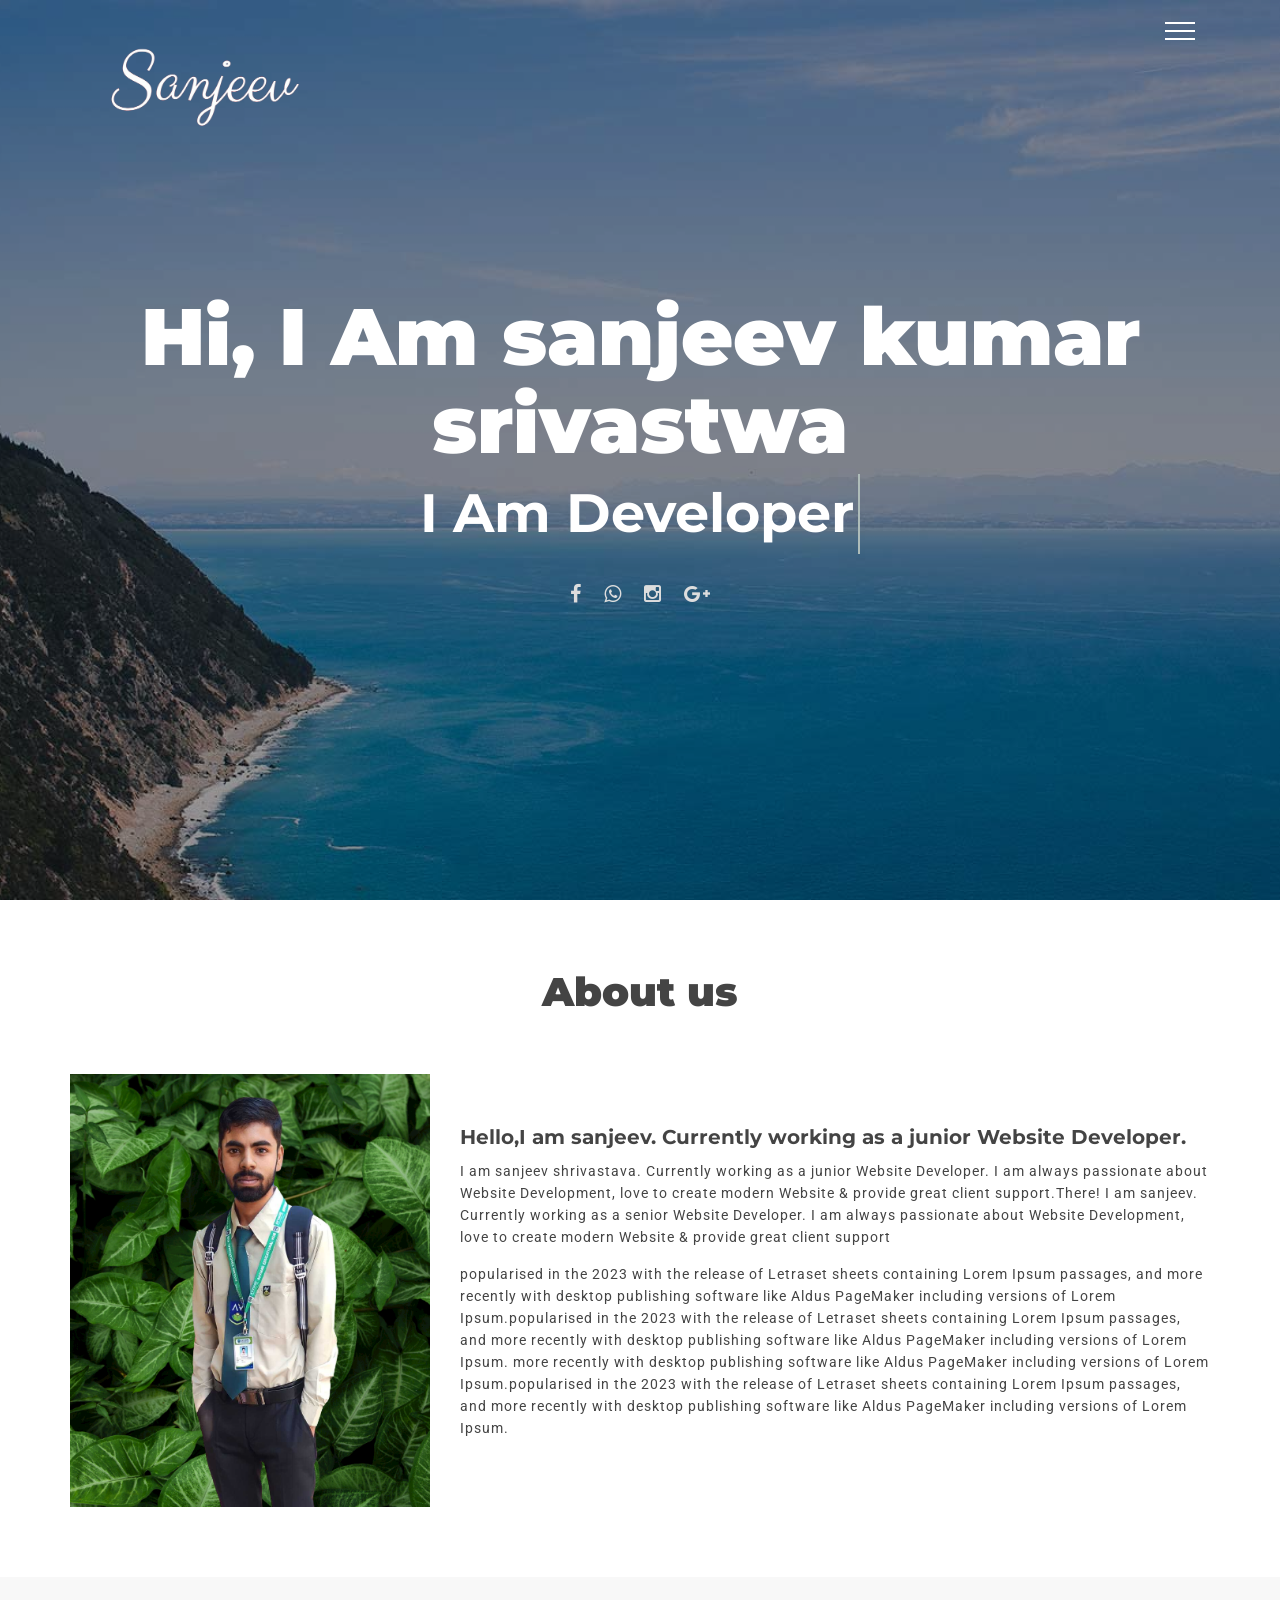
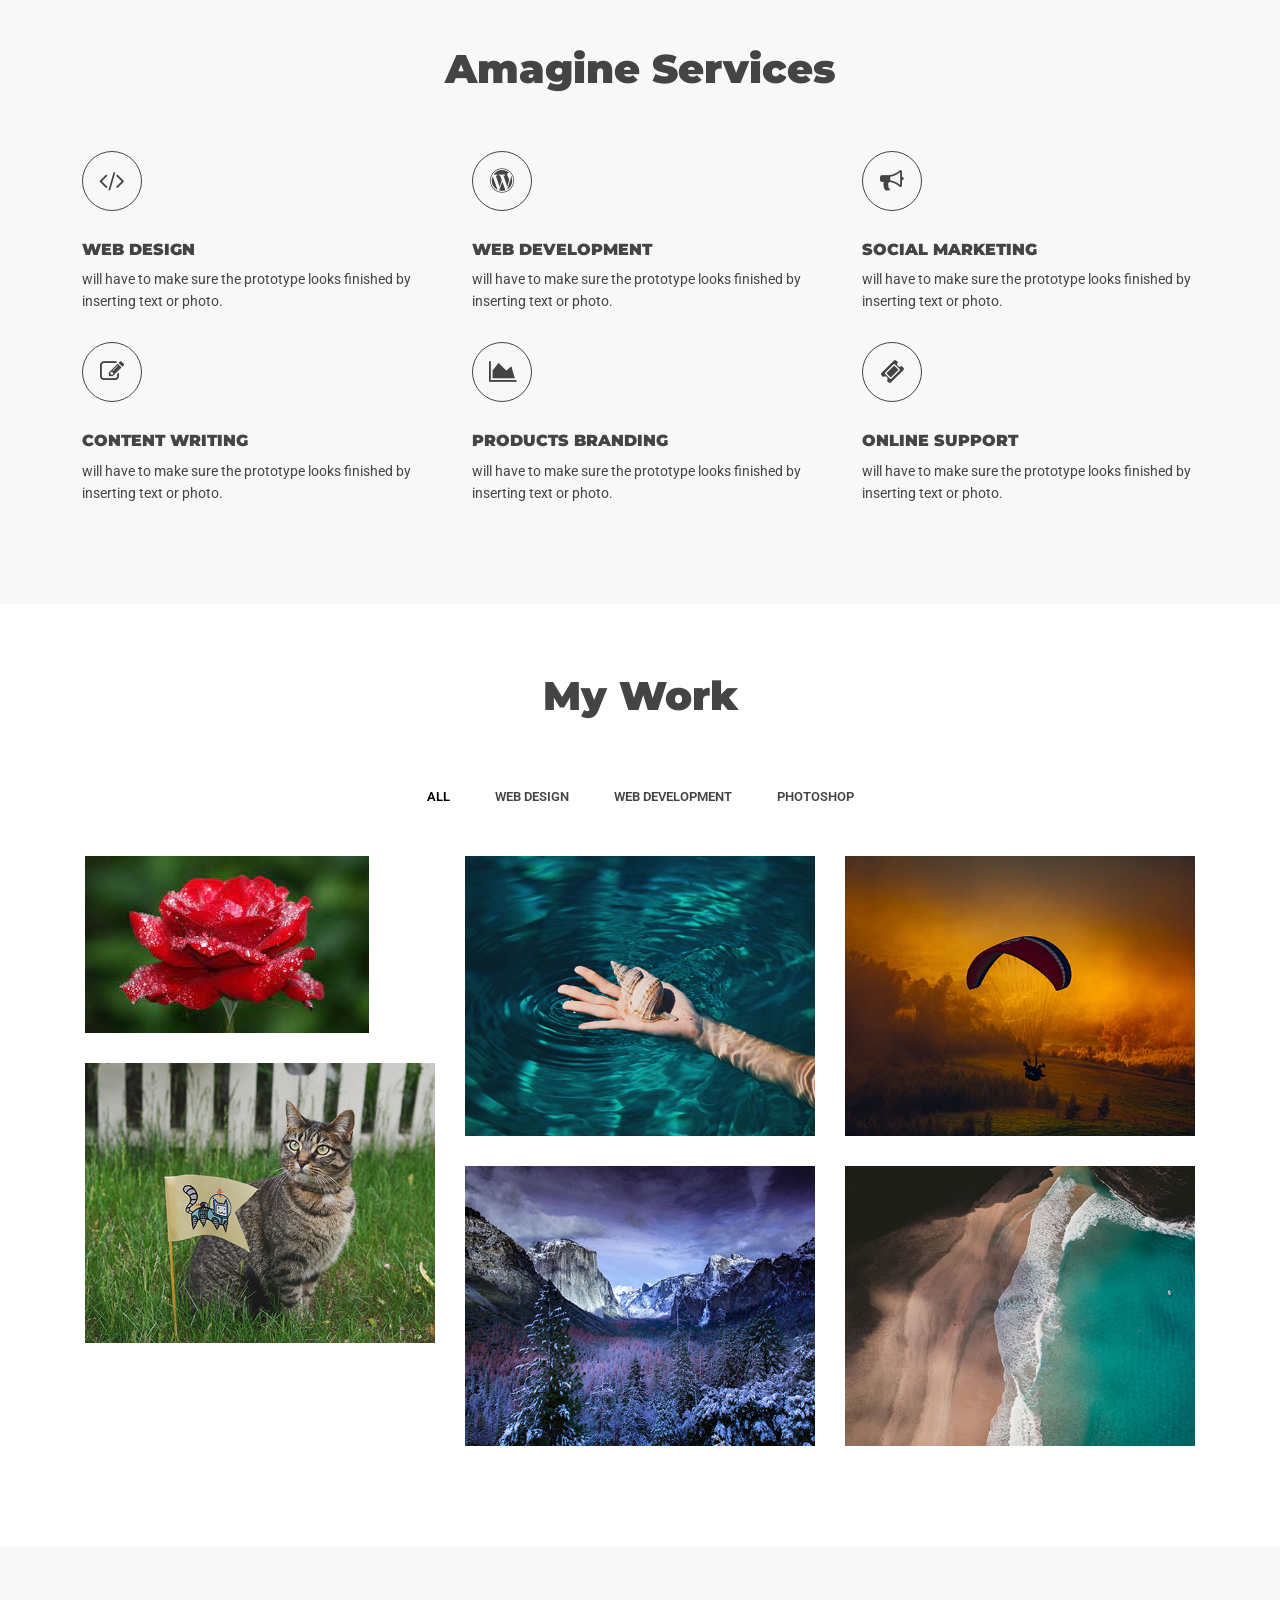
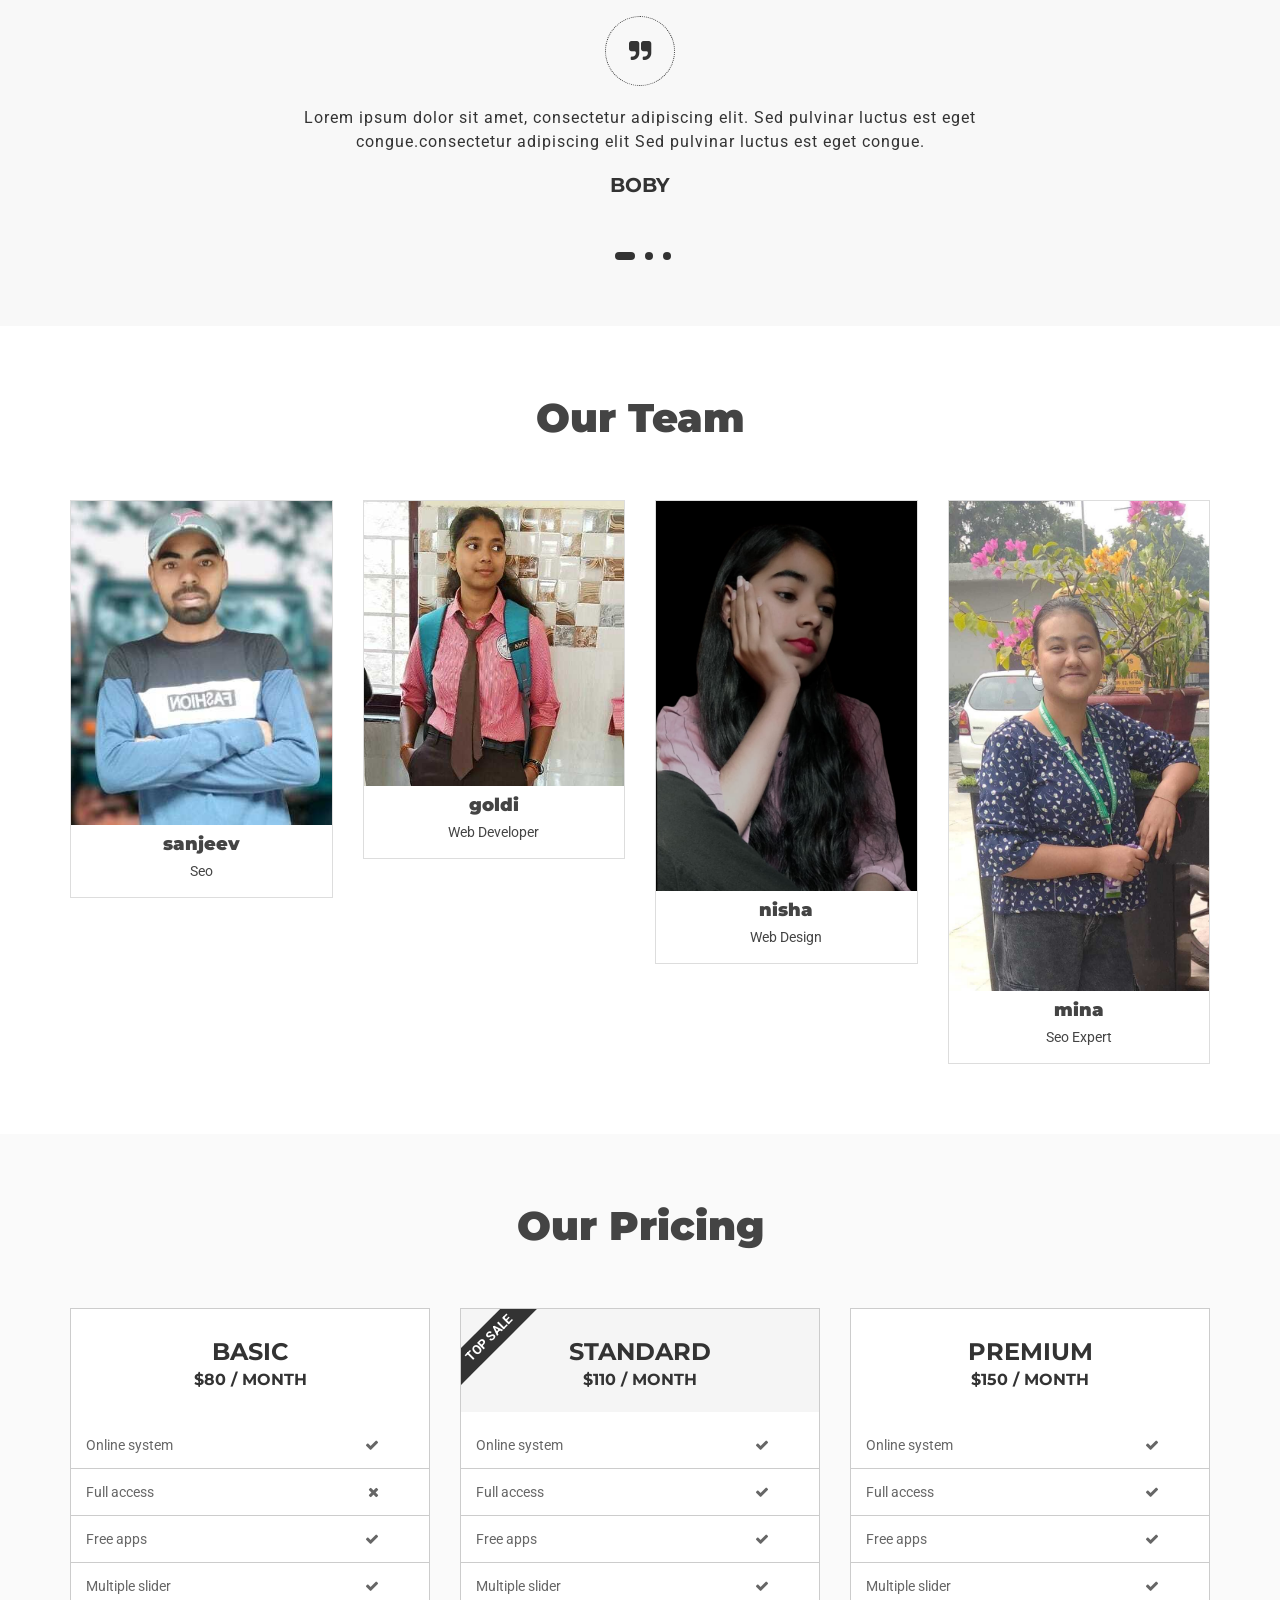
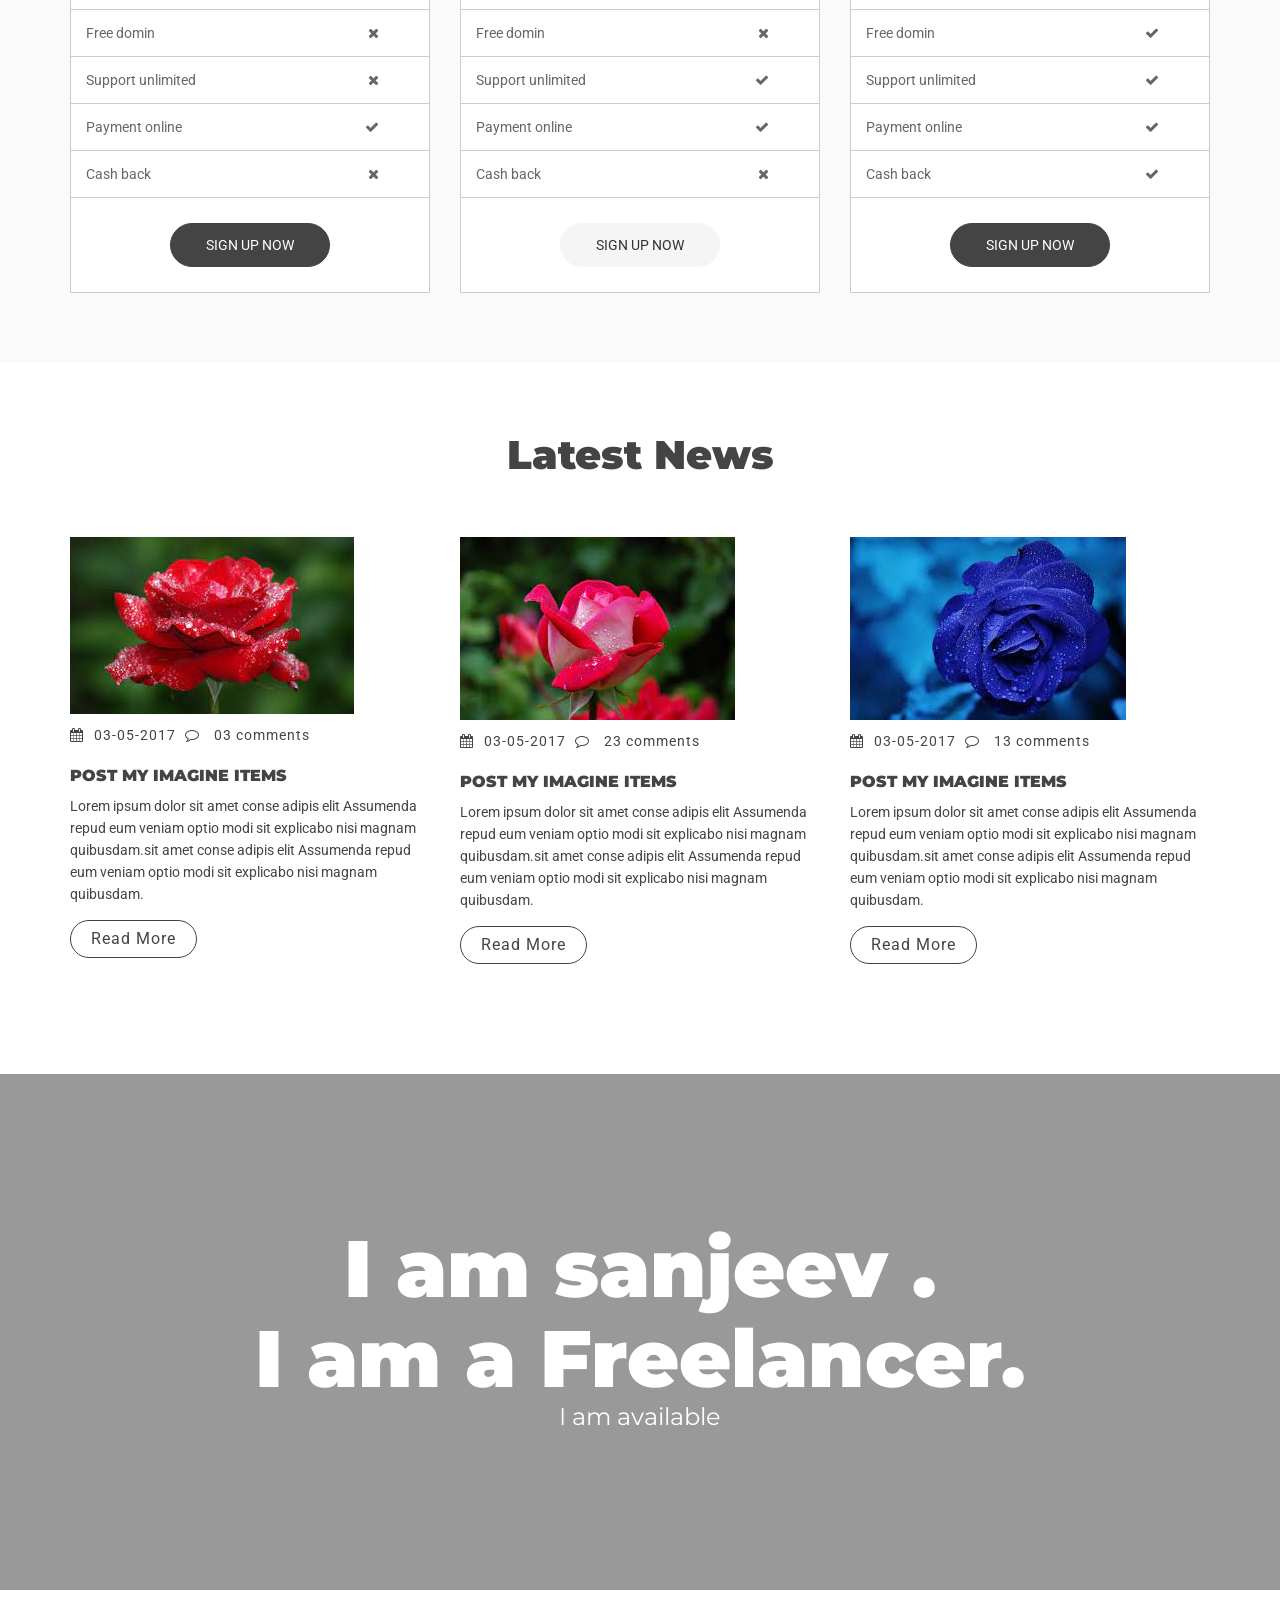
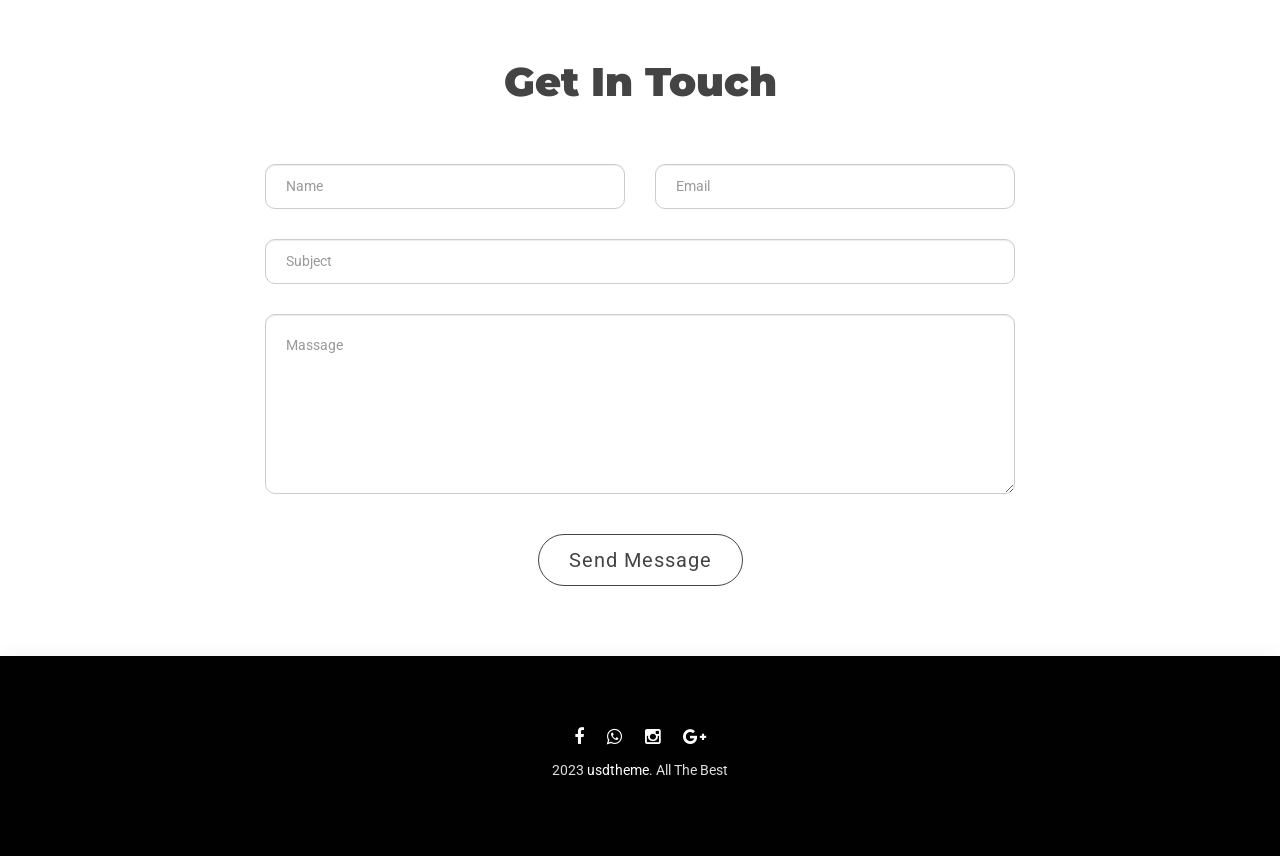
<file: new project portfolio/index.html>
<!doctype html>
<html class="no-js" lang="en">
    

<head>
        <meta charset="utf-8">
        <meta http-equiv="x-ua-compatible" content="ie=edge">
        <title>my portfolio</title>
        <meta name="description" content="">
        <meta name="viewport" content="width=device-width, initial-scale=1">

        		
        <link rel="shortcut icon" type="image/x-icon" href="img/logo/favicon.ico">

        

        
        <link rel="stylesheet" href="css/bootstrap.min.css">

        <link rel="stylesheet" href="css/font-awesome.min.css">
        
        <link rel="stylesheet" href="css/owl.transitions.css">
    
        <link rel="stylesheet" href="css/owl.carousel.css">
        
        <link rel="stylesheet" href="css/venobox.css">
        
        <link rel="stylesheet" href="css/animated.css">
        <link rel="stylesheet" href="css/magnific-popup.html">
        
        <link rel="stylesheet" href="style.css">
        
        <link rel="stylesheet" href="css/responsive.css">
        
        <script src="js/vendor/modernizr-2.8.3.min.js"></script>
    </head>
    <body data-spy="scroll" data-target="#navbar-example">

        
        
        <div id="preloader"></div>

        <header>
            
            <div id="sticker" class="header-area icon-header">
                <div class="container">
                    <div class="row">
                        <div class="col-md-3 col-sm-3">
                            <div class="logo">
                
                                <a class="navbar-brand page-scroll sticky-logo" href="index-2.html">
                                    <img src="img/logo/gg-removebg-preview.png" alt="">
                                </a>
                            </div>
                        </div>
                        <div class="col-md-9 col-sm-9">
                        
                            <nav class="navbar navbar-default">
            
                                <div class="menu-toggle">
                                    <button class="menu-btn">
                                        <span class="icon-bar"></span>
                                        <span class="icon-bar"></span>
                                        <span class="icon-bar"></span>
                                    </button>
                                </div>
                                <div class="collapse navbar-collapse" id="navbar-example">
                                    <div class="main-menu">
                                        <ul class="nav navbar-nav navbar-right">
                                            <li class="active">
                                                <a class="page-scroll" href="#home">Home</a>
                                            </li>
                                            <li>
                                                <a class="page-scroll" href="#about">About</a>
                                            </li>
                                            <li>
                                                <a class="page-scroll" href="#service">Service</a>
                                            </li>
                                            <li>
                                                <a class="page-scroll" href="#work">Work</a>
                                            </li>
                                            <li>
                                                <a class="page-scroll" href="#blog">Blog</a>
                                            </li>		              	              	              	
                                            <li>
                                                <a class="page-scroll" href="#contact">Contact</a>
                                            </li>		              			              
                                        </ul>
                                    </div>
                                </div>
    
                            </nav>
                    
                        </div>
                    </div>
                </div>
            </div>
          
        </header>
   
        <div id="home" class="header-img">
            <div class="header-overlay"></div>
            <div class="display-table">
                <div class="display-table-cell">
                    <div class="container">
                        <div class="row">
                            <div class="col-md-12 col-sm-12 col-xs-12 text-center">
                                <div class="header-bottom">
                                    <h1 class="helo">Hi, I Am sanjeev kumar srivastwa</h1>
                                    <h2 class="cd-headline clip is-full-width">
                                        <span class="cd-words-wrapper">
                                            <b class="is-visible">I Am Designer</b>
                                            <b>I Am Developer</b>
                                            <b>I Am frontant Developer</b>
                                        </span>
                                    </h2>
                                    <div class="header-icons text-center">
                                        <ul>
                                            <li>
                                                <a href="#"><i class="fa fa-facebook"></i></a>
                                            </li>
                                            <li>
                                                <a href="#"><i class="fa fa-whatsapp"></i></a>
                                            </li>
                                            <li>
                                                <a href="#"><i class="fa fa-instagram"></i></a>
                                            </li>
                                            <li>
                                                <a href="#"><i class="fa fa-google-plus "></i></a>
                                            </li>
                                           
                                        </ul>
                                    </div>
                                </div>
                            </div>
                        </div>
                    </div>
                </div>
            </div>
        </div>
      
        <div id ="about" class="about-area page-scroll area-padding">
            <div class="container">
                <div class="row fix">
                    <div class="col-md-12 col-sm-12 col-xs-12">
                        <div class="section-head text-center">
                            <h2>About us</h2>
                        </div>
                    </div>
                </div>
                <div class="row fix">
                    <div class="col-md-4 col-sm-5 col-xs-12">
                        <div class="self-img">
                            <a href="#">
                                <img src="img/about/sanjeev.png" alt="">
                            </a>
                        </div>
                    </div>
                    <div class="col-md-8 col-sm-7 col-xs-12">
                        
                        <div class="about-self">
                            <div class="self-head">
                                <h5>
                                    Hello,I am sanjeev. Currently working as a junior Website Developer.
                                </h5>
                                <p>
                                    I am sanjeev shrivastava. Currently working as a junior Website Developer. I am always passionate about Website Development, love to create modern Website & provide great client support.There! I am sanjeev. Currently working as a senior Website Developer. I am always passionate about Website Development, love to create modern Website & provide great client support
                                </p>
                                <p>
                                    popularised in the 2023 with the release of Letraset sheets containing Lorem Ipsum passages, and more recently with desktop publishing software like Aldus PageMaker including versions of Lorem Ipsum.popularised in the 2023 with the release of Letraset sheets containing Lorem Ipsum passages, and more recently with desktop publishing software like Aldus PageMaker including versions of Lorem Ipsum.
                                    more recently with desktop publishing software like Aldus PageMaker including versions of Lorem Ipsum.popularised in the 2023 with the release of Letraset sheets containing Lorem Ipsum passages, and more recently with desktop publishing software like Aldus PageMaker including versions of Lorem Ipsum.
                                </p>
                            </div>
                        </div>
        
                    </div>
                </div>
            </div>
        </div>
    
        <div id="service" class="service-area area-padding">
            <div class="container">
                <div class="row fix">
                    <div class="col-md-12 col-sm-12 col-xs-12">
                        <div class="section-head text-center">
                            <h2>Amagine Services</h2>
                        </div>
                    </div>
                </div>
                <div class="row">
                    <div class="col-md-4 col-sm-4 col-xs-12">
                        <div class="about-details">
                            <div class="single-about">
                                <a class="about-icon" href="#"><i class="fa fa-code"></i></a>
                                <h4>Web Design</h4>
                                <p>
                                    will have to make sure the prototype looks finished by inserting text or photo.
                                </p>
                            </div>
                        </div>
                        
                    </div>
                    <div class="col-md-4 col-sm-4 col-xs-12">
                        <div class="about-details">
                            <div class="single-about">
                                <a class="about-icon" href="#"><i class="fa fa-wordpress"></i></a>
                                <h4>Web Development</h4>
                                <p>
                                    will have to make sure the prototype looks finished by inserting text or photo.
                                </p>
                            </div>
                        </div>
                
                    </div>
                
                    <div class="col-md-4 col-sm-4 col-xs-12">
                        <div class="about-details">
                            <div class="single-about">
                                <a class="about-icon" href="#"><i class="fa fa-bullhorn"></i></a>
                                <h4>SociaL Marketing</h4>
                                <p>
                                    will have to make sure the prototype looks finished by inserting text or photo.
                                </p>
                            </div>
                        </div>
                
                    </div>
                    
                    <div class="col-md-4 col-sm-4 col-xs-12">
                        <div class="about-details">
                            <div class="single-about">
                                <a class="about-icon" href="#"><i class="fa fa-pencil-square-o"></i></a>
                                <h4>Content Writing</h4>
                                <p>   
                                    will have to make sure the prototype looks finished by inserting text or photo.
                                </p>
                            </div>
                        </div>
            
                    </div>
                    <div class="col-md-4 col-sm-4 col-xs-12">
                        <div class="about-details">
                            <div class="single-about">
                                <a class="about-icon" href="#"><i class="fa fa-area-chart"></i></a>
                                <h4>Products Branding</h4>
                                <p>
                                    will have to make sure the prototype looks finished by inserting text or photo.
                                </p>
                            </div>
                        </div>
                
                    </div>
                    
                    <div class="col-md-4 col-sm-4 col-xs-12">
                        <div class="about-details">
                            <div class="single-about">
                                <a class="about-icon" href="#"><i class="fa fa-ticket"></i></a>
                                <h4>Online Support</h4>
                                <p> 
                                    will have to make sure the prototype looks finished by inserting text or photo.
                                </p>
                            </div>
                        </div>
        
                    </div>

                </div>
            </div>
        </div>
        
        <div class="clear"></div>

        <div id="work" class="portfolio-area area-padding fix">
            <div class="container">
                <div class="row">
                    <div class="col-md-12 col-sm-12 col-xs-12">
                        <div class="section-head text-center">
                            <h2>My Work</h2>
                        </div>
                    </div>
                </div>
                
                <div class="row">
                    
                    <div class="awesome-project-1 fix">
                        <div class="col-lg-12 col-md-12 col-sm-12 col-xs-12">
                            <div class="awesome-menu ">
                                <ul class="project-menu">
                                    <li>
                                        <a href="#" class="active" data-filter="*" >All</a>
                                    </li>
                                    <li>
                                        <a href="#" data-filter=".design">Web design</a>
                                    </li>
                                    <li>
                                        <a href="#" data-filter=".development">Web development</a>
                                    </li>
                                    <li>
                                        <a href="#" data-filter=".photo">Photoshop</a>
                                    </li>
                                </ul>				
                            </div>
                        </div>
                    </div>
                </div>
                <div class="awesome-project-content">
            
                    <div class="col-md-4 col-sm-4 col-xs-12 design development">
                        <div class="single-awesome-project">
                            <div class="awesome-img">
                                <a href="#">
                                    <img src="img/portfolio/download (2).jpg" alt="" />
                                </a>
                                <div class="add-actions text-center">
                                    <div class="project-dec">
                                        <a class="venobox" data-gall="myGallery" href="img/portfolio/download (3).jpg">
                                            <h4>Nice project</h4>
                                            <span>Web design</span>
                                        </a>
                                    </div>
                                </div>
                            </div>
                        </div>
                    </div>
               
                    <div class="col-md-4 col-sm-4 col-xs-12 photo">
                        <div class="single-awesome-project">
                            <div class="awesome-img">
                                <a href="#">
                                    <img src="img/portfolio/2.jpg" alt="" />
                                </a>
                                <div class="add-actions text-center">
                                    <div class="project-dec">
                                        <a class="venobox" data-gall="myGallery" href="img/portfolio/2.jpg">
                                            <h4>Nice project</h4>
                                            <span>Web design</span>
                                        </a>
                                    </div>
                                </div>
                            </div>
                        </div>
                    </div>
                
                    <div class="col-md-4 col-sm-4 col-xs-12 design">
                        <div class="single-awesome-project">
                            <div class="awesome-img">
                                <a href="#">
                                    <img src="img/portfolio/3.jpg" alt="" />
                                </a>
                                <div class="add-actions text-center">
                                    <div class="project-dec">
                                        <a class="venobox" data-gall="myGallery" href="img/portfolio/3.jpg">
                                            <h4>Nice project</h4>
                                            <span>Web design</span>
                                        </a>
                                    </div>
                                </div>
                            </div>
                        </div>
                    </div>
                
                    <div class="col-md-4 col-sm-4 col-xs-12 photo development">
                        <div class="single-awesome-project">
                            <div class="awesome-img">
                                <a href="#">
                                    <img src="img/portfolio/4.jpg" alt="" />
                                </a>
                                <div class="add-actions text-center">
                                    <div class="project-dec">
                                        <a class="venobox" data-gall="myGallery" href="img/portfolio/4.jpg">
                                            <h4>Nice project</h4>
                                            <span>Web design</span>
                                        </a>
                                    </div>
                                </div>
                            </div>
                        </div>
                    </div>
              
                    <div class="col-md-4 col-sm-4 col-xs-12 development">
                        <div class="single-awesome-project">
                            <div class="awesome-img">
                                <a href="#">
                                    <img src="img/portfolio/5.jpg" alt="" />
                                </a>
                                <div class="add-actions text-center text-center">
                                    <div class="project-dec">
                                        <a class="venobox" data-gall="myGallery" href="img/portfolio/5.jpg">
                                            <h4>Nice project</h4>
                                            <span>Web design</span>
                                        </a>
                                    </div>
                                </div>
                            </div>
                        </div>
                    </div>
                  
                    <div class="col-md-4 col-sm-4 col-xs-12 design photo">
                        <div class="single-awesome-project">
                            <div class="awesome-img">
                                <a href="#">
                                    <img src="img/portfolio/6.jpg" alt="" />
                                </a>
                                <div class="add-actions text-center">
                                    <div class="project-dec">
                                        <a class="venobox" data-gall="myGallery" href="img/portfolio/6.jpg">
                                            <h4>Nice project</h4>
                                            <span>Web design</span>
                                        </a>
                                    </div>
                                </div>
                            </div>
                        </div>
                    </div>
                  
                </div>
            </div>	
        </div>
      
        <div class="testimonials-area">
            <div class="testi-inner area-padding">
                <div class="testi-overly"></div>
                <div class="container ">
                    <div class="row">
                        <div class="col-md-8 col-md-offset-2 col-sm-12 col-xs-12">
                        
                            <div class="testimonial-content text-center">
                    
                                <div class="testimonial-carousel">
                                    <div class="single-testi">
                                        <a class="quate" href="#">
                                            <i class="fa fa-quote-right"></i>
                                        </a>
                                        <div class="testi-text">
                                            <p>
                                                Lorem ipsum dolor sit amet, consectetur adipiscing elit. Sed pulvinar luctus est eget congue.consectetur adipiscing elit Sed pulvinar luctus est eget congue.
                                            </p>
                                            <h6>Boby</h6>
                                        </div>
                                    </div>
                
                                    <div class="single-testi">
                                        <a class="quate" href="#">
                                            <i class="fa fa-quote-right"></i>
                                        </a>
                                        <div class="testi-text">
                                            <p>
                                                Lorem ipsum dolor sit amet, consectetur adipiscing elit. Sed pulvinar luctus est eget congue.consectetur adipiscing elit Sed pulvinar luctus est eget congue.
                                            </p>
                                            <h6>Jhon</h6>
                                        </div>
                                    </div>
                        
                                    <div class="single-testi">
                                        <a class="quate" href="#">
                                            <i class="fa fa-quote-right"></i>
                                        </a>
                                        <div class="testi-text">
                                            <p>
                                                Lorem ipsum dolor sit amet, consectetur adipiscing elit. Sed pulvinar luctus est eget congue.consectetur adipiscing elit Sed pulvinar luctus est eget congue.
                                            </p>
                                            <h6>Fleming</h6>
                                        </div>
                                    </div>
                            
                                </div>
                            </div>
            
                        </div>

                    </div>
                </div>
            </div>
        </div>
   
        <div id="team" class="our-team-area area-padding">
            <div class="container">
                <div class="row fix">
                    <div class="col-md-12 col-sm-12 col-xs-12">
                        <div class="section-head text-center">
                            <h2>Our Team</h2>
                        </div>
                    </div>
                </div>
                <div class="row">
                    <div class="team-top">
                        <div class="col-md-3 col-sm-3 col-xs-12">
                            <div class="single-team-member">
                                <div class="team-img">
                                    <a href="#">
                                        <img src="img/team/sasa.jpg" alt="">
                                    </a>
                                    <div class="team-social-icon text-center">
                                        <ul>
                                            <li>
                                                <a href="#">
                                                    <i class="fa fa-facebook"></i>
                                                </a>
                                            </li>
                                            <li>
                                                <a href="#">
                                                    <i class="fa fa-twitter"></i>
                                                </a>
                                            </li>
                                            <li>
                                                <a href="#">
                                                    <i class="fa fa-instagram"></i>
                                                </a>
                                            </li>
                                        </ul>
                                    </div>
                                </div>
                                <div class="team-content text-center">
                                    <h4>sanjeev</h4>
                                    <p>Seo</p>
                                </div>
                            </div>
                        </div>
                        <!-- End column -->
                        <div class="col-md-3 col-sm-3 col-xs-12">
                            <div class="single-team-member">
                                <div class="team-img">
                                    <a href="#">
                                        <img src="img/team/goldi.jpg" alt="">
                                    </a>
                                    <div class="team-social-icon text-center">
                                        <ul>
                                            <li>
                                                <a href="#">
                                                    <i class="fa fa-facebook"></i>
                                                </a>
                                            </li>
                                            <li>
                                                <a href="#">
                                                    <i class="fa fa-twitter"></i>
                                                </a>
                                            </li>
                                            <li>
                                                <a href="#">
                                                    <i class="fa fa-instagram"></i>
                                                </a>
                                            </li>
                                        </ul>
                                    </div>
                                </div>
                                <div class="team-content text-center">
                                    <h4>goldi</h4>
                                    <p>Web Developer</p>
                                </div>
                            </div>
                        </div>
                        
                        <div class="col-md-3 col-sm-3 col-xs-12">
                            <div class="single-team-member">
                                <div class="team-img">
                                    <a href="#">
                                        <img src="img/team/nandani.png" alt="">
                                    </a>
                                    <div class="team-social-icon text-center">
                                        <ul>
                                            <li>
                                                <a href="#">
                                                    <i class="fa fa-facebook"></i>
                                                </a>
                                            </li>
                                            <li>
                                                <a href="#">
                                                    <i class="fa fa-twitter"></i>
                                                </a>
                                            </li>
                                            <li>
                                                <a href="#">
                                                    <i class="fa fa-instagram"></i>
                                                </a>
                                            </li>
                                        </ul>
                                    </div>
                                </div>
                                <div class="team-content text-center">
                                    <h4>nisha</h4>
                                    <p>Web Design</p>
                                </div>
                            </div>
                        </div>
                    
                        <div class="col-md-3 col-sm-3 col-xs-12">
                            <div class="single-team-member">
                                <div class="team-img">
                                    <a href="#">
                                        <img src="img/team/ff.jpg" alt="">
                                    </a>
                                    <div class="team-social-icon text-center">
                                        <ul>
                                            <li>
                                                <a href="#">
                                                    <i class="fa fa-facebook"></i>
                                                </a>
                                            </li>
                                            <li>
                                                <a href="#">
                                                    <i class="fa fa-twitter"></i>
                                                </a>
                                            </li>
                                            <li>
                                                <a href="#">
                                                    <i class="fa fa-instagram"></i>
                                                </a>
                                            </li>
                                        </ul>
                                    </div>
                                </div>
                                <div class="team-content text-center">
                                    <h4>mina</h4>
                                    <p>Seo Expert</p>
                                </div>
                            </div>
                        </div>
                        
                    </div>
                </div>
            </div>
        </div>
    
        <div id="pricing" class="pricing-area area-padding">
            <div class="container">
                <div class="row fix">
                    <div class="col-md-12 col-sm-12 col-xs-12">
                        <div class="section-head text-center">
                            <h2>Our Pricing</h2>
                        </div>
                    </div>
                </div>
                <div class="row">
                    <div class="col-md-4 col-sm-4 col-xs-12">
                        <div class="pri_table_list">
                            <h3>basic <br/> <span>$80 / month</span></h3>
                            <ol>
                                <li class="check">Online system</li>
                                <li class="check cross">Full access</li>
                                <li class="check">Free apps</li>
                                <li class="check">Multiple slider</li>
                                <li class="check cross">Free domin</li>
                                <li class="check cross">Support unlimited</li>
                                <li class="check">Payment online</li>
                                <li class="check cross">Cash back</li>
                            </ol>
                            <button>sign up now</button>
                        </div>
                    </div>
                    <div class="col-md-4 col-sm-4 col-xs-12">
                        <div class="pri_table_list active">
                            <span class="saleon">top sale</span>
                            <h3>standard <br/> <span>$110 / month</span></h3>
                            <ol>
                                <li class="check">Online system</li>
                                <li class="check">Full access</li>
                                <li class="check">Free apps</li>
                                <li class="check">Multiple slider</li>
                                <li class="check cross">Free domin</li>
                                <li class="check">Support unlimited</li>
                                <li class="check">Payment online</li>
                                <li class="check cross">Cash back</li>
                            </ol>
                            <button>sign up now</button>
                        </div>
                    </div>
                    <div class="col-md-4 col-sm-4 col-xs-12">
                        <div class="pri_table_list">
                            <h3>premium <br/> <span>$150 / month</span></h3>
                            <ol>
                                <li class="check">Online system</li>
                                <li class="check">Full access</li>
                                <li class="check">Free apps</li>
                                <li class="check">Multiple slider</li>
                                <li class="check">Free domin</li>
                                <li class="check">Support unlimited</li>
                                <li class="check">Payment online</li>
                                <li class="check">Cash back</li>
                            </ol>
                            <button>sign up now</button>
                        </div>
                    </div>
                </div>
            </div>
        </div>

        <div id="blog" class="blog-area">
            <div class="blog-inner area-padding">
                <div class="blog-overly"></div>
                <div class="container ">
                    <div class="row">
                        <div class="col-md-12 col-sm-12 col-xs-12">
                            <div class="section-head text-center">
                                <h2>Latest News</h2>
                            </div>
                        </div>
                    </div>
                    <div class="row">
                        
                        <div class="col-md-4 col-sm-4 col-xs-12">
                            <div class="single-blog">
                                <div class="single-blog-img">
                                    <a href="blog.html">
                                        <img src="img/portfolio/download (2).jpg" alt="">
                                    </a>
                                </div>
                                <div class="blog-meta">
                                    <span class="date-type">
                                        <i class="fa fa-calendar"></i>03-05-2017
                                    </span>
                                    <span class="comments-type">
                                        <i class="fa fa-comment-o"></i>
                                        <a href="#">03 comments</a>
                                    </span>
                                </div>
                                <div class="blog-text">
                                    <h4>
                                        <a href="blog.html">Post my imagine Items</a>
                                    </h4>
                                    <p>
                                        Lorem ipsum dolor sit amet conse adipis elit Assumenda repud eum veniam optio modi sit explicabo nisi magnam quibusdam.sit amet conse adipis elit Assumenda repud eum veniam optio modi sit explicabo nisi magnam quibusdam.
                                    </p>
                                </div>
                                <span>
                                    <a href="blog-details.html" class="add-btn blog-btn">Read more</a>
                                </span>
                            </div>
                    
                        </div>
    
                        <div class="col-md-4 col-sm-4 col-xs-12">
                            <div class="single-blog">
                                <div class="single-blog-img">
                                    <a href="blog.html">
                                        <img src="img/portfolio/download (3).jpg" alt="">
                                    </a>
                                </div>
                                <div class="blog-meta">
                                    <span class="date-type">
                                        <i class="fa fa-calendar"></i>03-05-2017
                                    </span>
                                    <span class="comments-type">
                                        <i class="fa fa-comment-o"></i>
                                        <a href="#">23 comments</a>
                                    </span>
                                </div>
                                <div class="blog-text">
                                    <h4>
                                        <a href="blog.html">Post my imagine Items</a>
                                    </h4>
                                    <p>
                                        Lorem ipsum dolor sit amet conse adipis elit Assumenda repud eum veniam optio modi sit explicabo nisi magnam quibusdam.sit amet conse adipis elit Assumenda repud eum veniam optio modi sit explicabo nisi magnam quibusdam.
                                    </p>
                                </div>
                                <span>
                                    <a href="blog-details.html" class="add-btn blog-btn">Read more</a>
                                </span>
                            </div>
                        </div>
    
                        <div class="col-md-4 col-sm-4 col-xs-12">
                            <div class="single-blog">
                                <div class="single-blog-img">
                                    <a href="blog.html">
                                        <img src="img/portfolio/images (4).jpg" alt="">
                                    </a>
                                </div>
                                <div class="blog-meta">
                                    <span class="date-type">
                                        <i class="fa fa-calendar"></i>03-05-2017
                                    </span>
                                    <span class="comments-type">
                                        <i class="fa fa-comment-o"></i>
                                        <a href="#">13 comments</a>
                                    </span>
                                </div>
                                <div class="blog-text">
                                    <h4>
                                        <a href="blog.html">Post my imagine Items</a>
                                    </h4>
                                    <p>
                                        Lorem ipsum dolor sit amet conse adipis elit Assumenda repud eum veniam optio modi sit explicabo nisi magnam quibusdam.sit amet conse adipis elit Assumenda repud eum veniam optio modi sit explicabo nisi magnam quibusdam.
                                    </p>
                                </div>
                                <span>
                                    <a href="blog-details.html" class="add-btn blog-btn">Read more</a>
                                </span>
                            </div>
                        </div>
    
                    </div>
                </div>
            </div>
        </div>
        
        <div class="add-area area-margin">
            <div class="header-overlay"></div>
            <div class="container">
                <div class="row">
                    <div class="add-text text-center">
                        <div class="col-md-12 col-sm-12 col-xs-12">
                            <div class="add-content">
                                <h2>I am sanjeev  .<br> <span>I am a Freelancer.</span></h2>
                                <h4>I am available</h4>
                            </div>
                        </div>
                    </div>
                </div>
            </div>
        </div>
    
        <div id="contact" class="contact-area area-padding">
            <div class="container">
                <div class="row">
                    <div class="col-md-12 col-sm-12 col-xs-12">
                        <div class="section-head text-center">
                            <h2>Get In Touch</h2>
                        </div>
                    </div>
                </div>
                <div class="row">
                    <div class="col-md-8 col-md-offset-2 col-sm-12 col-xs-12">
                        <div class="contact-form">
                            <div class="row">
                                <form id="contactForm" method="POST" action="http://usdtheme.com/mickhel-preview/contact.php" class="contact-form">
                                    <div class="col-md-6 col-sm-6 col-xs-12">
                                        <input type="text" id="name" class="form-control" placeholder="Name" required data-error="Please enter your name">
                                        <div class="help-block with-errors"></div>
                                    </div>
                                    <div class="col-md-6 col-sm-6 col-xs-12">
                                        <input type="email" class="email form-control" id="email" placeholder="Email" required data-error="Please enter your email">
                                        <div class="help-block with-errors"></div>
                                    </div>
                                    <div class="col-md-12 col-sm-12 col-xs-12">
                                        <input type="text" id="msg_subject" class="form-control" placeholder="Subject" required data-error="Please enter your message subject">
                                        <div class="help-block with-errors"></div>
                                    </div>
                                    <div class="col-md-12 col-sm-12 col-xs-12">
                                        <textarea id="message" rows="7" placeholder="Massage" class="form-control" required data-error="Write your message"></textarea>
                                        <div class="help-block with-errors"></div>
                                    </div>
                                    <div class="col-md-12 col-sm-12 col-xs-12 text-center">
                                        <button type="submit" id="submit" class="add-btn contact-btn">Send Message</button>
                                        <div id="msgSubmit" class="h3 text-center hidden"></div> 
                                        <div class="clearfix"></div>
                                    </div>   
                                </form>  
                            </div>
                        </div>
                    </div>
            
                </div>
            </div>
        </div>
        <div class="footer-area text-center">
            <div class="container">
                <div class="row">
                    <div class="col-lg-12 col-md-12 col-sm-12 col-xs-12">
                        <div class="footer-icons text-center">
                            <ul>
                                <li>
                                    <a href="#"><i class="fa fa-facebook"></i></a>
                                </li>
                                <li>
                                    <a href="#"><i class="fa fa-whatsapp"></i></a>
                                </li>
                                <li>
                                    <a href="#"><i class="fa fa-instagram"></i></a>
                                </li>
                                <li>
                                    <a href="#"><i class="fa fa-google-plus "></i></a>
                                </li>
                                
                            </ul>
                        </div>
                        <div class="copyright text-center">
                            <p>
                                2023<a href="#"> usdtheme</a>. All The Best
                            </p>
                        </div>
                    </div>
                </div>
            </div>
        </div>

        <script src="js/vendor/jquery-1.12.4.min.js"></script>
     
        <script src="js/bootstrap.min.js"></script>
    
        <script src="js/easing.js"></script>
 
        <script src="js/form-validator.min.js"></script>
       
        <script src="js/owl.carousel.min.js"></script>
     
        <script src="js/isotope.pkgd.min.js"></script>

        <script src="js/venobox.min.js"></script>
       
        <script src="js/animated.js"></script>
     
        <script src="js/magnific-popup.html"></script>
      
        <script src="js/plugins.js"></script>
        
        <script src="js/main.js"></script>
    </body>	

</html>
</file>
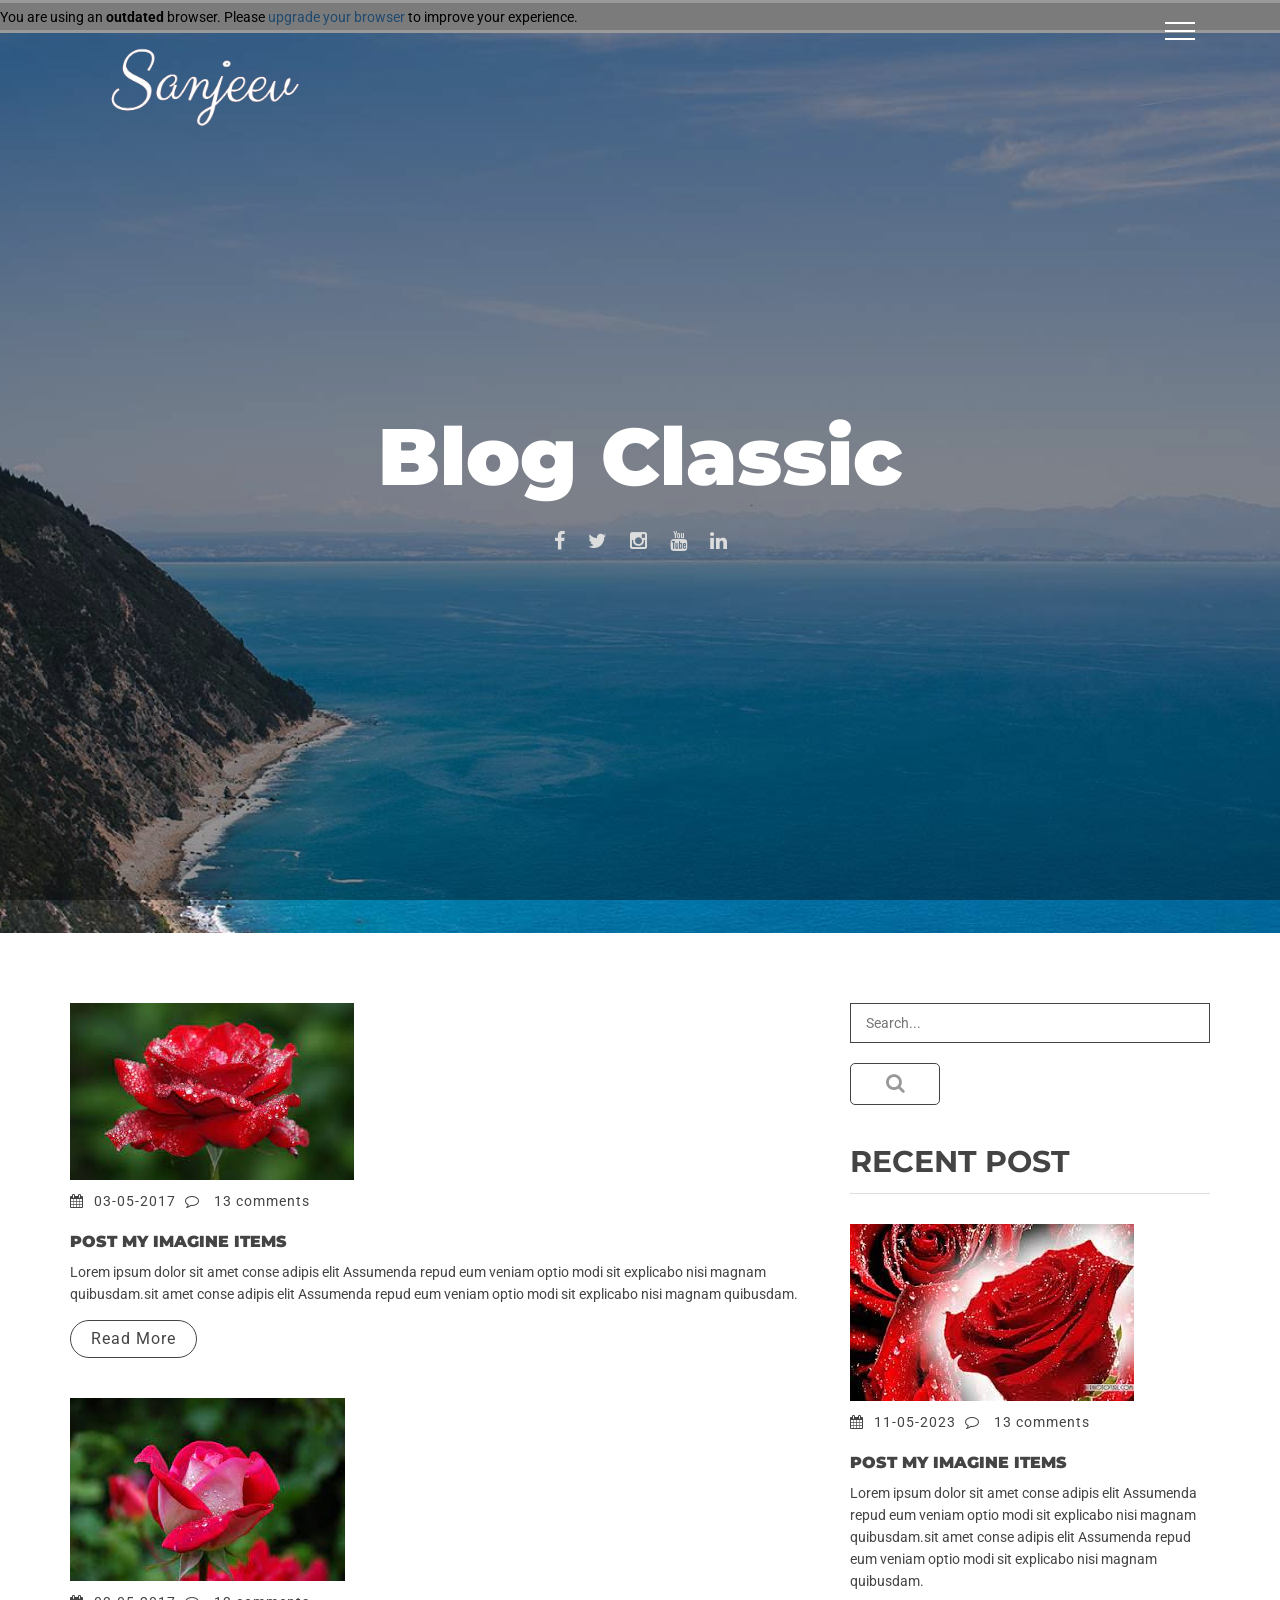
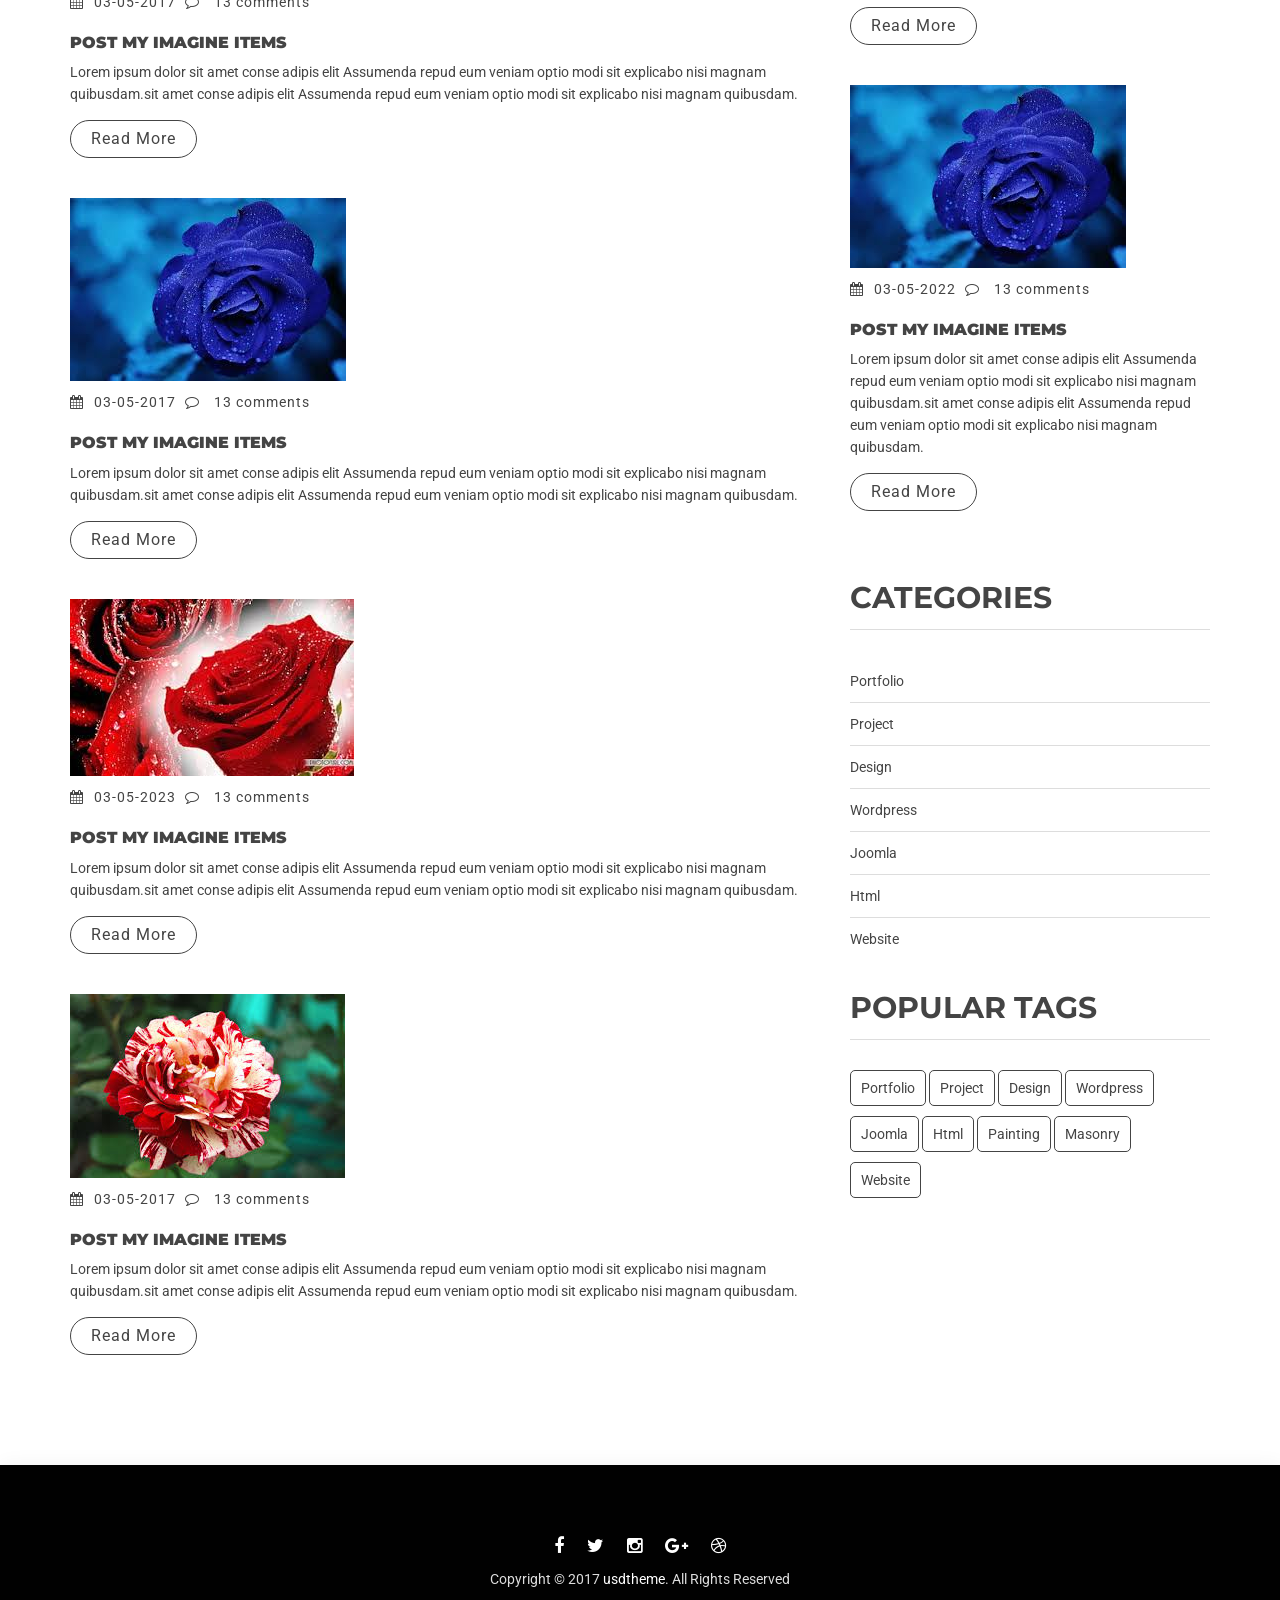
<file: new project portfolio/blog.html>
<!doctype html>
<html class="no-js" lang="en">
    
<head>
        <meta charset="utf-8">
        <meta http-equiv="x-ua-compatible" content="ie=edge">
        <title>my portfolio</title>
        <meta name="description" content="">
        <meta name="viewport" content="width=device-width, initial-scale=1">

        		
        <link rel="shortcut icon" type="image/x-icon" href="img/logo/favicon.ico">

       
        <link rel="stylesheet" href="css/bootstrap.min.css">
    
        <link rel="stylesheet" href="css/font-awesome.min.css">
        
        <link rel="stylesheet" href="css/owl.transitions.css">
        
        <link rel="stylesheet" href="css/owl.carousel.css">
        
        <link rel="stylesheet" href="css/venobox.css">

        <link rel="stylesheet" href="style.css">
        
        <link rel="stylesheet" href="css/responsive.css">

        <script src="js/vendor/modernizr-2.8.3.min.js"></script>
    </head>
    <body data-spy="scroll" data-target="#navbar-example">

    
<p class="browserupgrade">You are using an <strong>outdated</strong> browser. Please <a href="http://browsehappy.com/">upgrade your browser</a> to improve your experience.</p>


        <div id="preloader"></div>
        <header>
        
            <div id="sticker" class="header-area icon-header">
                <div class="container">
                    <div class="row">
                        <div class="col-md-3 col-sm-3">
                            <div class="logo">
                                <!-- Brand -->
                                <a class="navbar-brand page-scroll sticky-logo" href="index-2.html">
                                    <img src="img/logo/gg-removebg-preview.png" alt="">
                                </a>
                            </div>
                        </div>
                        <div class="col-md-9 col-sm-9">
                        
                            <nav class="navbar navbar-default">
            
                                <div class="menu-toggle">
                                    <button class="menu-btn">
                                        <span class="icon-bar"></span>
                                        <span class="icon-bar"></span>
                                        <span class="icon-bar"></span>
                                    </button>
                                </div>
                                <div class="collapse navbar-collapse" id="navbar-example">
                                    <div class="main-menu">
                                        <ul class="nav navbar-nav navbar-right">
                                            <li class="active">
                                                <a class="page-scroll" href="#home">Home</a>
                                            </li>
                                            <li>
                                                <a class="page-scroll" href="#about">About</a>
                                            </li>
                                            <li>
                                                <a class="page-scroll" href="#service">Service</a>
                                            </li>
                                            <li>
                                                <a class="page-scroll" href="#work">Work</a>
                                            </li>
                                            <li>
                                                <a class="page-scroll" href="#blog">Blog</a>
                                            </li>		              	              	              	
                                            <li>
                                                <a class="page-scroll" href="#contact">Contact</a>
                                            </li>		              			              
                                        </ul>
                                    </div>
                                </div>
            
                            </nav>
                        
                        </div>
                    </div>
                </div>
            </div>
        
        </header>
     
        <div id="home" class="header-img">
            <div class="header-overlay"></div>
            <div class="display-table">
                <div class="display-table-cell">
                    <div class="container">
                        <div class="row">
                            <div class="col-md-12 col-sm-12 col-xs-12 text-center">
                                <div class="header-bottom">
                                    <h1>Blog Classic</h1>
                                    <div class="header-icons text-center">
                                        <ul>
                                            <li>
                                                <a href="#"><i class="fa fa-facebook"></i></a>
                                            </li>
                                            <li>
                                                <a href="#"><i class="fa fa-twitter"></i></a>
                                            </li>
                                            <li>
                                                <a href="#"><i class="fa fa-instagram"></i></a>
                                            </li>
                                            <li>
                                                <a href="#"><i class="fa fa-youtube"></i></a>
                                            </li>
                                            <li>
                                                <a href="#"><i class="fa fa-linkedin"></i></a>
                                            </li>
                                        </ul>
                                    </div>
                                </div>
                            </div>
                        </div>
                    </div>
                </div>
           </div>
        </div>
       
		<div class="page-head area-padding">
			<div class="page-overly"></div>
			<div class="container">
				<div class="row">
				
					<div class="col-md-8 col-sm-7 col-xs-12">
						<div class="row">
							<div class="col-md-12 col-sm-12 col-xs-12"> 
                                <div class="single-blog">
                                    <div class="single-blog-img">
                                        <a href="blog.html">
                                            <img src="img/portfolio/download (2).jpg" alt="">
                                        </a>
                                    </div>
                                    <div class="blog-meta">
                                        <span class="date-type">
                                            <i class="fa fa-calendar"></i>03-05-2017
                                        </span>
                                        <span class="comments-type">
                                            <i class="fa fa-comment-o"></i>
                                            <a href="#">13 comments</a>
                                        </span>
                                    </div>
                                    <div class="blog-text">
                                        <h4>
                                            <a href="blog-details.html">Post my imagine Items</a>
                                        </h4>
                                        <p>
                                            Lorem ipsum dolor sit amet conse adipis elit Assumenda repud eum veniam optio modi sit explicabo nisi magnam quibusdam.sit amet conse adipis elit Assumenda repud eum veniam optio modi sit explicabo nisi magnam quibusdam.
                                        </p>
                                    </div>
                                    <span>
                                        <a href="blog-details.html" class="add-btn blog-btn">Read more</a>
                                    </span>
                                </div>
							</div>
                            <div class="col-md-12 col-sm-12 col-xs-12"> 
                                <div class="single-blog">
                                    <div class="single-blog-img">
                                        <a href="blog.html">
                                            <img src="img/portfolio/download (3).jpg" alt="">
                                        </a>
                                    </div>
                                    <div class="blog-meta">
                                        <span class="date-type">
                                            <i class="fa fa-calendar"></i>03-05-2017
                                        </span>
                                        <span class="comments-type">
                                            <i class="fa fa-comment-o"></i>
                                            <a href="#">13 comments</a>
                                        </span>
                                    </div>
                                    <div class="blog-text">
                                        <h4>
                                            <a href="blog-details.html">Post my imagine Items</a>
                                        </h4>
                                        <p>
                                            Lorem ipsum dolor sit amet conse adipis elit Assumenda repud eum veniam optio modi sit explicabo nisi magnam quibusdam.sit amet conse adipis elit Assumenda repud eum veniam optio modi sit explicabo nisi magnam quibusdam.
                                        </p>
                                    </div>
                                    <span>
                                        <a href="blog-details.html" class="add-btn blog-btn">Read more</a>
                                    </span>
                                </div>
                            </div>
                            <div class="col-md-12 col-sm-12 col-xs-12"> 
                                <div class="single-blog">
                                    <div class="single-blog-img">
                                        <a href="blog.html">
                                            <img src="img/portfolio/images (4).jpg" alt="">
                                        </a>
                                    </div>
                                    <div class="blog-meta">
                                        <span class="date-type">
                                            <i class="fa fa-calendar"></i>03-05-2017
                                        </span>
                                        <span class="comments-type">
                                            <i class="fa fa-comment-o"></i>
                                            <a href="#">13 comments</a>
                                        </span>
                                    </div>
                                    <div class="blog-text">
                                        <h4>
                                            <a href="#">Post my imagine Items</a>
                                        </h4>
                                        <p>
                                            Lorem ipsum dolor sit amet conse adipis elit Assumenda repud eum veniam optio modi sit explicabo nisi magnam quibusdam.sit amet conse adipis elit Assumenda repud eum veniam optio modi sit explicabo nisi magnam quibusdam.
                                        </p>
                                    </div>
                                    <span>
                                        <a href="blog-details.html" class="add-btn blog-btn">Read more</a>
                                    </span>
                                </div>
                            </div>
                            <div class="col-md-12 col-sm-12 col-xs-12"> 
                                <div class="single-blog">
                                    <div class="single-blog-img">
                                        <a href="blog.html">
                                            <img src="img/portfolio/images (6).jpg" alt="">
                                        </a>
                                    </div>
                                    <div class="blog-meta">
                                        <span class="date-type">
                                            <i class="fa fa-calendar"></i>03-05-2023
                                        </span>
                                        <span class="comments-type">
                                            <i class="fa fa-comment-o"></i>
                                            <a href="#">13 comments</a>
                                        </span>
                                    </div>
                                    <div class="blog-text">
                                        <h4>
                                            <a href="blog-details.html">Post my imagine Items</a>
                                        </h4>
                                        <p>
                                            Lorem ipsum dolor sit amet conse adipis elit Assumenda repud eum veniam optio modi sit explicabo nisi magnam quibusdam.sit amet conse adipis elit Assumenda repud eum veniam optio modi sit explicabo nisi magnam quibusdam.
                                        </p>
                                    </div>
                                    <span>
                                        <a href="blog-details.html" class="add-btn blog-btn">Read more</a>
                                    </span>
                                </div>
                            </div>
                            <div class="col-md-12 col-sm-12 col-xs-12"> 
                                <div class="single-blog">
                                    <div class="single-blog-img">
                                        <a href="blog.html">
                                            <img src="img/portfolio/images (8).jpg" alt="">
                                        </a>
                                    </div>
                                    <div class="blog-meta">
                                        <span class="date-type">
                                            <i class="fa fa-calendar"></i>03-05-2017
                                        </span>
                                        <span class="comments-type">
                                            <i class="fa fa-comment-o"></i>
                                            <a href="#">13 comments</a>
                                        </span>
                                    </div>
                                    <div class="blog-text">
                                        <h4>
                                            <a href="blog-details.html">Post my imagine Items</a>
                                        </h4>
                                        <p>
                                            Lorem ipsum dolor sit amet conse adipis elit Assumenda repud eum veniam optio modi sit explicabo nisi magnam quibusdam.sit amet conse adipis elit Assumenda repud eum veniam optio modi sit explicabo nisi magnam quibusdam.
                                        </p>
                                    </div>
                                    <span>
                                        <a href="blog-details.html" class="add-btn blog-btn">Read more</a>
                                    </span>
                                </div>
                            </div>
						</div>
					</div>
	
					<div class="col-md-4 col-sm-5 col-xs-12">
						<div class="page-head-blog">
							<div class="single-blog-page">
				
								<form action="#">
									<div class="search-option">
										<input type="text" placeholder="Search...">
										<button class="button" type="submit">
											<i class="fa fa-search"></i>
										</button>
									</div>
								</form>
						
							</div>
							<div class="single-blog-page">
		
								<div class="left-blog">
									<h3>recent post</h3> 
                                    <div class="single-blog">
                                        <div class="single-blog-img">
                                            <a href="blog.html">
                                                <img src="img/portfolio/images (6).jpg" alt="">
                                            </a>
                                        </div>
                                        <div class="blog-meta">
                                            <span class="date-type">
                                                <i class="fa fa-calendar"></i>11-05-2023
                                            </span>
                                            <span class="comments-type">
                                                <i class="fa fa-comment-o"></i>
                                                <a href="#">13 comments</a>
                                            </span>
                                        </div>
                                        <div class="blog-text">
                                            <h4>
                                                <a href="blog-details.html">Post my imagine Items</a>
                                            </h4>
                                            <p>
                                                Lorem ipsum dolor sit amet conse adipis elit Assumenda repud eum veniam optio modi sit explicabo nisi magnam quibusdam.sit amet conse adipis elit Assumenda repud eum veniam optio modi sit explicabo nisi magnam quibusdam.
                                            </p>
                                        </div>
                                        <span>
                                            <a href="blog-details.html" class="add-btn blog-btn">Read more</a>
                                        </span>
                                    </div>
                                    <div class="single-blog">
                                        <div class="single-blog-img">
                                            <a href="blog.html">
                                                <img src="img/portfolio/images (4).jpg" alt="">
                                            </a>
                                        </div>
                                        <div class="blog-meta">
                                            <span class="date-type">
                                                <i class="fa fa-calendar"></i>03-05-2022
                                            </span>
                                            <span class="comments-type">
                                                <i class="fa fa-comment-o"></i>
                                                <a href="#">13 comments</a>
                                            </span>
                                        </div>
                                        <div class="blog-text">
                                            <h4>
                                                <a href="blog-details.html">Post my imagine Items</a>
                                            </h4>
                                            <p>
                                                Lorem ipsum dolor sit amet conse adipis elit Assumenda repud eum veniam optio modi sit explicabo nisi magnam quibusdam.sit amet conse adipis elit Assumenda repud eum veniam optio modi sit explicabo nisi magnam quibusdam.
                                            </p>
                                        </div>
                                        <span>
                                            <a href="blog-details.html" class="add-btn blog-btn">Read more</a>
                                        </span>
                                    </div>
								</div>
							</div>
							<div class="single-blog-page">
								<div class="left-blog">
									<h3>categories</h3>
									<ul>
										<li>
											<a href="#">Portfolio</a>
										</li>
										<li>
											<a href="#">Project</a>
										</li>
										<li>
											<a href="#">Design</a>
										</li>
										<li>
											<a href="#">wordpress</a>
										</li>
										<li>
											<a href="#">Joomla</a>
										</li>
										<li>
											<a href="#">Html</a>
										</li>
										<li>
											<a href="#">Website</a>
										</li>
									</ul>
								</div>
							</div>
							<div class="single-blog-page">
								<div class="left-tags blog-tags">
									<div class="popular-tag left-side-tags left-blog">
										<h3>popular tags</h3>
										<ul>
											<li>
												<a href="#">Portfolio</a>
											</li>
											<li>
												<a href="#">Project</a>
											</li>
											<li>
												<a href="#">Design</a>
											</li>
											<li>
												<a href="#">wordpress</a>
											</li>
											<li>
												<a href="#">Joomla</a>
											</li>
											<li>
												<a href="#">Html</a>
											</li>
											<li>
												<a href="#">painting</a>
											</li>
											<li>
												<a href="#">Masonry</a>
											</li>
											<li>
												<a href="#">Website</a>
											</li>
										</ul>
									</div>
								</div>
							</div>
						</div>
					</div>
					
				</div>

			</div>
		</div>
    
        <div class="footer-area text-center">
            <div class="container">
                <div class="row">
                    <div class="col-lg-12 col-md-12 col-sm-12 col-xs-12">
                        <div class="footer-icons text-center">
                            <ul>
                                <li>
                                    <a href="#"><i class="fa fa-facebook"></i></a>
                                </li>
                                <li>
                                    <a href="#"><i class="fa fa-twitter"></i></a>
                                </li>
                                <li>
                                    <a href="#"><i class="fa fa-instagram"></i></a>
                                </li>
                                <li>
                                    <a href="#"><i class="fa fa-google-plus "></i></a>
                                </li>
                                <li>
                                    <a href="#"><i class="fa fa-dribbble"></i></a>
                                </li>
                            </ul>
                        </div>
                        <div class="copyright text-center">
                            <p>
                                Copyright © 2017 <a href="#"> usdtheme</a>. All Rights Reserved
                            </p>
                        </div>
                    </div>
                </div>
            </div>
        </div>

    
        <script src="js/vendor/jquery-1.12.4.min.js"></script>

        <script src="js/bootstrap.min.js"></script>
    
        <script src="js/easing.js"></script>
        
        <script src="js/form-validator.min.js"></script>
        
        <script src="js/isotope.pkgd.min.js"></script>
    
        <script src="js/venobox.min.js"></script>
        
        <script src="js/owl.carousel.min.js"></script>
    
        <script src="js/plugins.js"></script>
        
        <script src="js/main.js"></script>
    </body>	


</html>
</file>
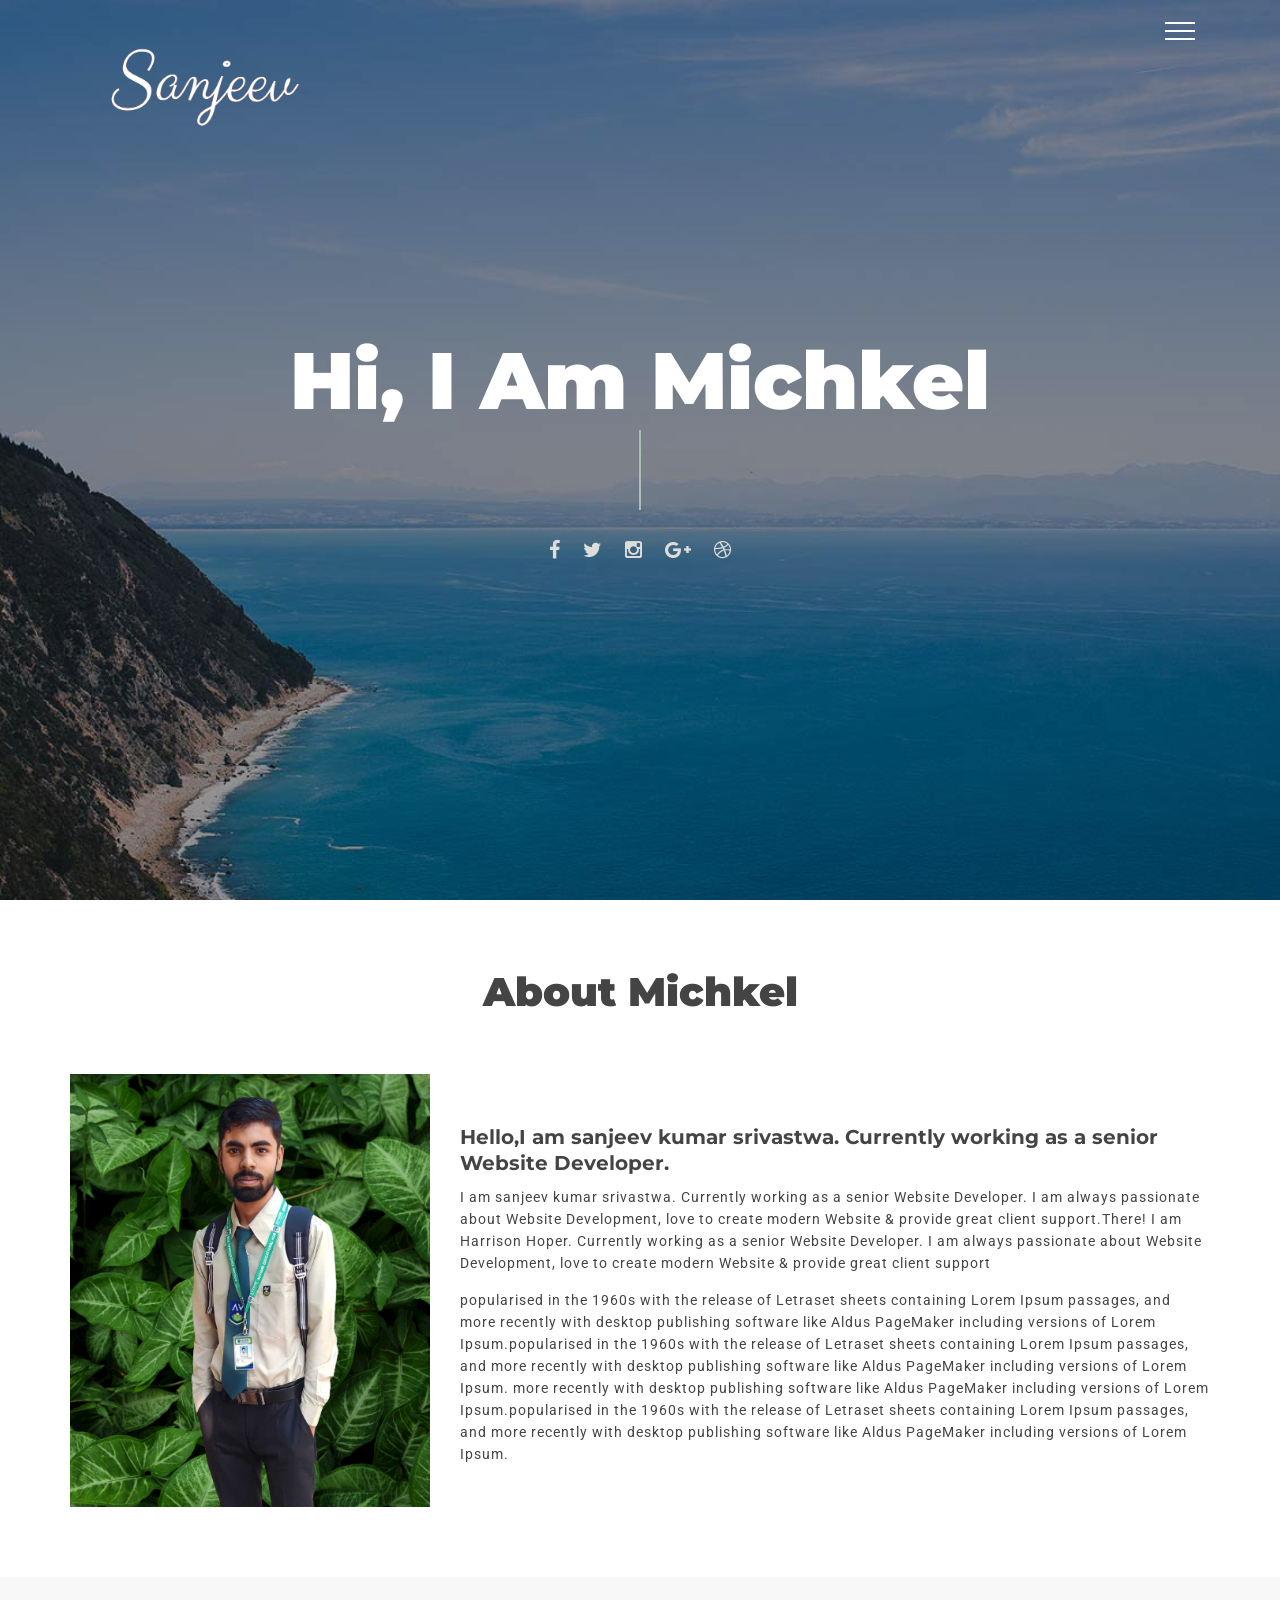
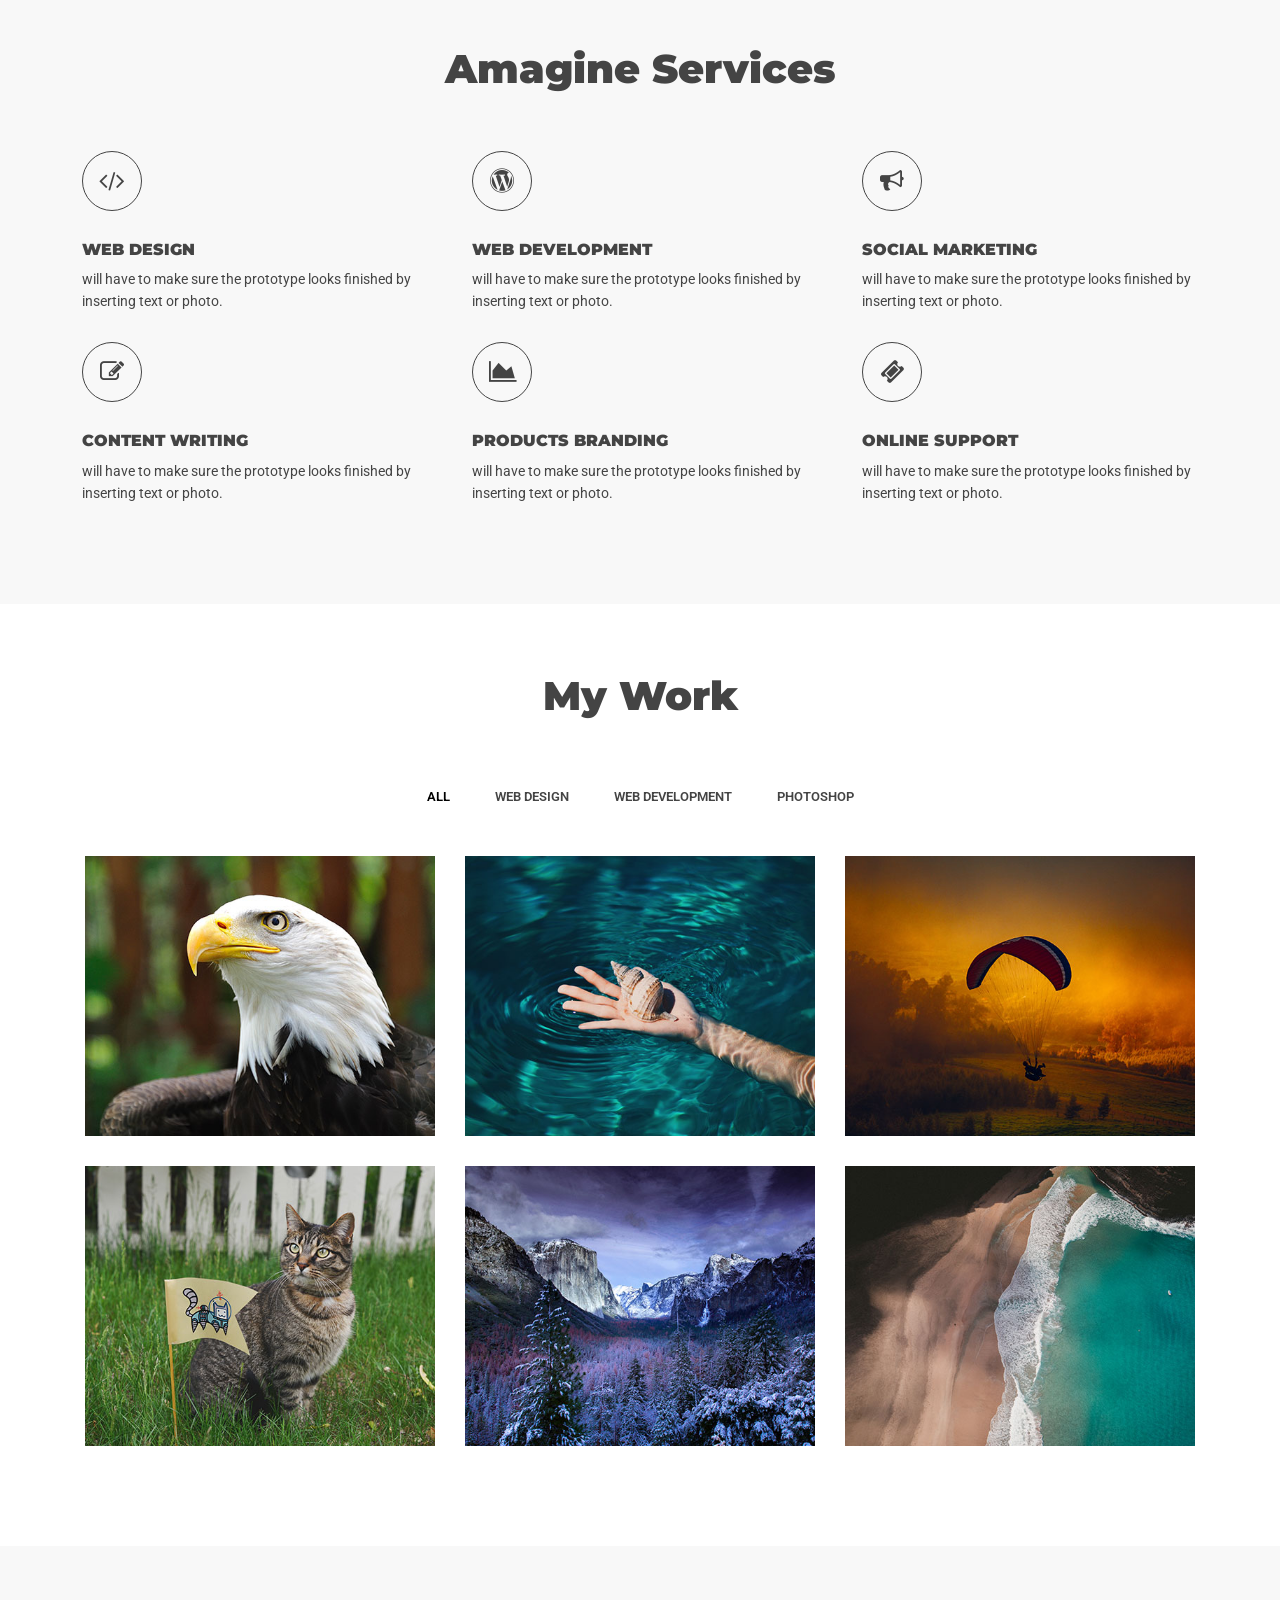
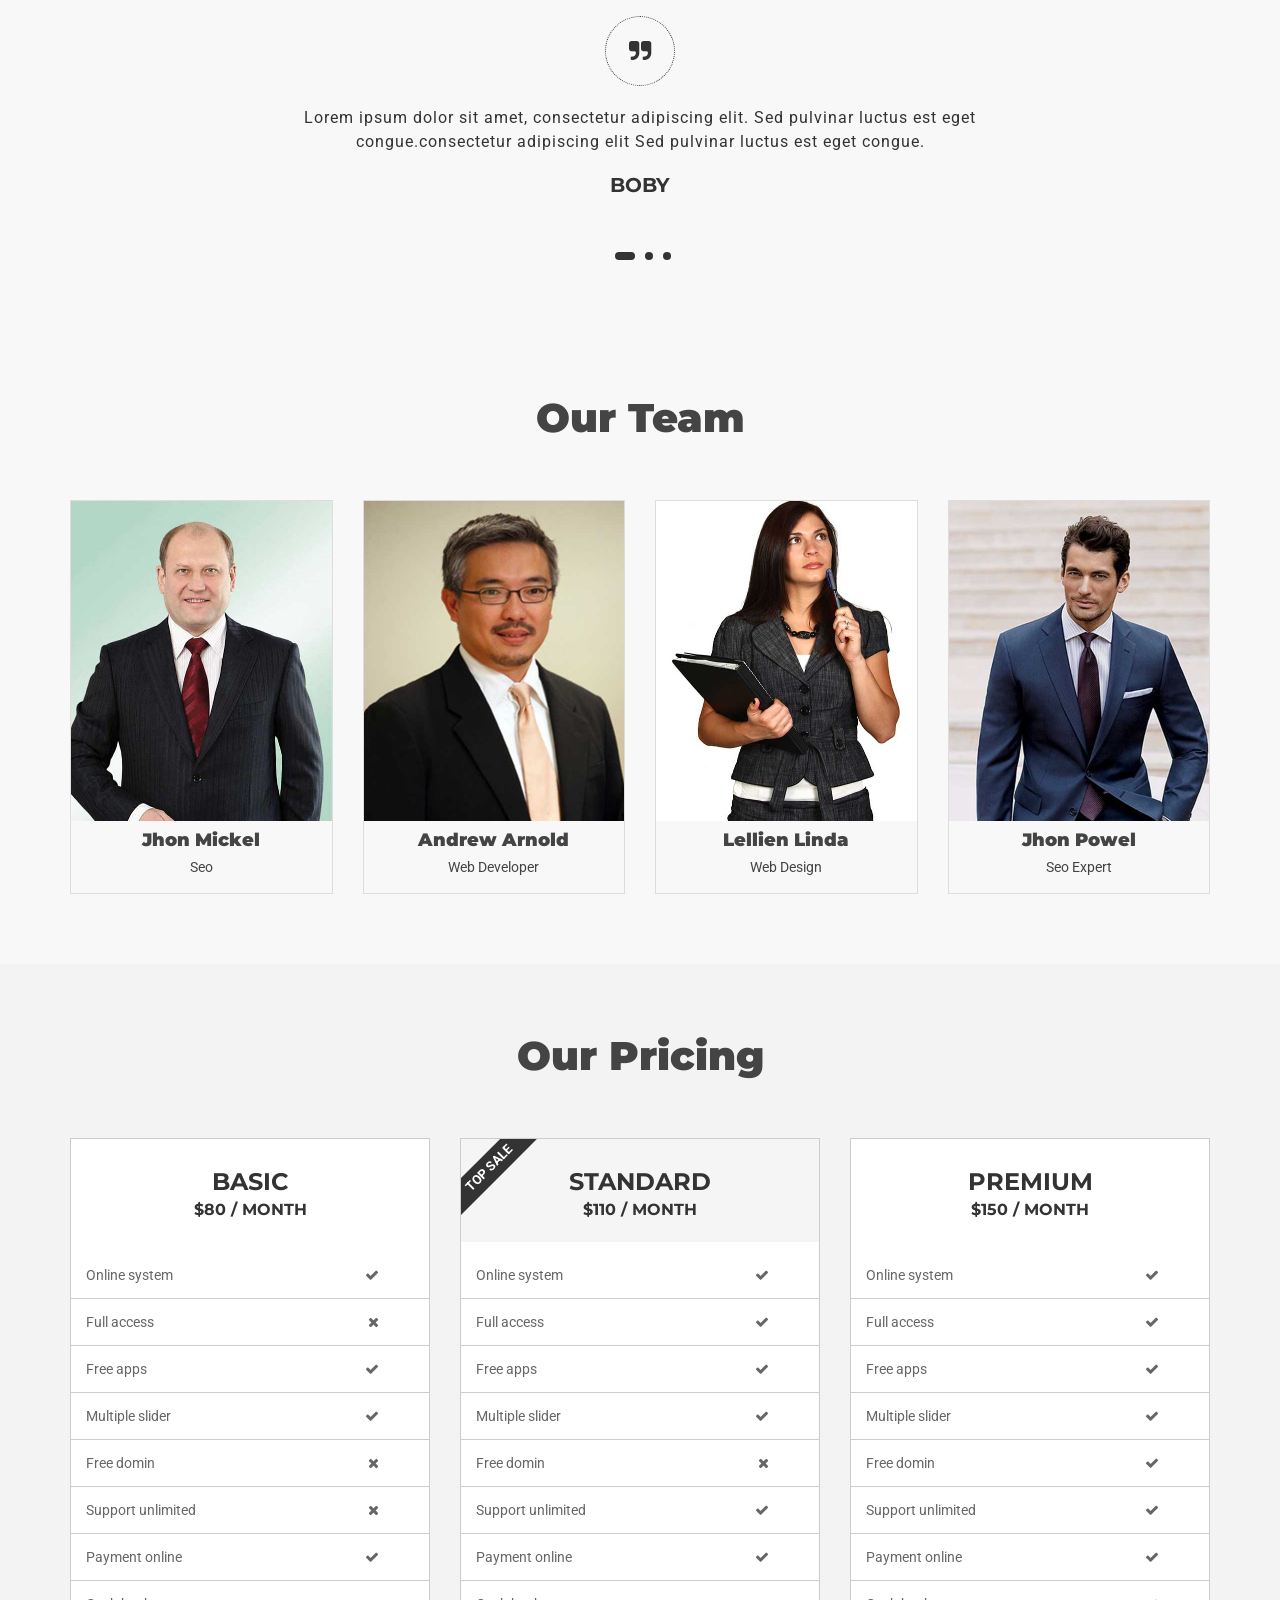
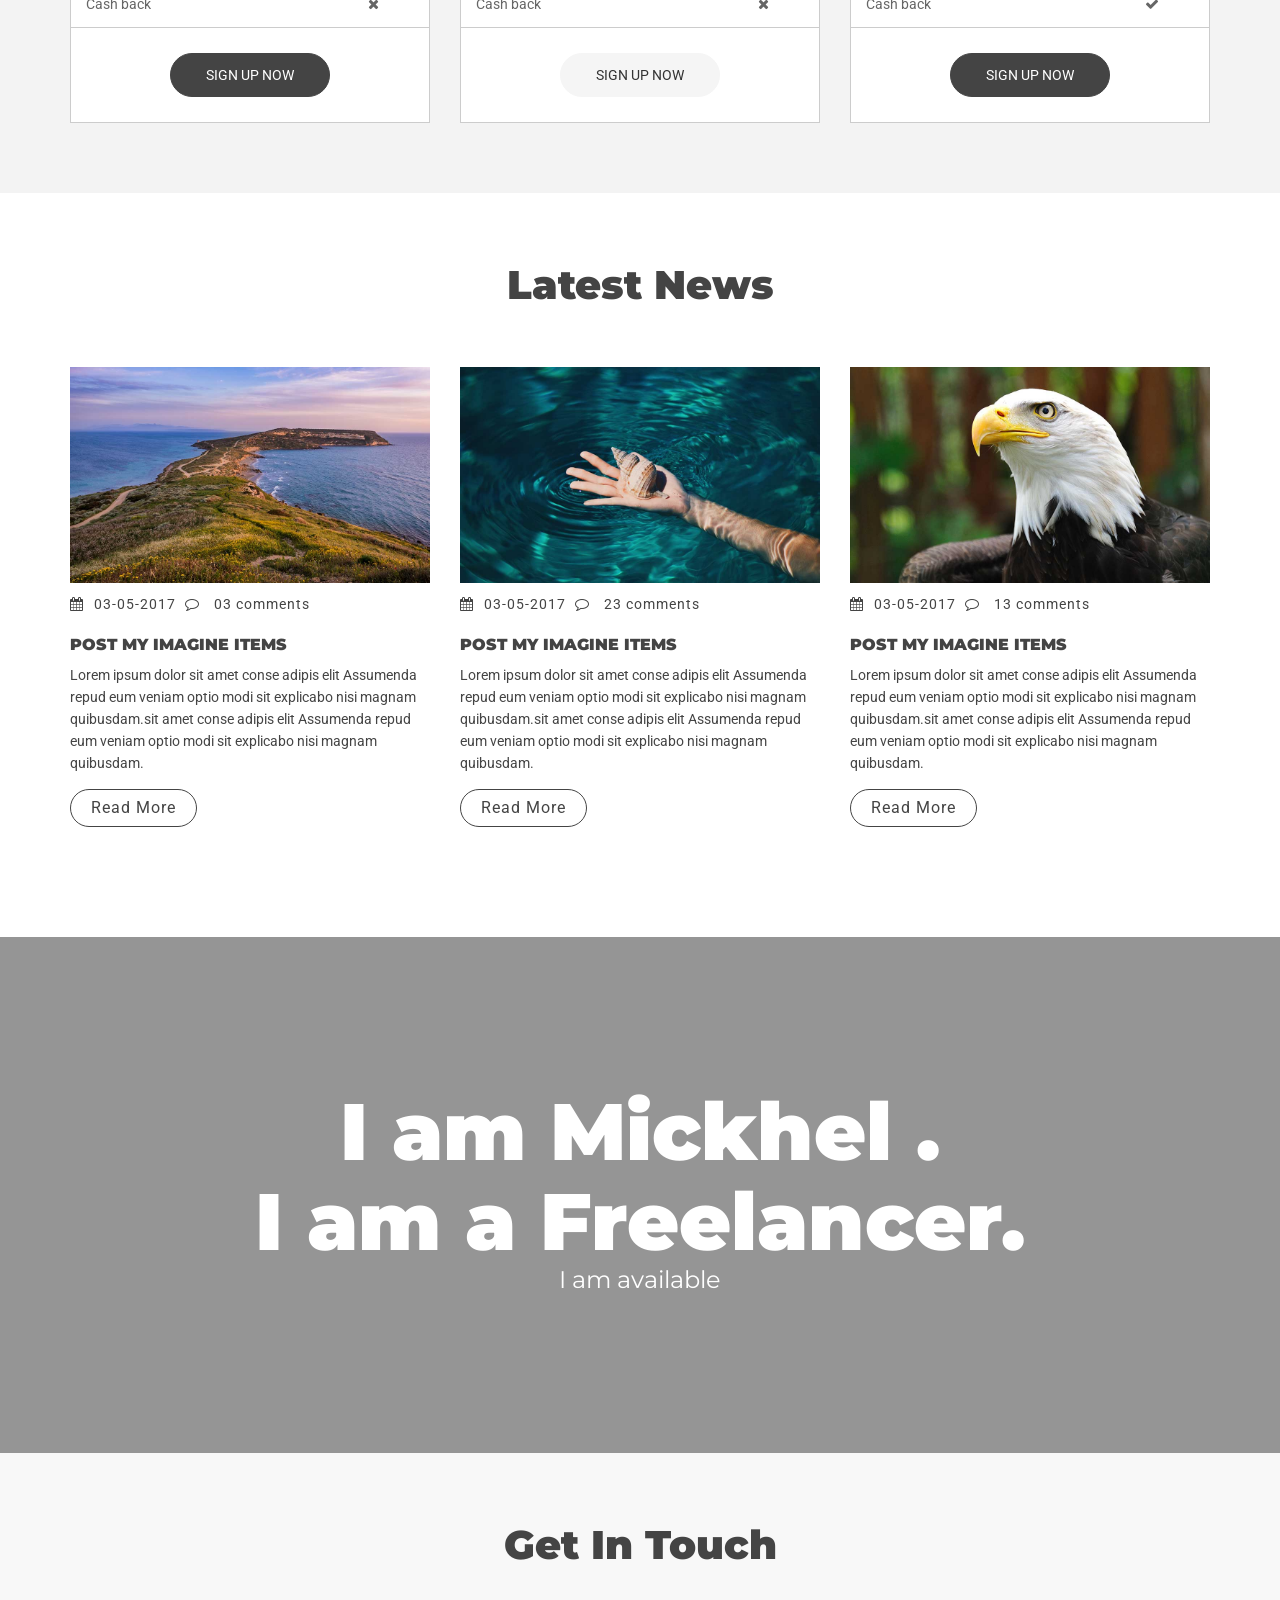
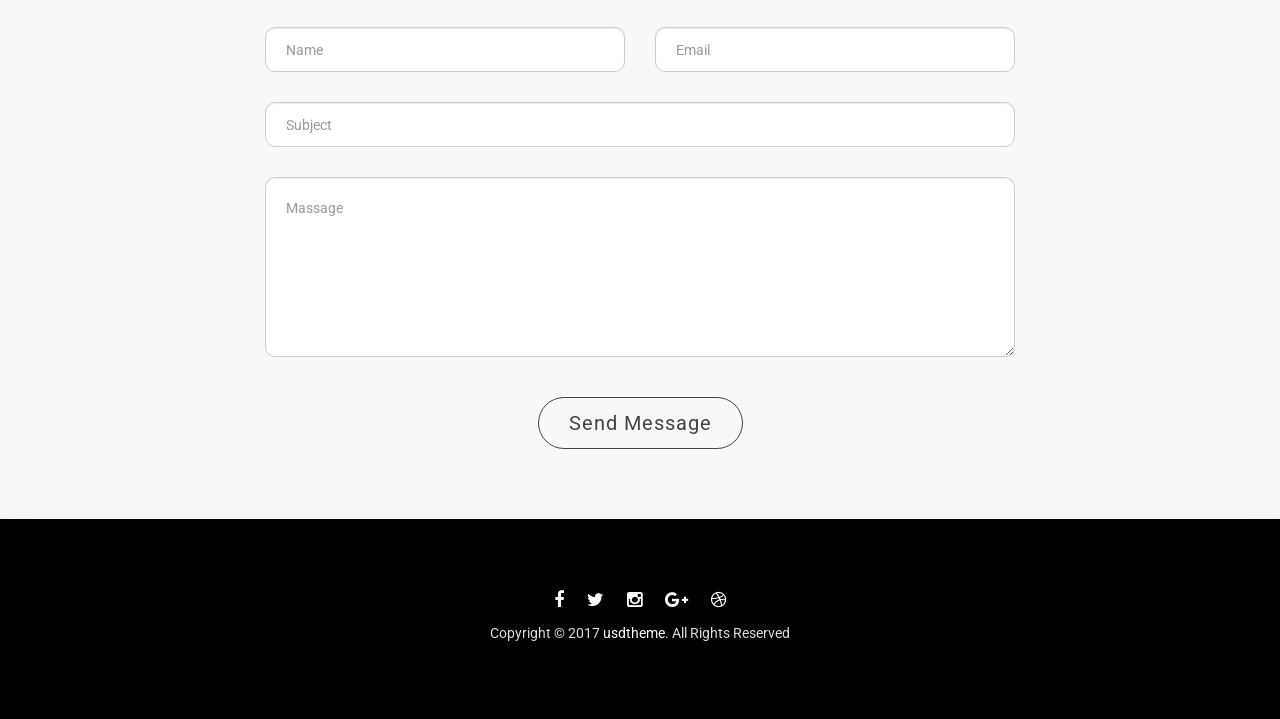
<file: new project portfolio/index-2.html>
<!doctype html>
<html class="no-js" lang="en">
    

<head>
        <meta charset="utf-8">
        <meta http-equiv="x-ua-compatible" content="ie=edge">
        <title>my portfolio</title>
        <meta name="description" content="">
        <meta name="viewport" content="width=device-width, initial-scale=1">

		
        <link rel="shortcut icon" type="image/x-icon" href="img/logo/favicon.ico">

    
        <link rel="stylesheet" href="css/bootstrap.min.css">
      
        <link rel="stylesheet" href="css/font-awesome.min.css">
       
        <link rel="stylesheet" href="css/owl.transitions.css">
      
        <link rel="stylesheet" href="css/owl.carousel.css">
       
        <link rel="stylesheet" href="css/venobox.css">
       
        <link rel="stylesheet" href="css/animated.css">
       
        <link rel="stylesheet" href="css/magnific-popup.html">
       
        <link rel="stylesheet" href="style.css">
       
        <link rel="stylesheet" href="css/responsive.css">
      
        <script src="js/vendor/modernizr-2.8.3.min.js"></script>
    </head>
    <body data-spy="scroll" data-target="#navbar-example">

       
        <div id="preloader"></div>

        <header>
        
            <div id="sticker" class="header-area icon-header">
                <div class="container">
                    <div class="row">
                        <div class="col-md-3 col-sm-3">
                            <div class="logo">
                         
                                <a class="navbar-brand page-scroll sticky-logo" href="index-2.html">
                                    <img src="img/logo/gg-removebg-preview.png" alt="">
                                </a>
                            </div>
                        </div>
                        <div class="col-md-9 col-sm-9">
                        
                            <nav class="navbar navbar-default">
                         
                                <div class="menu-toggle">
                                    <button class="menu-btn">
                                        <span class="icon-bar"></span>
                                        <span class="icon-bar"></span>
                                        <span class="icon-bar"></span>
                                    </button>
                                </div>
                                <div class="collapse navbar-collapse" id="navbar-example">
                                    <div class="main-menu">
                                        <ul class="nav navbar-nav navbar-right">
                                            <li class="active">
                                                <a class="page-scroll" href="#home">Home</a>
                                            </li>
                                            <li>
                                                <a class="page-scroll" href="#about">About</a>
                                            </li>
                                            <li>
                                                <a class="page-scroll" href="#service">Service</a>
                                            </li>
                                            <li>
                                                <a class="page-scroll" href="#work">Work</a>
                                            </li>
                                            <li>
                                                <a class="page-scroll" href="#blog">Blog</a>
                                            </li>		              	              	              	
                                            <li>
                                                <a class="page-scroll" href="#contact">Contact</a>
                                            </li>		              			              
                                        </ul>
                                    </div>
                                </div>
                           
                            </nav>
                     
                        </div>
                    </div>
                </div>
            </div>
       
        </header>
     
        <div id="home" class="header-img">
            <div class="header-overlay"></div>
            <div class="display-table">
                <div class="display-table-cell">
                    <div class="container">
                        <div class="row">
                            <div class="col-md-12 col-sm-12 col-xs-12 text-center">
                                <div class="header-bottom">
                                    <h1 class="helo">Hi, I Am Michkel</h1>
                                    <h2 class="cd-headline clip is-full-width">
                                        <span class="cd-words-wrapper">
                                            <b class="is-visible">I Am Designer</b>
                                            <b>I Am Developer</b>
                                            <b>I Am Photographer</b>
                                        </span>
                                    </h2>
                                    <div class="header-icons text-center">
                                        <ul>
                                            <li>
                                                <a href="#"><i class="fa fa-facebook"></i></a>
                                            </li>
                                            <li>
                                                <a href="#"><i class="fa fa-twitter"></i></a>
                                            </li>
                                            <li>
                                                <a href="#"><i class="fa fa-instagram"></i></a>
                                            </li>
                                            <li>
                                                <a href="#"><i class="fa fa-google-plus "></i></a>
                                            </li>
                                            <li>
                                                <a href="#"><i class="fa fa-dribbble"></i></a>
                                            </li>
                                        </ul>
                                    </div>
                                </div>
                            </div>
                        </div>
                    </div>
                </div>
            </div>
        </div>
     
        <div id ="about" class="about-area page-scroll area-padding">
            <div class="container">
                <div class="row fix">
                    <div class="col-md-12 col-sm-12 col-xs-12">
                        <div class="section-head text-center">
                            <h2>About Michkel</h2>
                        </div>
                    </div>
                </div>
                <div class="row fix">
                    <div class="col-md-4 col-sm-5 col-xs-12">
                        <div class="self-img">
                            <a href="#">
                                <img src="img/about/sanjeev.png" alt="">
                            </a>
                        </div>
                    </div>
                    <div class="col-md-8 col-sm-7 col-xs-12">
                     
                        <div class="about-self">
                            <div class="self-head">
                                <h5>
                                    Hello,I am sanjeev kumar srivastwa. Currently working as a senior Website Developer.
                                </h5>
                                <p>
                                    I am sanjeev kumar srivastwa. Currently working as a senior Website Developer. I am always passionate about Website Development, love to create modern Website & provide great client support.There! I am Harrison Hoper. Currently working as a senior Website Developer. I am always passionate about Website Development, love to create modern Website & provide great client support
                                </p>
                                <p>
                                    popularised in the 1960s with the release of Letraset sheets containing Lorem Ipsum passages, and more recently with desktop publishing software like Aldus PageMaker including versions of Lorem Ipsum.popularised in the 1960s with the release of Letraset sheets containing Lorem Ipsum passages, and more recently with desktop publishing software like Aldus PageMaker including versions of Lorem Ipsum.
                                    more recently with desktop publishing software like Aldus PageMaker including versions of Lorem Ipsum.popularised in the 1960s with the release of Letraset sheets containing Lorem Ipsum passages, and more recently with desktop publishing software like Aldus PageMaker including versions of Lorem Ipsum.
                                </p>
                            </div>
                        </div>
                    
                    </div>
                </div>
            </div>
        </div>
      
        <div id="service" class="service-area area-padding">
            <div class="container">
                <div class="row fix">
                    <div class="col-md-12 col-sm-12 col-xs-12">
                        <div class="section-head text-center">
                            <h2>Amagine Services</h2>
                        </div>
                    </div>
                </div>
                <div class="row">
                    <div class="col-md-4 col-sm-4 col-xs-12">
                        <div class="about-details">
                            <div class="single-about">
                                <a class="about-icon" href="#"><i class="fa fa-code"></i></a>
                                <h4>Web Design</h4>
                                <p>
                                    will have to make sure the prototype looks finished by inserting text or photo.
                                </p>
                            </div>
                        </div>
                  
                    </div>
                    <div class="col-md-4 col-sm-4 col-xs-12">
                        <div class="about-details">
                            <div class="single-about">
                                <a class="about-icon" href="#"><i class="fa fa-wordpress"></i></a>
                                <h4>Web Development</h4>
                                <p>
                                    will have to make sure the prototype looks finished by inserting text or photo.
                                </p>
                            </div>
                        </div>
                    
                    </div>
               
                    <div class="col-md-4 col-sm-4 col-xs-12">
                        <div class="about-details">
                            <div class="single-about">
                                <a class="about-icon" href="#"><i class="fa fa-bullhorn"></i></a>
                                <h4>SociaL Marketing</h4>
                                <p>
                                    will have to make sure the prototype looks finished by inserting text or photo.
                                </p>
                            </div>
                        </div>
                
                    </div>
               
                    <div class="col-md-4 col-sm-4 col-xs-12">
                        <div class="about-details">
                            <div class="single-about">
                                <a class="about-icon" href="#"><i class="fa fa-pencil-square-o"></i></a>
                                <h4>Content Writing</h4>
                                <p>   
                                    will have to make sure the prototype looks finished by inserting text or photo.
                                </p>
                            </div>
                        </div>
              
                    </div>
                    <div class="col-md-4 col-sm-4 col-xs-12">
                        <div class="about-details">
                            <div class="single-about">
                                <a class="about-icon" href="#"><i class="fa fa-area-chart"></i></a>
                                <h4>Products Branding</h4>
                                <p>
                                    will have to make sure the prototype looks finished by inserting text or photo.
                                </p>
                            </div>
                        </div>
               
                    </div>
            
                    <div class="col-md-4 col-sm-4 col-xs-12">
                        <div class="about-details">
                            <div class="single-about">
                                <a class="about-icon" href="#"><i class="fa fa-ticket"></i></a>
                                <h4>Online Support</h4>
                                <p> 
                                    will have to make sure the prototype looks finished by inserting text or photo.
                                </p>
                            </div>
                        </div>
            
                    </div>
           
                </div>
            </div>
        </div>

        <div class="clear"></div>
    
        <div id="work" class="portfolio-area area-padding fix">
            <div class="container">
                <div class="row">
                    <div class="col-md-12 col-sm-12 col-xs-12">
                        <div class="section-head text-center">
                            <h2>My Work</h2>
                        </div>
                    </div>
                </div>
          
                <div class="row">
                
                    <div class="awesome-project-1 fix">
                        <div class="col-lg-12 col-md-12 col-sm-12 col-xs-12">
                            <div class="awesome-menu ">
                                <ul class="project-menu">
                                    <li>
                                        <a href="#" class="active" data-filter="*" >All</a>
                                    </li>
                                    <li>
                                        <a href="#" data-filter=".design">Web design</a>
                                    </li>
                                    <li>
                                        <a href="#" data-filter=".development">Web development</a>
                                    </li>
                                    <li>
                                        <a href="#" data-filter=".photo">Photoshop</a>
                                    </li>
                                </ul>				
                            </div>
                        </div>
                    </div>
                </div>
                <div class="awesome-project-content">
               
                    <div class="col-md-4 col-sm-4 col-xs-12 design development">
                        <div class="single-awesome-project">
                            <div class="awesome-img">
                                <a href="#">
                                    <img src="img/portfolio/1.jpg" alt="" />
                                </a>
                                <div class="add-actions text-center">
                                    <div class="project-dec">
                                        <a class="venobox" data-gall="myGallery" href="img/portfolio/1.jpg">
                                            <h4>Nice project</h4>
                                            <span>Web design</span>
                                        </a>
                                    </div>
                                </div>
                            </div>
                        </div>
                    </div>
                
                    <div class="col-md-4 col-sm-4 col-xs-12 photo">
                        <div class="single-awesome-project">
                            <div class="awesome-img">
                                <a href="#">
                                    <img src="img/portfolio/2.jpg" alt="" />
                                </a>
                                <div class="add-actions text-center">
                                    <div class="project-dec">
                                        <a class="venobox" data-gall="myGallery" href="img/portfolio/2.jpg">
                                            <h4>Nice project</h4>
                                            <span>Web design</span>
                                        </a>
                                    </div>
                                </div>
                            </div>
                        </div>
                    </div>
             
                    <div class="col-md-4 col-sm-4 col-xs-12 design">
                        <div class="single-awesome-project">
                            <div class="awesome-img">
                                <a href="#">
                                    <img src="img/portfolio/3.jpg" alt="" />
                                </a>
                                <div class="add-actions text-center">
                                    <div class="project-dec">
                                        <a class="venobox" data-gall="myGallery" href="img/portfolio/3.jpg">
                                            <h4>Nice project</h4>
                                            <span>Web design</span>
                                        </a>
                                    </div>
                                </div>
                            </div>
                        </div>
                    </div>
               
                    <div class="col-md-4 col-sm-4 col-xs-12 photo development">
                        <div class="single-awesome-project">
                            <div class="awesome-img">
                                <a href="#">
                                    <img src="img/portfolio/4.jpg" alt="" />
                                </a>
                                <div class="add-actions text-center">
                                    <div class="project-dec">
                                        <a class="venobox" data-gall="myGallery" href="img/portfolio/4.jpg">
                                            <h4>Nice project</h4>
                                            <span>Web design</span>
                                        </a>
                                    </div>
                                </div>
                            </div>
                        </div>
                    </div>
                 
                    <div class="col-md-4 col-sm-4 col-xs-12 development">
                        <div class="single-awesome-project">
                            <div class="awesome-img">
                                <a href="#">
                                    <img src="img/portfolio/5.jpg" alt="" />
                                </a>
                                <div class="add-actions text-center text-center">
                                    <div class="project-dec">
                                        <a class="venobox" data-gall="myGallery" href="img/portfolio/5.jpg">
                                            <h4>Nice project</h4>
                                            <span>Web design</span>
                                        </a>
                                    </div>
                                </div>
                            </div>
                        </div>
                    </div>
                
                    <div class="col-md-4 col-sm-4 col-xs-12 design photo">
                        <div class="single-awesome-project">
                            <div class="awesome-img">
                                <a href="#">
                                    <img src="img/portfolio/6.jpg" alt="" />
                                </a>
                                <div class="add-actions text-center">
                                    <div class="project-dec">
                                        <a class="venobox" data-gall="myGallery" href="img/portfolio/6.jpg">
                                            <h4>Nice project</h4>
                                            <span>Web design</span>
                                        </a>
                                    </div>
                                </div>
                            </div>
                        </div>
                    </div>
           
                </div>
            </div>	
        </div>
     
        <div class="testimonials-area">
            <div class="testi-inner area-padding">
                <div class="testi-overly"></div>
                <div class="container ">
                    <div class="row">
                        <div class="col-md-8 col-md-offset-2 col-sm-12 col-xs-12">
                    
                            <div class="testimonial-content text-center">
                        
                                <div class="testimonial-carousel">
                                    <div class="single-testi">
                                        <a class="quate" href="#">
                                            <i class="fa fa-quote-right"></i>
                                        </a>
                                        <div class="testi-text">
                                            <p>
                                                Lorem ipsum dolor sit amet, consectetur adipiscing elit. Sed pulvinar luctus est eget congue.consectetur adipiscing elit Sed pulvinar luctus est eget congue.
                                            </p>
                                            <h6>Boby</h6>
                                        </div>
                                    </div>
                                
                                    <div class="single-testi">
                                        <a class="quate" href="#">
                                            <i class="fa fa-quote-right"></i>
                                        </a>
                                        <div class="testi-text">
                                            <p>
                                                Lorem ipsum dolor sit amet, consectetur adipiscing elit. Sed pulvinar luctus est eget congue.consectetur adipiscing elit Sed pulvinar luctus est eget congue.
                                            </p>
                                            <h6>Jhon</h6>
                                        </div>
                                    </div>
                            
                                    <div class="single-testi">
                                        <a class="quate" href="#">
                                            <i class="fa fa-quote-right"></i>
                                        </a>
                                        <div class="testi-text">
                                            <p>
                                                Lorem ipsum dolor sit amet, consectetur adipiscing elit. Sed pulvinar luctus est eget congue.consectetur adipiscing elit Sed pulvinar luctus est eget congue.
                                            </p>
                                            <h6>Fleming</h6>
                                        </div>
                                    </div>
                              
                            </div>
                    
                        </div>
                
                    </div>
                </div>
            </div>
        </div>
    
        <div id="team" class="our-team-area area-padding">
            <div class="container">
                <div class="row fix">
                    <div class="col-md-12 col-sm-12 col-xs-12">
                        <div class="section-head text-center">
                            <h2>Our Team</h2>
                        </div>
                    </div>
                </div>
                <div class="row">
                    <div class="team-top">
                        <div class="col-md-3 col-sm-3 col-xs-12">
                            <div class="single-team-member">
                                <div class="team-img">
                                    <a href="#">
                                        <img src="img/team/1.jpg" alt="">
                                    </a>
                                    <div class="team-social-icon text-center">
                                        <ul>
                                            <li>
                                                <a href="#">
                                                    <i class="fa fa-facebook"></i>
                                                </a>
                                            </li>
                                            <li>
                                                <a href="#">
                                                    <i class="fa fa-twitter"></i>
                                                </a>
                                            </li>
                                            <li>
                                                <a href="#">
                                                    <i class="fa fa-instagram"></i>
                                                </a>
                                            </li>
                                        </ul>
                                    </div>
                                </div>
                                <div class="team-content text-center">
                                    <h4>Jhon Mickel</h4>
                                    <p>Seo</p>
                                </div>
                            </div>
                        </div>
                  
                        <div class="col-md-3 col-sm-3 col-xs-12">
                            <div class="single-team-member">
                                <div class="team-img">
                                    <a href="#">
                                        <img src="img/team/2.jpg" alt="">
                                    </a>
                                    <div class="team-social-icon text-center">
                                        <ul>
                                            <li>
                                                <a href="#">
                                                    <i class="fa fa-facebook"></i>
                                                </a>
                                            </li>
                                            <li>
                                                <a href="#">
                                                    <i class="fa fa-twitter"></i>
                                                </a>
                                            </li>
                                            <li>
                                                <a href="#">
                                                    <i class="fa fa-instagram"></i>
                                                </a>
                                            </li>
                                        </ul>
                                    </div>
                                </div>
                                <div class="team-content text-center">
                                    <h4>Andrew Arnold</h4>
                                    <p>Web Developer</p>
                                </div>
                            </div>
                        </div>
               
                        <div class="col-md-3 col-sm-3 col-xs-12">
                            <div class="single-team-member">
                                <div class="team-img">
                                    <a href="#">
                                        <img src="img/team/3.jpg" alt="">
                                    </a>
                                    <div class="team-social-icon text-center">
                                        <ul>
                                            <li>
                                                <a href="#">
                                                    <i class="fa fa-facebook"></i>
                                                </a>
                                            </li>
                                            <li>
                                                <a href="#">
                                                    <i class="fa fa-twitter"></i>
                                                </a>
                                            </li>
                                            <li>
                                                <a href="#">
                                                    <i class="fa fa-instagram"></i>
                                                </a>
                                            </li>
                                        </ul>
                                    </div>
                                </div>
                                <div class="team-content text-center">
                                    <h4>Lellien Linda</h4>
                                    <p>Web Design</p>
                                </div>
                            </div>
                        </div>
             
                        <div class="col-md-3 col-sm-3 col-xs-12">
                            <div class="single-team-member">
                                <div class="team-img">
                                    <a href="#">
                                        <img src="img/team/4.jpg" alt="">
                                    </a>
                                    <div class="team-social-icon text-center">
                                        <ul>
                                            <li>
                                                <a href="#">
                                                    <i class="fa fa-facebook"></i>
                                                </a>
                                            </li>
                                            <li>
                                                <a href="#">
                                                    <i class="fa fa-twitter"></i>
                                                </a>
                                            </li>
                                            <li>
                                                <a href="#">
                                                    <i class="fa fa-instagram"></i>
                                                </a>
                                            </li>
                                        </ul>
                                    </div>
                                </div>
                                <div class="team-content text-center">
                                    <h4>Jhon Powel</h4>
                                    <p>Seo Expert</p>
                                </div>
                            </div>
                        </div>
       
                    </div>
                </div>
            </div>
        </div>

        <div id="pricing" class="pricing-area area-padding">
            <div class="container">
                <div class="row fix">
                    <div class="col-md-12 col-sm-12 col-xs-12">
                        <div class="section-head text-center">
                            <h2>Our Pricing</h2>
                        </div>
                    </div>
                </div>
                <div class="row">
                    <div class="col-md-4 col-sm-4 col-xs-12">
                        <div class="pri_table_list">
                            <h3>basic <br/> <span>$80 / month</span></h3>
                            <ol>
                                <li class="check">Online system</li>
                                <li class="check cross">Full access</li>
                                <li class="check">Free apps</li>
                                <li class="check">Multiple slider</li>
                                <li class="check cross">Free domin</li>
                                <li class="check cross">Support unlimited</li>
                                <li class="check">Payment online</li>
                                <li class="check cross">Cash back</li>
                            </ol>
                            <button>sign up now</button>
                        </div>
                    </div>
                    <div class="col-md-4 col-sm-4 col-xs-12">
                        <div class="pri_table_list active">
                            <span class="saleon">top sale</span>
                            <h3>standard <br/> <span>$110 / month</span></h3>
                            <ol>
                                <li class="check">Online system</li>
                                <li class="check">Full access</li>
                                <li class="check">Free apps</li>
                                <li class="check">Multiple slider</li>
                                <li class="check cross">Free domin</li>
                                <li class="check">Support unlimited</li>
                                <li class="check">Payment online</li>
                                <li class="check cross">Cash back</li>
                            </ol>
                            <button>sign up now</button>
                        </div>
                    </div>
                    <div class="col-md-4 col-sm-4 col-xs-12">
                        <div class="pri_table_list">
                            <h3>premium <br/> <span>$150 / month</span></h3>
                            <ol>
                                <li class="check">Online system</li>
                                <li class="check">Full access</li>
                                <li class="check">Free apps</li>
                                <li class="check">Multiple slider</li>
                                <li class="check">Free domin</li>
                                <li class="check">Support unlimited</li>
                                <li class="check">Payment online</li>
                                <li class="check">Cash back</li>
                            </ol>
                            <button>sign up now</button>
                        </div>
                    </div>
                </div>
            </div>
        </div>
 
        <div id="blog" class="blog-area">
            <div class="blog-inner area-padding">
                <div class="blog-overly"></div>
                <div class="container ">
                    <div class="row">
                        <div class="col-md-12 col-sm-12 col-xs-12">
                            <div class="section-head text-center">
                                <h2>Latest News</h2>
                            </div>
                        </div>
                    </div>
                    <div class="row">
            
                        <div class="col-md-4 col-sm-4 col-xs-12">
                            <div class="single-blog">
                                <div class="single-blog-img">
                                    <a href="blog.html">
                                        <img src="img/blog/1.jpg" alt="">
                                    </a>
                                </div>
                                <div class="blog-meta">
                                    <span class="date-type">
                                        <i class="fa fa-calendar"></i>03-05-2017
                                    </span>
                                    <span class="comments-type">
                                        <i class="fa fa-comment-o"></i>
                                        <a href="#">03 comments</a>
                                    </span>
                                </div>
                                <div class="blog-text">
                                    <h4>
                                        <a href="blog.html">Post my imagine Items</a>
                                    </h4>
                                    <p>
                                        Lorem ipsum dolor sit amet conse adipis elit Assumenda repud eum veniam optio modi sit explicabo nisi magnam quibusdam.sit amet conse adipis elit Assumenda repud eum veniam optio modi sit explicabo nisi magnam quibusdam.
                                    </p>
                                </div>
                                <span>
                                    <a href="blog-details.html" class="add-btn blog-btn">Read more</a>
                                </span>
                            </div>
                  
                        </div>
                   
                        <div class="col-md-4 col-sm-4 col-xs-12">
                            <div class="single-blog">
                                <div class="single-blog-img">
                                    <a href="blog.html">
                                        <img src="img/blog/2.jpg" alt="">
                                    </a>
                                </div>
                                <div class="blog-meta">
                                    <span class="date-type">
                                        <i class="fa fa-calendar"></i>03-05-2017
                                    </span>
                                    <span class="comments-type">
                                        <i class="fa fa-comment-o"></i>
                                        <a href="#">23 comments</a>
                                    </span>
                                </div>
                                <div class="blog-text">
                                    <h4>
                                        <a href="blog.html">Post my imagine Items</a>
                                    </h4>
                                    <p>
                                        Lorem ipsum dolor sit amet conse adipis elit Assumenda repud eum veniam optio modi sit explicabo nisi magnam quibusdam.sit amet conse adipis elit Assumenda repud eum veniam optio modi sit explicabo nisi magnam quibusdam.
                                    </p>
                                </div>
                                <span>
                                    <a href="blog-details.html" class="add-btn blog-btn">Read more</a>
                                </span>
                            </div>
                        </div>
                  
                        <div class="col-md-4 col-sm-4 col-xs-12">
                            <div class="single-blog">
                                <div class="single-blog-img">
                                    <a href="blog.html">
                                        <img src="img/blog/3.jpg" alt="">
                                    </a>
                                </div>
                                <div class="blog-meta">
                                    <span class="date-type">
                                        <i class="fa fa-calendar"></i>03-05-2017
                                    </span>
                                    <span class="comments-type">
                                        <i class="fa fa-comment-o"></i>
                                        <a href="#">13 comments</a>
                                    </span>
                                </div>
                                <div class="blog-text">
                                    <h4>
                                        <a href="blog.html">Post my imagine Items</a>
                                    </h4>
                                    <p>
                                        Lorem ipsum dolor sit amet conse adipis elit Assumenda repud eum veniam optio modi sit explicabo nisi magnam quibusdam.sit amet conse adipis elit Assumenda repud eum veniam optio modi sit explicabo nisi magnam quibusdam.
                                    </p>
                                </div>
                                <span>
                                    <a href="blog-details.html" class="add-btn blog-btn">Read more</a>
                                </span>
                            </div>
                        </div>
             
                    </div>
                </div>
            </div>
        </div>
     
        <div class="add-area area-margin">
            <div class="header-overlay"></div>
            <div class="container">
                <div class="row">
                    <div class="add-text text-center">
                        <div class="col-md-12 col-sm-12 col-xs-12">
                            <div class="add-content">
                                <h2>I am Mickhel .<br> <span>I am a Freelancer.</span></h2>
                                <h4>I am available</h4>
                            </div>
                        </div>
                    </div>
                </div>
            </div>
        </div>
    
        <div id="contact" class="contact-area area-padding">
            <div class="container">
                <div class="row">
                    <div class="col-md-12 col-sm-12 col-xs-12">
                        <div class="section-head text-center">
                            <h2>Get In Touch</h2>
                        </div>
                    </div>
                </div>
                <div class="row">
                    <div class="col-md-8 col-md-offset-2 col-sm-12 col-xs-12">
                        <div class="contact-form">
                            <div class="row">
                                <form id="contactForm" method="POST" action="http://usdtheme.com/mickhel-preview/contact.php" class="contact-form">
                                    <div class="col-md-6 col-sm-6 col-xs-12">
                                        <input type="text" id="name" class="form-control" placeholder="Name" required data-error="Please enter your name">
                                        <div class="help-block with-errors"></div>
                                    </div>
                                    <div class="col-md-6 col-sm-6 col-xs-12">
                                        <input type="email" class="email form-control" id="email" placeholder="Email" required data-error="Please enter your email">
                                        <div class="help-block with-errors"></div>
                                    </div>
                                    <div class="col-md-12 col-sm-12 col-xs-12">
                                        <input type="text" id="msg_subject" class="form-control" placeholder="Subject" required data-error="Please enter your message subject">
                                        <div class="help-block with-errors"></div>
                                    </div>
                                    <div class="col-md-12 col-sm-12 col-xs-12">
                                        <textarea id="message" rows="7" placeholder="Massage" class="form-control" required data-error="Write your message"></textarea>
                                        <div class="help-block with-errors"></div>
                                    </div>
                                    <div class="col-md-12 col-sm-12 col-xs-12 text-center">
                                        <button type="submit" id="submit" class="add-btn contact-btn">Send Message</button>
                                        <div id="msgSubmit" class="h3 text-center hidden"></div> 
                                        <div class="clearfix"></div>
                                    </div>   
                                </form>  
                            </div>
                        </div>
                    </div>
             
                </div>
            </div>
        </div>
 
        <div class="footer-area text-center">
            <div class="container">
                <div class="row">
                    <div class="col-lg-12 col-md-12 col-sm-12 col-xs-12">
                        <div class="footer-icons text-center">
                            <ul>
                                <li>
                                    <a href="#"><i class="fa fa-facebook"></i></a>
                                </li>
                                <li>
                                    <a href="#"><i class="fa fa-twitter"></i></a>
                                </li>
                                <li>
                                    <a href="#"><i class="fa fa-instagram"></i></a>
                                </li>
                                <li>
                                    <a href="#"><i class="fa fa-google-plus "></i></a>
                                </li>
                                <li>
                                    <a href="#"><i class="fa fa-dribbble"></i></a>
                                </li>
                            </ul>
                        </div>
                        <div class="copyright text-center">
                            <p>
                                Copyright © 2017 <a href="#"> usdtheme</a>. All Rights Reserved
                            </p>
                        </div>
                    </div>
                </div>
            </div>
        </div>

       
        <script src="js/vendor/jquery-1.12.4.min.js"></script>
     
        <script src="js/bootstrap.min.js"></script>
      
        <script src="js/easing.js"></script>
     
        <script src="js/form-validator.min.js"></script>
   
        <script src="js/owl.carousel.min.js"></script>
     
        <script src="js/isotope.pkgd.min.js"></script>
      
        <script src="js/venobox.min.js"></script>
   
        <script src="js/animated.js"></script>
      
        <script src="js/magnific-popup.html"></script>
       
        <script src="js/plugins.js"></script>
     
        <script src="js/main.js"></script>
    </body>	


</html>
</file>
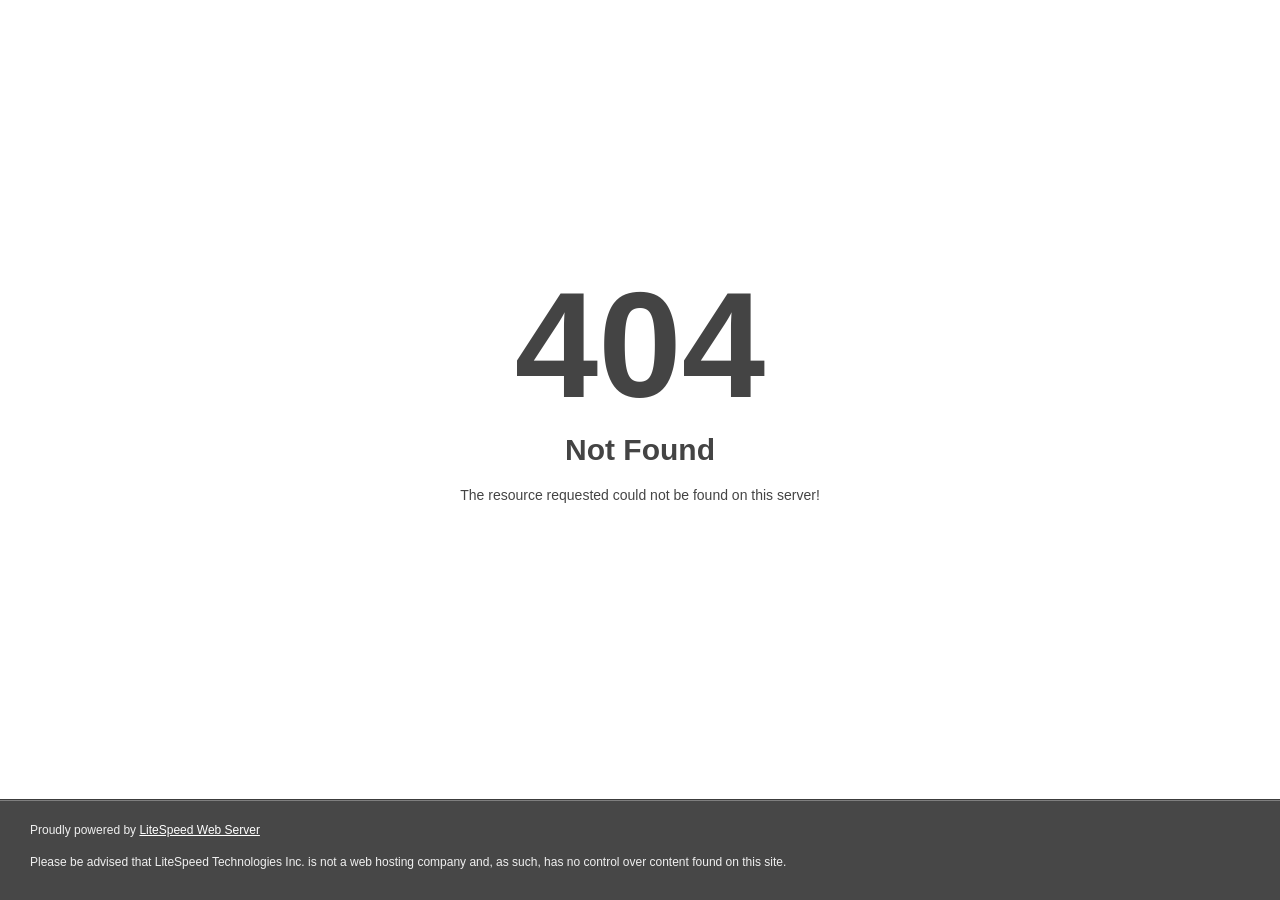
<file: new project portfolio/css/magnific-popup.html>
<!DOCTYPE html>
<html style="height:100%">
<head>
<meta name="viewport" content="width=device-width, initial-scale=1, shrink-to-fit=no" />
<title> 404 Not Found
</title></head>
<body style="color: #444; margin:0;font: normal 14px/20px Arial, Helvetica, sans-serif; height:100%; background-color: #fff;">
<div style="height:auto; min-height:100%; ">     <div style="text-align: center; width:800px; margin-left: -400px; position:absolute; top: 30%; left:50%;">
        <h1 style="margin:0; font-size:150px; line-height:150px; font-weight:bold;">404</h1>
<h2 style="margin-top:20px;font-size: 30px;">Not Found
</h2>
<p>The resource requested could not be found on this server!</p>
</div></div><div style="color:#f0f0f0; font-size:12px;margin:auto;padding:0px 30px 0px 30px;position:relative;clear:both;height:100px;margin-top:-101px;background-color:#474747;border-top: 1px solid rgba(0,0,0,0.15);box-shadow: 0 1px 0 rgba(255, 255, 255, 0.3) inset;">
<br>Proudly powered by  <a style="color:#fff;" href="http://www.litespeedtech.com/error-page">LiteSpeed Web Server</a><p>Please be advised that LiteSpeed Technologies Inc. is not a web hosting company and, as such, has no control over content found on this site.</p></div></body></html>
</file>
<file: new project portfolio/css/venobox.css>
/* ------ venobox.css --------*/
.vbox-overlay *, .vbox-overlay *:before, .vbox-overlay *:after{
    -webkit-backface-visibility: hidden;
    -webkit-box-sizing:border-box;
    -moz-box-sizing:border-box;
    box-sizing:border-box;
}
/* ------- overlay: change here background color and opacity ----- */
.vbox-overlay{
    background: #fdfdfd;
    background: rgba(0,0,0,0.85); 
    width: 100%;
    height: auto;
    position: fixed;
    top: 0;
    left: 0;
    bottom: 0;
    z-index: 9999;
    opacity: 0;
    overflow-x: hidden;
    overflow-y: auto;

}

/* ----- preloader - choose between CIRCLE, IOS, DOTS, QUADS ----- */

/* circle preloader */
.vbox-preloader{
    position:fixed; 
    width:32px; 
    height:32px;
    left:50%; 
    top:50%; 
    margin-left:-16px; 
    margin-top:-16px;
    background-image: url(../img/venubox/preload-circle.png);
    text-indent: -100px;
    overflow: hidden;
    -webkit-animation: playload 1.4s steps(18) infinite;
       -moz-animation: playload 1.4s steps(18) infinite;
        -ms-animation: playload 1.4s steps(18) infinite;
         -o-animation: playload 1.4s steps(18) infinite;
            animation: playload 1.4s steps(18) infinite;
}
@-webkit-keyframes playload {
   from { background-position:    0px; }
     to { background-position: -576px; }
}
@-moz-keyframes playload {
   from { background-position:    0px; }
     to { background-position: -576px; }
}
@-ms-keyframes playload {
   from { background-position:    0px; }
     to { background-position: -576px; }
}
@-o-keyframes playload {
   from { background-position:    0px; }
     to { background-position: -576px; }
}
@keyframes playload {
   from { background-position:    0px; }
     to { background-position: -576px; }
}


/* IOS preloader */

/*.vbox-preloader{
    position:fixed; 
    width:32px; 
    height:32px;
    left:50%; 
    top:50%; 
    margin-left:-16px; 
    margin-top:-16px;
    background-image: url(preload-ios.png);
    text-indent: -100px;
    overflow: hidden;
    -webkit-animation: playload 1.4s steps(12) infinite;
       -moz-animation: playload 1.4s steps(12) infinite;
        -ms-animation: playload 1.4s steps(12) infinite;
         -o-animation: playload 1.4s steps(12) infinite;
            animation: playload 1.4s steps(12) infinite;
}

@-webkit-keyframes playload {
   from { background-position:    0px; }
     to { background-position: -384px; }
}
@-moz-keyframes playload {
   from { background-position:    0px; }
     to { background-position: -384px; }
}
@-ms-keyframes playload {
   from { background-position:    0px; }
     to { background-position: -384px; }
}
@-o-keyframes playload {
   from { background-position:    0px; }
     to { background-position: -384px; }
}
@keyframes playload {
   from { background-position:    0px; }
     to { background-position: -384px; }
}
*/


/* dots preloader */
/*
.vbox-preloader{
    position:fixed; 
    width:32px; 
    height:11px;
    left:50%; 
    top:50%; 
    margin-left:-16px; 
    margin-top:-16px;
    background-image: url(preload-dots.png);
    text-indent: -100px;
    overflow: hidden;
    -webkit-animation: playload 1.4s steps(24) infinite;
       -moz-animation: playload 1.4s steps(24) infinite;
        -ms-animation: playload 1.4s steps(24) infinite;
         -o-animation: playload 1.4s steps(24) infinite;
            animation: playload 1.4s steps(24) infinite;
}

@-webkit-keyframes playload {
   from { background-position:    0px; }
     to { background-position: -768px; }
}
@-moz-keyframes playload {
   from { background-position:    0px; }
     to { background-position: -768px; }
}
@-ms-keyframes playload {
   from { background-position:    0px; }
     to { background-position: -768px; }
}
@-o-keyframes playload {
   from { background-position:    0px; }
     to { background-position: -768px; }
}
@keyframes playload {
   from { background-position:    0px; }
     to { background-position: -768px; }
}
*/


/* quads preloader */
/*
.vbox-preloader{
    position:fixed; 
    width:32px; 
    height:10px;
    left:50%; 
    top:50%; 
    margin-left:-16px; 
    margin-top:-16px;
    background-image: url(preload-quads.png);
    text-indent: -100px;
    overflow: hidden;
    -webkit-animation: playload 1.4s steps(12) infinite;
       -moz-animation: playload 1.4s steps(12) infinite;
        -ms-animation: playload 1.4s steps(12) infinite;
         -o-animation: playload 1.4s steps(12) infinite;
            animation: playload 1.4s steps(12) infinite;
}
@-webkit-keyframes playload {
   from { background-position:    0px; }
     to { background-position: -384px; }
}
@-moz-keyframes playload {
   from { background-position:    0px; }
     to { background-position: -384px; }
}
@-ms-keyframes playload {
   from { background-position:    0px; }
     to { background-position: -384px; }
}
@-o-keyframes playload {
   from { background-position:    0px; }
     to { background-position: -384px; }
}
@keyframes playload {
   from { background-position:    0px; }
     to { background-position: -384px; }
}
*/
/* ----- navigation ----- */
.vbox-close{
    cursor: pointer;
    position: fixed;
    top: -1px;
    right: 0;
    width: 46px;
    height: 40px;
    padding: 10px 20px 10px 0;
    display: block;
    background: url(../img/venubox/close.gif) no-repeat #161617;
    background-position:10px center;
    color: #fff;
    text-indent: -100px;
    overflow: hidden;
}
.vbox-next, .vbox-prev{
    box-sizing: content-box;
    cursor: pointer;
    position: fixed;
    top: 50%;
    color: #fff;
    width: 30px;
    height: 170px;
    margin-top: -85px;
    text-indent: -100px;
    border: solid transparent; /* Using border instead of padding to keep bg image in place */
    overflow: hidden;
}
.vbox-prev{
    left: 0;
    border-width: 0 30px 0 10px;
    background: url(../img/venubox/prev.gif) center center no-repeat;
}
.vbox-next{
    right: 0;
    border-width: 0 10px 0 30px;
    background: url(../img/venubox/next.gif) center center no-repeat;
}

.vbox-title{
    width: 100%;
    height: 40px;
    float: left;
    text-align: center;
    line-height: 28px;
    font-size: 12px;
    color: #fff;
    padding: 6px 40px;
    overflow: hidden;
    background: #161617;
    position: fixed;
    display: none;
    top: -1px;
    left: 0;

}
.vbox-num{
    cursor: pointer;
    position: fixed;
    top: -1px;
    left: 0;
    height: 40px;
    display: block;
    color: #fff;
    overflow: hidden;
    line-height: 28px;
    font-size: 12px;
    padding: 6px 10px;
    background: #161617;
    display: none;
}
/* ------- inline window ------ */
.vbox-inline{
    width: 420px;
    height: 315px;
    padding: 10px;
    background: #fff;
    text-align: left;
    margin: 0 auto;
    overflow: auto;
}

/* ------- Video & iFrames window ------ */
.venoframe{
    border: none;
    width: 960px;
    height: 720px;
}
@media (max-width: 992px) {
    .venoframe{
        width: 640px;
        height: 480px;
    }
}
@media (max-width: 767px) {
    .venoframe{
        width: 420px;
        height: 315px;
    }
}
@media (max-width: 460px) {
    .vbox-inline{
        width: 100%;
    }

    .venoframe{
        width: 100%;
        height: 260px;
    }
}

/* ------- PLease do NOT edit this! (or do it at your own risk) ------ */
.vbox-open{
    overflow: hidden;
}
.vbox-container{
    position: relative;
    background: #000;
    width: 100%;
    max-width: 1200px;
    margin: 0 auto;
    padding: 0 15px;
}
.vbox-content{
    text-align: center;
    float: left;
    width: 100%;
    position: relative;
    overflow: hidden;
}
.vbox-container img{
    max-width: 100%;
    height: auto;
}
</file>
<file: new project portfolio/style.css>
@import url('https://fonts.googleapis.com/css?family=Montserrat:300,400,500,600,700,800,900|Roboto:300,400,500,700');


html, body {
	height: 100%;
}
.floatleft {
	float:left;
}
.floatright {
	float:right;
}
.alignleft {
	float:left;
	margin-right:15px;
	margin-bottom: 15px;
}
.alignright {
	float:right;
	margin-left:15px;
	margin-bottom: 15px;
}
.aligncenter {
	display:block;
	margin:0 auto 15px;
}
a:focus {
	outline:0px solid;
}
:focus {
outline: -webkit-focus-ring-color auto 0px;
}
img {
	max-width:100%;
	height:auto;
}
.fix {
	overflow:hidden;
}
p {
  margin:0 0 15px;
  color: #444;
}
h1, h2, h3, h4, h5, h6 {
    font-family: 'Montserrat', sans-serif;
	margin: 0 0 10px;
	color: #444;
    font-weight: 900;
}
h1, h2,{
  font-weight: 900;
}
 a {
	transition: all 0.3s ease 0s;
	text-decoration:none;
}
a:hover {
	color: #252525;
	text-decoration: none;
}
ul{
	list-style: outside none none;
	margin: 0;
	padding: 0;
}
#scrollUp {
	background: #000 none repeat scroll 0 0;
	border: 1px solid #fff;
	border-radius: 2px;
	bottom: 15px;
	box-shadow: 0 0 10px rgba(0, 0, 0, 0.05);
	color: #fff;
	font-size: 20px;
	height: 34px;
	line-height: 31px;
	opacity: 0.6;
	right: 15px;
	text-align: center;
	transition: all 0.3s ease 0s;
	width: 34px;
	z-index: 99999 !important;
}
.vbox-overlay {
    background: rgba(0, 0, 0, 0.85) none repeat scroll 0 0;
    bottom: 0;
    height: auto;
    left: 0;
    opacity: 0;
    overflow-x: hidden;
    overflow-y: auto;
    position: fixed;
    top: 0;
    width: 100%;
    z-index: 2147483647;
}
#scrollUp:hover {
	background: #252525;
	opacity: 1;
	border: 1px solid #252525;
}
.clear{
	clear:both;
}
div#preloader {
	background: #fff url('img/logo/preloader.gif') no-repeat center center;
	position: fixed; 
    left: 0; 
	top: 0;
	z-index: 99999; 
	width: 100%; 
	height: 100%; 
	overflow: visible; 
}
body {
	background: #fff none repeat scroll 0 0;
	color: #999999;
    font-family: 'Roboto', sans-serif;
	font-size: 14px;
	text-align: left;
	overflow-x: hidden;
	line-height: 22px;
}
::-moz-selection {
	background: #fff;
	text-shadow: none;
}
::selection {
	background: #fff;
	text-shadow: none;
}
.browserupgrade {
	margin: 0.2em 0;
	background: #ccc;
	color: #000;
	padding: 0.2em 0;
}
.area-padding {
  padding: 70px 0;
}
.section-head h2 {
    color: #444;
    display: inline-block;
    font-size: 40px;
    margin-bottom: 20px;
}
.section-head.section-2> h3 {
  color: #444;
}
/*--------------------------------*/
/*  2. Header Area
/*--------------------------------*/
.header-img {
    background-image: url("img/background/bg1.jpg");
    background-position: center center;
    background-repeat: no-repeat;
    background-size: cover;
}
.header-area {
    height: auto;
    left: 0;
    position: absolute;
    top: 0;
    width: 100%;
    z-index: 9999999;
}

.logo .navbar-brand {
    float: left;
    font-size: 18px;
    height: 70px;
    line-height: 20px;
    padding: 10px 0;
}
.main-menu ul.navbar-nav li {
    display: inline-block;
    padding: 0px 13px;
}
.main-menu ul.navbar-nav li a {
    background: rgba(0, 0, 0, 0) none repeat scroll 0 0;
    color: #fff;
    font-family: 'Roboto', sans-serif;
    font-size: 13px;
    font-weight: normal;
    padding: 24px 0;
    text-transform: uppercase;
}
.main-menu ul.navbar-nav li.active a:focus {
    color: #fff;
}
.main-menu ul.navbar-nav li.active a {
    background: rgba(0, 0, 0, 0) none repeat scroll 0 0;
    color: #fff;
    position: relative;
    z-index: 9999999;
}
.main-menu ul.navbar-nav li a:hover {
    color:#fff;
}
.navbar {
    border: medium none;
    margin-bottom: 0;
}
.navbar-default {
    background: rgba(0, 0, 0, 0) none repeat scroll 0 0;
}
.main-menu ul.navbar-default .navbar-nav > .active > a, .navbar-default .navbar-nav > .active > a:hover, .navbar-default .navbar-nav > .active > a:focus {
    background: none;
    color:#fff;
}
.navbar-default .navbar-toggle {
    background: rgba(0, 0, 0, 0) none repeat scroll 0 0;
    border: medium none;
    border-radius: 0;
    padding: 25px 0px;
}
.navbar-default .navbar-nav > li > a:hover, .navbar-default .navbar-nav > li > a:focus {
    background-color: transparent;
    color: #fff;
}
.navbar-default .navbar-toggle:hover, .navbar-default .navbar-toggle:focus {
    background: none;
}
.navbar-default .navbar-toggle .icon-bar {
    background-color: #444;
    width: 30px;
    height: 2px;

}
.menu-toggle {
    position: absolute;
    right: 15px;
    top: 50%;
    -webkit-transform: translateY(-50%);
    transform: translateY(-50%);
}

.menu-btn {
    background-color: transparent;
    border: 0 none;
    padding: 0;
    outline: none;
}

.menu-btn .icon-bar {
    background-color: #fff;
    display: block;
    height: 2px;
    margin-bottom: 6px;
    width: 30px;
    position: relative;
    -webkit-transition: all 0.3s ease-in-out 0s;
    transition: all 0.3s ease-in-out 0s;
}

.menu-btn.active .icon-bar:nth-child(2) {
    opacity: 0;
    -ms-filter: "progid:DXImageTransform.Microsoft.Alpha(Opacity=0)";
    visibility: hidden;
}

.menu-btn.active .icon-bar:nth-child(1) {
    top: 11px;
    -webkit-transform: rotate(45deg);
    transform: rotate(45deg);
}

.menu-btn.active .icon-bar:nth-child(3) {
    top: -5px;
    -webkit-transform: rotate(-45deg);
    transform: rotate(-45deg);
}

.menu-btn .icon-bar:last-child {
    margin-bottom: 0;
}

.menu-toggle + .navbar-collapse {
    margin-right:70px;
}

.icon-header .navbar-collapse,.icon-header .navbar-collapse .main-menu ul.navbar-nav{
    opacity: 0;
    -ms-filter: "progid:DXImageTransform.Microsoft.Alpha(Opacity=0)";
    visibility: hidden;
    -webkit-transition: all 0.2s ease-in-out 0s;
    transition: all 0.2s ease-in-out 0s;
}

.icon-header.active .navbar-collapse,.icon-header.active .navbar-collapse .main-menu ul.navbar-nav {
    opacity: 1;
    -ms-filter: "progid:DXImageTransform.Microsoft.Alpha(Opacity=100)";
    visibility: visible;
}

/*--------------------------------*/
/* 2.2. Stick menu
/*--------------------------------*/
.header-area.stick {
    background-color: #252525;
    height: 70px;
    left: 0;
    position: fixed;
    top: 0;
    width: 100%;
    z-index: 9999999;
}
.stick .logo {
    height: 20px;
}
.stick .logo a{
    margin-top:0px;
}
.stick .navbar-default .navbar-toggle .icon-bar {
    background-color: #fff;
    width: 30px;
    height: 2px;
}
.stick .navbar-default .navbar-toggle {
    padding: 10px 0px;
}
/*--------------------------------*/
/*  2.1.Header Bottom Area
/*--------------------------------*/

.display-table {
    display: table;
    height: 100%;
    width: 100%;
}
.display-table-cell {
    display: table-cell;
    height: 100%;
    width: 100%;
    vertical-align: middle;
}

.header-bottom h1 {
    color: #fff;
    font-size: 80px;
    font-weight: 900;
    margin-bottom: 5px;
}
.header-bottom h2 {
    color: #fff;
    font-size: 54px;
    font-weight: 900;
    margin: 0;
}
.header-icons{
    margin-top: 30px;
}
.header-icons li {
    display: inline-block;
}
.header-icons li a i {
    color: #ddd;
    font-size: 20px;
    padding: 0 10px;
    transition: all 0.5s ease 0s;
}
.header-icons li a i:hover {
  color: #fff;
}
.header-overlay {
  position: absolute;
  background: rgba(0, 0, 0, 0.4);
  top: 0;
  width: 100%;
  left: 0;
  height: 100%;
}
/*--------------------------------*/
/*  3.About Area
/*--------------------------------*/
.section-head {
  display: block;
  margin-bottom: 40px;
}
.section-head > p {
  font-size: 16px;
  letter-spacing: 1px;
}
.self-img > a {
  display: block;
  overflow: hidden;
}
.self-head {
    margin-top: 50px;
}
.about-text li i {
    font-size: 14px;
    padding-right: 10px;
}
.about-text > li {
    border-bottom: 1px solid #ccc;
    float: left;
    margin-right: 34px;
    padding: 20px 4px 20px 0;
    width: 40%;
}
.self-head > h5 {
    font-size: 20px;
    font-weight: 700;
    line-height: 26px;
}
.self-btn {
  margin-top: 50px;
}
.self-head > p {
    letter-spacing: 1px;
}
.add-btn {
  background: transparent none repeat scroll 0 0;
  border: 1px solid #444;
  border-radius: 50px;
  color: #444;
  display: inline-block;
  font-size: 19px;
  letter-spacing: 1px;
  margin-top: 0;
  padding: 14px 30px;
  text-transform: capitalize;
}
.add-btn:focus {
  color: #252525;
  text-decoration: none;
}
.add-btn:hover {
  background:#252525;
  border: 1px solid #252525;
  color: #fff;
}
.add-btn.left-btn {
  margin-right: 15px;
}
/*--------------------------------*/
/* 4.Feature Area
/*--------------------------------*/
.service-area {
  background: #f8f8f8 none repeat scroll 0 0;
  display: block;
  overflow: hidden;
}
.row.second-row {
  margin-top: 40px;
}
.about-icon {
    border: 1px solid #444;
    border-radius: 50%;
    color: #444;
    display: inline-block;
    font-size: 24px;
    height: 60px;
    line-height: 58px;
    margin-bottom: 30px;
    text-align: center;
    transition: all 0.4s ease 0s;
    width: 60px;
}
.about-details {
    margin-bottom: 30px;
}
.single-about > h4 {
    color: #444;
    font-size: 16px;
    text-transform: uppercase;
}
.single-about > p {
  color: #444;
}
.single-about {
  padding: 0 12px;
}
.single-about:hover .about-icon {
  background: #252525 none repeat scroll 0 0;
  border: 1px solid #252525;
  color: #fff;
  transition: 0.4s;
  margin-bottom: 35px;
  margin-top: -5px;
}
.single-about:hover h4 {
  color: #252525;
}
.second-row .single-about > p {
  margin-bottom: 0;
}
/*----------------------------------------
 5.Portfolio Area Css
----------------------------------------*/
.pst-content {
  padding-left: 10px;
}
.project-menu {
  margin-bottom: 40px;
  text-align: center;
}
.project-menu li {
    display: inline-block;
}
.project-menu li a {
    color: #444;
    display: inline-block;
    font-size: 13px;
    font-weight: 600;
    margin: 0 4px;
    padding: 8px 17px;
    text-transform: uppercase;
    transition: all 0.3s ease 0s;
}
.project-menu li a.active,
.project-menu li a:hover{
    color: #000;
    text-decoration: none;
    border: none;
}
.portfolio-2 .single-awesome-project {
  float: left;
  overflow: hidden;
  width: 33.34%;
  padding: 15px;
}
.portfolio-3 .single-awesome-project {
  float: left;
  overflow: hidden;
  width: 25%;
}
.single-awesome-portfolio {
  float: left;
  overflow: hidden;
  padding: 15px;
  width: 25%;
  position: relative;
}
.single-awesome-project {
    overflow: hidden;
    margin-bottom: 30px;
}
.first-item {
  margin-bottom: 30px;
}
.awesome-img{
  display: block;
  width: 100%;
  height: 100%;
  position: relative;
}
.awesome-img > a {
  display: block;
  position: relative;
}
.single-awesome-project:hover .awesome-img > a::after{
	opacity: 1;
}
.single-awesome-project:hover .add-actions{
	opacity: 1;
    bottom: 0;
}
.awesome-img > a::after {
  background: rgba(0, 0, 0, 0.7) none repeat scroll 0 0;
  content: "";
  height: 100%;
  left: 0;
  position: absolute;
  top: 0;
  width: 100%;
  opacity: 0;
  transition: 0.4s;
}
.add-actions {
    background: rgba(0, 0, 0, 0.6) none repeat scroll 0 0;
    bottom: 30px;
    display: block;
    height: 100%;
    left: 0;
    opacity: 0;
    overflow: hidden;
    padding: 10px 15px;
    position: absolute;
    transition: all 0.4s ease 0s;
    width: 100%;
}
.project-dec {
    display: block;
    height: 100%;
    width: 100%;
}
.project-dec a {
    display: block;
    height: 100%;
    width: 100%;
}
.project-dec h4 {
  margin-bottom: 5px;
}
.project-dec h4:hover {
	color: #fff;
}
.project-dec h4 {
    color: #ddd;
    font-size: 24px;
    margin-top: -45px;
    padding-top: 50%;
    text-decoration: none;
    text-transform: uppercase;
}
.project-dec span {
  color: #ddd;
  font-size: 13px;
}
.project-action-btn {
    display: block;
    height: 100%;
    text-align: center;
    transition: all 1s ease 0s;
    width: 100%;
}
.project-action-btn li {
    display: block;
    height: 100%;
    width: 100%;
}
.project-action-btn li a{
    display: block;
    height: 100%;
    width: 100%;
}
/*----------------------------------------
 6.Testimonial Area Css
----------------------------------------*/
.testimonials-area {
    background: #f8f8f8 none repeat scroll 0 0;
    display: block;
    overflow: hidden;
}
.quate {
  border: 1px dotted #333;
  border-radius: 50%;
  color: #333;
  display: inline-block;
  font-size: 24px;
  height: 70px;
  line-height: 70px;
  width: 70px;
}
.quate:hover {
  color: #252525;
}
.testi-img img {
  border: 1px dotted rgba(0, 0, 0, 0.05);
  border-radius: 2px;
  height: 80px;
  margin: 0 auto;
  padding: 5px;
  transition: background 0.6s ease-out 0s;
  width: 80px !important;
}
.testi-text p {
  color: #333;
  font-size: 16px;
  line-height: 1.5em;
  margin: 20px 0;
  letter-spacing: 1px;
}
.testi-text h6 {
  color: #333;
  font-size: 20px;
}
.testimonial-content {
    padding-bottom: 50px;
}
.testimonial-carousel.owl-carousel.owl-theme .owl-controls .owl-dots {
    bottom: -60px;
    display: block;
    left: 50%;
    margin-left: -30px;
    position: absolute;
    text-align: left;
}
.testimonial-carousel.owl-carousel.owl-theme .owl-controls .owl-dots div.owl-dot {
    display: inline-block;
    margin: 0 5px;
}
.testimonial-carousel.owl-carousel.owl-theme .owl-controls .owl-dots div.owl-dot > span {
    background: #333 none repeat scroll 0 0;
    border-radius: 50%;
    display: inline-block;
    height: 8px;
    transition: all 0.4s ease 0s;
    width: 8px;
    -moz-transition:0.4s;
    -webkit-transition:0.4s;
    -o-transition:0.4s;
    -ms-transition:0.4s;
}
.testimonial-carousel.owl-carousel.owl-theme .owl-controls .owl-dots div.owl-dot.active span {
  background: #333 none repeat scroll 0 0;
  left: 0;
  width: 20px;
  border-radius: 10px;
}
.testi-text > h6 {
  color: #333;
  font-size: 20px;
  font-weight: 700;
  text-transform: uppercase;
}
/*----------------------------------------
7.Team Area Css
----------------------------------------*/
.team-member {
    background: rgba(0, 0, 0, 0.65) none repeat scroll 0 0;
    display: block;
    margin-right: -15px;
    padding: 10px;
    position: relative;
    overflow: hidden;
}
.team-member::before {
    background: rgba(0, 0, 0, 0) url("img/team/team01.html") repeat scroll 0 0;
    content: "";
    display: block;
    height: 100%;
    left: 0;
    margin-right: -15px;
    padding: 10px;
    position: absolute;
    top: 0;
    width: 100%;
    z-index: -1;
    background-repeat: no-repeat;
    background-size: cover;
    background-position: top center;
    transition: 5s;
    transform: scale(1);
}
.team-member:hover.team-member::before {
    transform: scale(1.2);
}
.single-team-member {
    border: 1px solid #ddd;
}
.team-left-text h4 {
    color: #fff;
    font-size: 30px;
    font-weight: 700;
    text-transform: uppercase;
}
.team-left-text p {
    color: #fff;
    font-size: 17px;
    line-height: 26px;
}
.email-news {
    display: block;
    margin: 30px 0;
    overflow: hidden;
    text-align: center;
    width: 100%;
}
.email-news .email_button input {
    background: rgba(0, 0, 0, 0) none repeat scroll 0 0;
    border: 1px solid #fff;
    color: #fff;
    float: left;
    font-size: 13px;
    padding: 8px;
    width: 81%;
}
.email-news .email_button > button {
    background: rgba(0, 0, 0, 0) none repeat scroll 0 0;
    border: 1px solid #fff;
    color: #fff;
    float: left;
    font-size: 16px;
    padding: 8px 12px;
    text-align: center;
}
.email-news .email_button > button:hover {
    background: #E03F90;
    border: 1px solid #fff;
    color: #fff;
}
.team-left-icon ul li {
    display: inline-block;
}
.team-left-icon ul li a:hover {
    color: #E03F90;
    background: #fff;
    border: 2px solid #fff;
}
.team-left-icon ul li a {
    border:2px solid #fff;
    color: #fff;
    display: block;
    font-size: 16px;
    height: 40px;
    line-height: 37px;
    margin: 0 3px;
    width: 40px;
}
.team-member-carousel .single-team-member {
    overflow: hidden;
    width: 100%;
}
.single-team-member:hover .team-img a:after{
    opacity: 1;
}
.single-team-member:hover .team-social-icon{
    top:45%;
    opacity: 1;
}
.team-img {
    position: relative;
}
.team-img > a {
    display: block;
}
.team-img > a::after {
    background: rgba(0, 0, 0, 0.7) none repeat scroll 0 0;
    bottom: 0;
    content: "";
    height: 100%;
    left: 0;
    position: absolute;
    transition: all 0.5s ease 0s;
    width: 100%;
    opacity: 0;
}
.team-social-icon {
    left: 50%;
    margin-left: -61px;
    opacity:0;
    position: absolute;
    top: 30%;
    transition:1.3s;
}
.team-social-icon ul li {
    display: inline-block;
}
.team-social-icon ul li a {
    border: 1px solid #fff;
    border-radius: 50%;
    color: #fff;
    display: block;
    font-size: 14px;
    height: 34px;
    line-height: 33px;
    margin: 0 3px;
    width: 34px;
}
.team-social-icon ul li a:hover{
    color: #333;
    border: 1px solid #fff;
    background: #fff;
}
.team-content {
    padding: 10px 0px;
}
.team-content > h4,.team-content > p {
    color: #444;
    margin-bottom: 5px;
}
.team-content.head-team p {
    margin-bottom: 0;
}
.team-left-icon.text-center {
    margin-bottom: 20px;
}
.head-team h4 {
    display: inline-block;
    font-size: 25px;
    font-weight: 600;
    padding-bottom: 10px;
    text-transform: uppercase;
}
/*----------------------------------------*/
/* 8. Pricing Area
/*----------------------------------------*/
.pricing-area {
    background: rgba(0, 0, 0, 0.02) none repeat scroll 0 0;
}
.pri_table_list {
    border: 1px solid #ccc;
    text-align: center;
    transition: all 0.4s ease 0s;
    background: #fff;
}
.pri_table_list h3 span {
    font-size: 16px;
}
.pri_table_list ol li {
    border-bottom: 1px solid #ccc;
    color: #666;
    padding: 12px 15px;
    position: relative;
    text-align: left;
}
.pri_table_list li.check.cross::after {
    content: "\f00d";
    font-family: fontawesome;
    font-size: 14px;
    position: absolute;
    right: 50px;
    top: 12px;
}
.pri_table_list li.check::after {
    content: "\f00c";
    font-family: fontawesome;
    font-size: 14px;
    position: absolute;
    right: 50px;
    top: 12px;
}
.pri_table_list button {
    background: #444 none repeat scroll 0 0;
    border: 1px solid #444;
    color: #fff;
    margin-bottom: 25px;
    padding: 10px 35px;
    text-transform: uppercase;
    transition: all 0.4s ease 0s;
    border-radius: 30px;
}
.pri_table_list > h3 {
    color: #333;
    font-size: 24px;
    font-weight: 700;
    line-height: 25px;
    padding: 30px 0 20px;
    text-transform: uppercase;
    transition: all 0.4s ease 0s;
}
.pri_table_list ol {
    list-style: outside none none;
    margin: 0;
    padding: 0 0 25px;
}
.pri_table_list.active {
    transition: all 0.4s ease 0s;
    position: relative;
    overflow: hidden;
}
.saleon {
    background: #333 none repeat scroll 0 0;
    color: #fff;
    font-size: 13px;
    font-weight: 700;
    left: -26px;
    padding: 2px 25px;
    position: absolute;
    text-transform: uppercase;
    top: 16px;
    transform: rotate(-45deg);
    -webkit-transform: rotate(-45deg);
    -ms-transform: rotate(-45deg);
    -o-transform: rotate(-45deg);
    -moz-transform: rotate(-45deg);
}
.pri_table_list > button:hover {
    background-color: #fff;
    border: 1px solid #333;
    color: #333;
}
.active > h3 {
    background: #f5f5f5 none repeat scroll 0 0;
    color: #333;
    transition: all 0.4s ease 0s;
}
.active > button {
    background: #f5f5f5 none repeat scroll 0 0;
    border: 1px solid #f5f5f5;
    color: #333;
    transition: 0.4s;
}
.active > button:hover {
    background: #333 none repeat scroll 0 0;
    border: 1px solid #333;
    color: #fff;
    transition: 0.4s;
}
/*--------------------------------*/
/*  9.Blog Area
/*--------------------------------*/
.blog-area {
  height: auto;
  width: 100%;
}
.blog-inner{
	position: relative;
	width: 100%;
	height:auto;
	z-index: 1;
}
.blog-overly {
  background: rgba(255,255,255,1) none repeat scroll 0 0;
  height: 100%;
  left: 0;
  position: absolute;
  top: 0;
  width: 100%;
  z-index: -1;
}
.blog-text h4 a {
  color: #444;
  text-decoration: none;
}
.blog-text h4 {
    font-size: 16px;
    margin-bottom: 10px;
    text-transform: uppercase;
}
.blog-btn {
  border: 1px solid #444;
  color: #444;
  display: inline-block;
  font-size: 16px;
  padding: 7px 20px;
  position: relative;
  text-decoration: none;
}
.blog-btn:hover {
  text-decoration: none;
}
.blog_meta span.date_type i {
	margin-left: 5px;
}
.blog-meta span.comments-type {
	margin-left: 5px;
}
.blog-meta span i {
  padding-right: 10px;
}
.blog-content .blog-meta {
  border-bottom: 1px solid #444;
}
.blog-meta {
  border-bottom: 1px solid #fff;
  margin-bottom: 10px;
  padding: 10px 0;
}
.comments-type > a, .date-type,
.blog-meta span.comments-type {
  color: #444;
  letter-spacing: 1px;
}
.blog-content-right .comments-type > a,
.blog-content-right .date-type,
.blog-content-right .blog-meta span.comments-type,
.blog-content-right .blog-text p {
  color: #fff;
  letter-spacing: 1px;
}
/*--------------------------------*/
/* 10.Add Area
/*--------------------------------*/
.add-area {
  background: url(img/background/bg1.jpg);
  background-size: cover;
  background-repeat: no-repeat;
  background-position: top center;
  background-attachment: fixed;
  position: relative;
}
.add-text {
    display: block;
    overflow: hidden;
    padding: 150px 0;
}
.add-content h2 {
    color: #fff;
    font-size: 80px;
    line-height: 90px;
    margin-bottom: 0;
    font-weight: 900;
}
.add-content > h4 {
    color: #fff;
    font-size: 24px;
    font-weight: 400;
}
/*----------------------------------------*/
/*  11.	Contact Us  CSS
/*----------------------------------------*/
.contact-page-area {
    background: #f1f1f1 none repeat scroll 0 0;
    padding: 50px 0 70px;
}
.contact-form input[type="text"], .contact-form input[type="email"] {
	border: 1px solid #ccc;
	border-radius: 10px;
	height: 45px;
	margin-bottom: 30px;
	padding-left: 20px;
	width: 100%;
}
.contact-form textarea#message {
	border: 1px solid #ccc;
	border-radius: 10px;
	height: 180px;
	padding: 20px;
	width: 100%;
}
.contact-form input[type="submit"] {
	background: rgba(0, 0, 0, 0) none repeat scroll 0 0;
	border: 1px solid #444;
	border-radius: 0;
	color: #444;
	font-size: 14px;
	font-weight: 700;
	margin-top: 16px;
	padding: 11px 24px;
	text-transform: uppercase;
	transition: all 0.3s ease 0s;
}
.contact-form input[type=submit]:hover{
    color:#fff;
    border: 1px solid #252525;
    background:#252525;
}
.add-btn.contact-btn {
	border: 1px solid #444;
	color: #444;
	font-size: 20px;
	margin-top: 30px;
}
.add-btn.contact-btn:hover {
	background: #252525 none repeat scroll 0 0;
	border: 1px solid #252525;
	color: #fff;
}
/*----------------------------------------
  12.Footer css
----------------------------------------*/
.footer-area.text-center {
	background: #010101 none repeat scroll 0 0;
	box-shadow: 1px 1px 20px #f1f1f1;
	padding: 60px 0;
}
.footer-icons ul {
    list-style: outside none none;
    margin: 0;
    padding: 0;
}
.footer-icons ul li {
    display: inline-block;
    margin: 10px;
}
.footer-icons ul li a {
	color: #fff;
	font-size: 18px;
}
.copyright.text-center a {
	color: #000;
}
.copyright.text-center > p {
	color: #ddd;
}
.copyright.text-center a {
	color: #fff;
}

.single-blog {
    margin-bottom: 40px;
}
.blog-content.blog-details-content {
	padding: 100px 100px 55px;
}
.blog-page .banner-box {
	margin-bottom: 40px;
}
.left-blog h3 {
    border-bottom: 1px solid #ddd;
    color: #444;
    font-size: 30px;
    font-weight: 700;
    margin-bottom: 30px;
    padding: 0 10px 15px 0;
    text-transform: uppercase;
}
.search-option {
    margin-bottom: 40px;
}
.left-blog {
	margin-bottom: 30px;
	overflow: hidden;
}
.left-blog li {
    border-bottom: 1px solid #ddd;
    display: block;
}
.left-blog ul li a {
	color: #444;
	display: block;
	font-size: 14px;
	padding: 10px 0px;
	text-transform: capitalize;
}
.left-blog ul li a:hover {
	color: #252525;
}
.recent-single-post {
	border-bottom: 1px solid #ddd;
	display: block;
	overflow: hidden;
	padding: 15px 10px 15px 0;
}
.post-img {
	display: inline-block;
	float: left;
	padding: 0 7px 0 0;
	width: 35%;
}
.pst-content {
	display: inline-block;
	float: left;
	width: 65%;
}
.pst-content p a:hover,
.left-blog ul li a:hover {
	color: #252525;
}
.pst-content p a {
	color: #444;
	font-size: 15px;
}
.blog-tags {
	padding: 1px 0;
}
.left-blog li:last-child {
	border-bottom: 0 ;
}
.popular-tag.left-blog ul li a:hover{
	color: #fff;
}
.popular-tag.left-side-tags.left-blog ul {
	padding: 0 10px 0 0;
}
.blog-1 .banner-box {
	margin-bottom: 30px;
}
.left-tags .left-side-tags ul li {
    border-bottom:0;
}
.left-tags .left-side-tags ul li a {
	padding: 6px 10px;
}
.left-side-tags h4 {
	margin-bottom: 15px;
}
.popular-tag.left-side-tags.left-blog li:hover {
	color: #252525;
	background-color: #252525;
	border: 1px solid #252525;
}
.popular-tag.left-side-tags.left-blog li {
	border: 1px solid #444;
	border-radius: 5px;
	display: inline-block;
	margin-bottom: 10px;
}
/* sidebar end */
.post-information h2 {
    color: #444;
    font-size: 22px;
    text-transform: uppercase;
}
.post-information {
    padding: 20px 0;
}
.post-information .entry-meta span a {
    color: #444;
    display: inline-block;
    padding: 10px 0;
}
.entry-meta span a:hover {
	color: #252525;
}
.post-information .entry-meta {
	border-bottom: 1px solid #444;
	margin: 20px 0;
}
.post-information .entry-meta span i {
    padding: 0 10px;
}
.entry-content > p {
    color: #444;
}
.entry-meta > span {
	color: #444;
}
.entry-content blockquote {
	border-left: 2px solid #252525;
	font-size: 17.5px;
	font-style: italic;
	margin: 0 0 20px 40px;
	padding: 22px 20px;
}
.entry-content blockquote p{
	color: #252525;
}
.pagination > .active > a,
.pagination > .active > span,
.pagination > .active > a:hover,
.pagination > .active > span:hover,
.pagination > .active > a:focus,
.pagination > .active > span:focus,
.pagination > li > a:hover,
.pagination > li > span:hover,
.pagination > li > a:focus, 
.pagination > li > span:focus {
	background-color: transparent;
	border-color: #252525;
	border-style: solid;
	color: #252525;
	cursor: default;
	z-index: 3;
}
.social-sharing {
    background: #444 none repeat scroll 0 0;
    border: 1px solid #444;
    display: block;
    margin: 30px 0;
}
.social-sharing > h3 {
    display: inline-block;
    font-size: 18px;
    margin: 0;
    padding: 20px 10px;
}
.sharing-icon {
    display: inline-block;
    float: right;
    padding: 13px 10px;
}
.sharing-icon a {
    border: 1px solid #444;
    color: #444;
    display: block;
    float: left;
    font-size: 18px;
    height: 34px;
    line-height: 30px;
    margin-left: 10px;
    text-align: center;
    width: 34px;
}
.sharing-icon a:hover {
	color: #252525;
	border: 1px solid #252525;
}
.single-blog .author-avatar {
	float: left;
	margin-right: 10px;
}
.single-blog .author-description h2 {
	font-size: 18px;
	margin: 0;
	padding: 0 0 5px;
}
.author-info {
	background: #444 none repeat scroll 0 0;
	float: left;
	margin: 30px 0;
	padding: 15px;
	width: 100%;
}
.single-post-comments {
	margin-bottom: 20px;
	max-width: 650px;
}
.comments-heading h3,
h3.comment-reply-title {
	border-bottom: 1px solid #444;
	color: #444;
	font-size: 18px;
	margin: 0 0 20px;
	padding: 0 0 5px;
	text-transform: uppercase;
}
.comments-list ul li{
	margin-bottom: 25px;
}
.comments-list-img{
	float: left;
	margin-right: 15px;
}
.comments-content-wrap {
	color: #444;
	font-size: 12px;
	line-height: 1;
	margin: 0 0 15px 80px;
	padding: 10px;
	position: relative;
}
.author-avatar {
	display: inline-block;
	float: left;
	width: 10%;
}
.author-description h2 {
    color: #444;
    font-size: 20px;
    text-transform: uppercase;
}
.author-description h2 a {
    color: #444;
}
.comments-content-wrap span b{
	margin-right:5px
}
span.post-time{
	margin-right:5px
}
.comments-content-wrap p {
	color: #444;
	line-height: 18px;
	margin-bottom: 5px;
	margin-top: 15px;
}
li.threaded-comments{
    margin-left:50px;
}
.comment-respond {
	margin-top: 60px;
}
span.email-notes{
	color: #444;
	display: block;
	font-size: 12px;
	margin-bottom: 10px;
}
.comment-respond p {
	color: #444;
	margin-bottom: 5px;
}
.comment-respond input[type="text"],
.comment-respond input[type="email"] {
	background: transparent none repeat scroll 0 0;
	border: 1px solid #444;
	border-radius: 0;
	height: 32px;
	margin-bottom: 15px;
	padding: 0 0 0 10px;
	width: 100%;
}
.comment-respond textarea#message-box{
	border: 1px solid #444;
	border-radius: 0;
	max-width: 100%;
	padding: 10px;height: 130px;
	width: 100%;
	background: transparent none repeat scroll 0 0;
}
.comment-respond input[type="submit"] {
	background: rgba(0, 0, 0, 0) none repeat scroll 0 0;
	border: 1px solid #444;
	border-radius: 0;
	box-shadow: none;
	color: #444;
	display: inline-block;
	font-size: 12px;
	font-weight: 700;
	height: 40px;
	line-height: 14px;
	margin-top: 20px;
	padding: 10px 15px;
	text-shadow: none;
	text-transform: uppercase;
	transition: all 0.3s ease 0s;
	white-space: nowrap;
	border-radius: 10px;
}
.comments-content-wrap span a {
    color: #444;
}
.comments-content-wrap span a:hover {color: #252525;}

.comment-respond input[type=submit]:hover{
    border:1px solid #252525;
    color: #fff;
    background: #252525;
}
.single-blog .blog-pagination {
	border-top: 1px solid #444;
	margin:0;
	padding-top:30px;
}
.pagination > li > a, .pagination > li > span {
	background-color: transparent;
	border: 1px solid #444;
	color: #444;
	float: left;
	line-height: 1.42857;
	margin-left: -1px;
	padding: 6px 12px;
	position: relative;
	text-decoration: none;
}
.pagination {
	border-radius: 4px;
	display: inline-block;
	margin: 20px 0 0;
	padding-left: 0;
}
.search-option input {
    border: 1px solid #444;
    margin-bottom: 20px;
    padding: 8px 15px;
    width: 100%;
}
.search-option button {
	background: transparent none repeat scroll 0 0;
	border: 1px solid #444;
	border-radius: 5px;
	font-size: 20px;
	height: 42px;
	padding: 5px 10px 8px;
	width: 25%;
}
.search-option button:hover {
	background: #252525 none repeat scroll 0 0;
	border: 1px solid #252525;
	color: #fff;
}
</file>
<file: new project portfolio/css/responsive.css>
@media (min-width: 1920px) {
.work-right-text {
  padding: 150px 150px;
}

}

/* Normal desktop :992px. */
@media (min-width: 992px) and (max-width: 1169px) {
	

    
}



/* Tablet desktop :768px. */
@media (min-width: 768px) and (max-width: 991px) {
.main-menu ul.navbar-nav li {
    padding: 0 10px;
}

    
    
}

/* small mobile :320px. */
@media (max-width: 767px) {
.container {width:300px}
.logo {
    height: inherit;
    left: 0;
    padding: 0;
    position: absolute;
    z-index: 999999;
}
.logo a {
    padding: 0;
}

.icon-header .collapse.navbar-collapse{
    display: none;
}

.icon-header.active .collapse.navbar-collapse{
    display: block;
}

.icon-header .menu-toggle {
    top: 68%;
}

.icon-header.active .menu-toggle {
    top: 10%;
}
.menu-toggle + .navbar-collapse {
    margin-right: 0;
    margin-top: 70px;
}
.nav.navbar-nav.navbar-right,.stick .nav.navbar-nav.navbar-right{
  background-color: #252525;
  padding: 0;
  margin-top:-2px;
}
.main-menu ul.navbar-nav li,.stick .main-menu ul.navbar-nav li  {
  display:block;
}
.main-menu ul.navbar-nav li a,.stick .main-menu ul.navbar-nav li a {
  padding: 10px 2px;
}
.main-menu ul.navbar-nav li.active a::after,.stick .main-menu ul.navbar-nav li.active a::after {
  border: 0px solid #fff;
}
.header-bottom h1 {
    font-size: 27px;
}
.header-bottom h2 {
    font-size: 24px;
}
.section-head h2 {
    font-size: 25px;
}
.self-img {
    margin-bottom: 30px;
}
.about-text > li {
    width: 100%;
}
.about-details {
    margin-top: 30px;
}
.project-menu li a {
    padding: 8px 4px;
}
.single-blog {
    margin-bottom: 30px;
}
.add-content h2 {
    font-size: 29px;
    line-height: 40px;
}
.add-content > h4 {
    font-size: 20px;
}
    .pri_table_list,.single-team-member{
       margin-bottom: 30px;
    }

}

/* Large Mobile :480px. */
@media only screen and (min-width: 480px) and (max-width: 767px) {
.container {width:450px}

.header-bottom h1 {
    font-size: 44px;
}
.header-bottom h2 {
    font-size: 40px;
}
.section-head h2 {
    font-size: 40px;
}
.about-text > li {
    width: 41%;
}
.add-content h2 {
    font-size: 30px;
    line-height: 50px;
}
    
}
</file>
<file: new project portfolio/css/animated.css>
.cd-words-wrapper {
  display: inline-block;
  position: relative;
  text-align: left;
}
.cd-words-wrapper b {
  display: inline-block;
  position: absolute;
  white-space: nowrap;
  left: 0;
  top: 0;
}
.cd-words-wrapper b.is-visible {
  position: relative;
}
.no-js .cd-words-wrapper b {
  opacity: 0;
}
.no-js .cd-words-wrapper b.is-visible {
  opacity: 1;
}

/* -------------------------------- 

xrotate-1 

-------------------------------- */
.cd-headline.rotate-1 .cd-words-wrapper {
  -webkit-perspective: 300px;
  -moz-perspective: 300px;
  perspective: 300px;
}
.cd-headline.rotate-1 b {
  opacity: 0;
  -webkit-transform-origin: 50% 100%;
  -moz-transform-origin: 50% 100%;
  -ms-transform-origin: 50% 100%;
  -o-transform-origin: 50% 100%;
  transform-origin: 50% 100%;
  -webkit-transform: rotateX(180deg);
  -moz-transform: rotateX(180deg);
  -ms-transform: rotateX(180deg);
  -o-transform: rotateX(180deg);
  transform: rotateX(180deg);
}
.cd-headline.rotate-1 b.is-visible {
  opacity: 1;
  -webkit-transform: rotateX(0deg);
  -moz-transform: rotateX(0deg);
  -ms-transform: rotateX(0deg);
  -o-transform: rotateX(0deg);
  transform: rotateX(0deg);
  -webkit-animation: cd-rotate-1-in 1.2s;
  -moz-animation: cd-rotate-1-in 1.2s;
  animation: cd-rotate-1-in 1.2s;
}
.cd-headline.rotate-1 b.is-hidden {
  -webkit-transform: rotateX(180deg);
  -moz-transform: rotateX(180deg);
  -ms-transform: rotateX(180deg);
  -o-transform: rotateX(180deg);
  transform: rotateX(180deg);
  -webkit-animation: cd-rotate-1-out 1.2s;
  -moz-animation: cd-rotate-1-out 1.2s;
  animation: cd-rotate-1-out 1.2s;
}

@-webkit-keyframes cd-rotate-1-in {
  0% {
    -webkit-transform: rotateX(180deg);
    opacity: 0;
  }
  35% {
    -webkit-transform: rotateX(120deg);
    opacity: 0;
  }
  65% {
    opacity: 0;
  }
  100% {
    -webkit-transform: rotateX(360deg);
    opacity: 1;
  }
}
@-moz-keyframes cd-rotate-1-in {
  0% {
    -moz-transform: rotateX(180deg);
    opacity: 0;
  }
  35% {
    -moz-transform: rotateX(120deg);
    opacity: 0;
  }
  65% {
    opacity: 0;
  }
  100% {
    -moz-transform: rotateX(360deg);
    opacity: 1;
  }
}
@keyframes cd-rotate-1-in {
  0% {
    -webkit-transform: rotateX(180deg);
    -moz-transform: rotateX(180deg);
    -ms-transform: rotateX(180deg);
    -o-transform: rotateX(180deg);
    transform: rotateX(180deg);
    opacity: 0;
  }
  35% {
    -webkit-transform: rotateX(120deg);
    -moz-transform: rotateX(120deg);
    -ms-transform: rotateX(120deg);
    -o-transform: rotateX(120deg);
    transform: rotateX(120deg);
    opacity: 0;
  }
  65% {
    opacity: 0;
  }
  100% {
    -webkit-transform: rotateX(360deg);
    -moz-transform: rotateX(360deg);
    -ms-transform: rotateX(360deg);
    -o-transform: rotateX(360deg);
    transform: rotateX(360deg);
    opacity: 1;
  }
}
@-webkit-keyframes cd-rotate-1-out {
  0% {
    -webkit-transform: rotateX(0deg);
    opacity: 1;
  }
  35% {
    -webkit-transform: rotateX(-40deg);
    opacity: 1;
  }
  65% {
    opacity: 0;
  }
  100% {
    -webkit-transform: rotateX(180deg);
    opacity: 0;
  }
}
@-moz-keyframes cd-rotate-1-out {
  0% {
    -moz-transform: rotateX(0deg);
    opacity: 1;
  }
  35% {
    -moz-transform: rotateX(-40deg);
    opacity: 1;
  }
  65% {
    opacity: 0;
  }
  100% {
    -moz-transform: rotateX(180deg);
    opacity: 0;
  }
}
@keyframes cd-rotate-1-out {
  0% {
    -webkit-transform: rotateX(0deg);
    -moz-transform: rotateX(0deg);
    -ms-transform: rotateX(0deg);
    -o-transform: rotateX(0deg);
    transform: rotateX(0deg);
    opacity: 1;
  }
  35% {
    -webkit-transform: rotateX(-40deg);
    -moz-transform: rotateX(-40deg);
    -ms-transform: rotateX(-40deg);
    -o-transform: rotateX(-40deg);
    transform: rotateX(-40deg);
    opacity: 1;
  }
  65% {
    opacity: 0;
  }
  100% {
    -webkit-transform: rotateX(180deg);
    -moz-transform: rotateX(180deg);
    -ms-transform: rotateX(180deg);
    -o-transform: rotateX(180deg);
    transform: rotateX(180deg);
    opacity: 0;
  }
}
/* -------------------------------- 

xtype 

-------------------------------- */
.cd-headline.type .cd-words-wrapper {
  vertical-align: top;
  overflow: hidden;
}
.cd-headline.type .cd-words-wrapper::after {
  /* vertical bar */
  content: '';
  position: absolute;
  right: 0;
  top: 50%;
  bottom: auto;
  -webkit-transform: translateY(-50%);
  -moz-transform: translateY(-50%);
  -ms-transform: translateY(-50%);
  -o-transform: translateY(-50%);
  transform: translateY(-50%);
  height: 90%;
  width: 1px;
  background-color: #aebcb9;
}
.cd-headline.type .cd-words-wrapper.waiting::after {
  -webkit-animation: cd-pulse 1s infinite;
  -moz-animation: cd-pulse 1s infinite;
  animation: cd-pulse 1s infinite;
}
.cd-headline.type .cd-words-wrapper.selected {
  background-color: #aebcb9;
}
.cd-headline.type .cd-words-wrapper.selected::after {
  visibility: hidden;
}
.cd-headline.type .cd-words-wrapper.selected b {
  color: #0d0d0d;
}
.cd-headline.type b {
  visibility: hidden;
}
.cd-headline.type b.is-visible {
  visibility: visible;
}
.cd-headline.type i {
  position: absolute;
  visibility: hidden;
}
.cd-headline.type i.in {
  position: relative;
  visibility: visible;
}

@-webkit-keyframes cd-pulse {
  0% {
    -webkit-transform: translateY(-50%) scale(1);
    opacity: 1;
  }
  40% {
    -webkit-transform: translateY(-50%) scale(0.9);
    opacity: 0;
  }
  100% {
    -webkit-transform: translateY(-50%) scale(0);
    opacity: 0;
  }
}
@-moz-keyframes cd-pulse {
  0% {
    -moz-transform: translateY(-50%) scale(1);
    opacity: 1;
  }
  40% {
    -moz-transform: translateY(-50%) scale(0.9);
    opacity: 0;
  }
  100% {
    -moz-transform: translateY(-50%) scale(0);
    opacity: 0;
  }
}
@keyframes cd-pulse {
  0% {
    -webkit-transform: translateY(-50%) scale(1);
    -moz-transform: translateY(-50%) scale(1);
    -ms-transform: translateY(-50%) scale(1);
    -o-transform: translateY(-50%) scale(1);
    transform: translateY(-50%) scale(1);
    opacity: 1;
  }
  40% {
    -webkit-transform: translateY(-50%) scale(0.9);
    -moz-transform: translateY(-50%) scale(0.9);
    -ms-transform: translateY(-50%) scale(0.9);
    -o-transform: translateY(-50%) scale(0.9);
    transform: translateY(-50%) scale(0.9);
    opacity: 0;
  }
  100% {
    -webkit-transform: translateY(-50%) scale(0);
    -moz-transform: translateY(-50%) scale(0);
    -ms-transform: translateY(-50%) scale(0);
    -o-transform: translateY(-50%) scale(0);
    transform: translateY(-50%) scale(0);
    opacity: 0;
  }
}
/* -------------------------------- 

xrotate-2 

-------------------------------- */
.cd-headline.rotate-2 .cd-words-wrapper {
  -webkit-perspective: 300px;
  -moz-perspective: 300px;
  perspective: 300px;
}
.cd-headline.rotate-2 i, .cd-headline.rotate-2 em {
  display: inline-block;
  -webkit-backface-visibility: hidden;
  backface-visibility: hidden;
}
.cd-headline.rotate-2 b {
  opacity: 0;
}
.cd-headline.rotate-2 i {
  -webkit-transform-style: preserve-3d;
  -moz-transform-style: preserve-3d;
  -ms-transform-style: preserve-3d;
  -o-transform-style: preserve-3d;
  transform-style: preserve-3d;
  -webkit-transform: translateZ(-20px) rotateX(90deg);
  -moz-transform: translateZ(-20px) rotateX(90deg);
  -ms-transform: translateZ(-20px) rotateX(90deg);
  -o-transform: translateZ(-20px) rotateX(90deg);
  transform: translateZ(-20px) rotateX(90deg);
  opacity: 0;
}
.is-visible .cd-headline.rotate-2 i {
  opacity: 1;
}
.cd-headline.rotate-2 i.in {
  -webkit-animation: cd-rotate-2-in 0.4s forwards;
  -moz-animation: cd-rotate-2-in 0.4s forwards;
  animation: cd-rotate-2-in 0.4s forwards;
}
.cd-headline.rotate-2 i.out {
  -webkit-animation: cd-rotate-2-out 0.4s forwards;
  -moz-animation: cd-rotate-2-out 0.4s forwards;
  animation: cd-rotate-2-out 0.4s forwards;
}
.cd-headline.rotate-2 em {
  -webkit-transform: translateZ(20px);
  -moz-transform: translateZ(20px);
  -ms-transform: translateZ(20px);
  -o-transform: translateZ(20px);
  transform: translateZ(20px);
}

.no-csstransitions .cd-headline.rotate-2 i {
  -webkit-transform: rotateX(0deg);
  -moz-transform: rotateX(0deg);
  -ms-transform: rotateX(0deg);
  -o-transform: rotateX(0deg);
  transform: rotateX(0deg);
  opacity: 0;
}
.no-csstransitions .cd-headline.rotate-2 i em {
  -webkit-transform: scale(1);
  -moz-transform: scale(1);
  -ms-transform: scale(1);
  -o-transform: scale(1);
  transform: scale(1);
}

.no-csstransitions .cd-headline.rotate-2 .is-visible i {
  opacity: 1;
}

@-webkit-keyframes cd-rotate-2-in {
  0% {
    opacity: 0;
    -webkit-transform: translateZ(-20px) rotateX(90deg);
  }
  60% {
    opacity: 1;
    -webkit-transform: translateZ(-20px) rotateX(-10deg);
  }
  100% {
    opacity: 1;
    -webkit-transform: translateZ(-20px) rotateX(0deg);
  }
}
@-moz-keyframes cd-rotate-2-in {
  0% {
    opacity: 0;
    -moz-transform: translateZ(-20px) rotateX(90deg);
  }
  60% {
    opacity: 1;
    -moz-transform: translateZ(-20px) rotateX(-10deg);
  }
  100% {
    opacity: 1;
    -moz-transform: translateZ(-20px) rotateX(0deg);
  }
}
@keyframes cd-rotate-2-in {
  0% {
    opacity: 0;
    -webkit-transform: translateZ(-20px) rotateX(90deg);
    -moz-transform: translateZ(-20px) rotateX(90deg);
    -ms-transform: translateZ(-20px) rotateX(90deg);
    -o-transform: translateZ(-20px) rotateX(90deg);
    transform: translateZ(-20px) rotateX(90deg);
  }
  60% {
    opacity: 1;
    -webkit-transform: translateZ(-20px) rotateX(-10deg);
    -moz-transform: translateZ(-20px) rotateX(-10deg);
    -ms-transform: translateZ(-20px) rotateX(-10deg);
    -o-transform: translateZ(-20px) rotateX(-10deg);
    transform: translateZ(-20px) rotateX(-10deg);
  }
  100% {
    opacity: 1;
    -webkit-transform: translateZ(-20px) rotateX(0deg);
    -moz-transform: translateZ(-20px) rotateX(0deg);
    -ms-transform: translateZ(-20px) rotateX(0deg);
    -o-transform: translateZ(-20px) rotateX(0deg);
    transform: translateZ(-20px) rotateX(0deg);
  }
}
@-webkit-keyframes cd-rotate-2-out {
  0% {
    opacity: 1;
    -webkit-transform: translateZ(-20px) rotateX(0);
  }
  60% {
    opacity: 0;
    -webkit-transform: translateZ(-20px) rotateX(-100deg);
  }
  100% {
    opacity: 0;
    -webkit-transform: translateZ(-20px) rotateX(-90deg);
  }
}
@-moz-keyframes cd-rotate-2-out {
  0% {
    opacity: 1;
    -moz-transform: translateZ(-20px) rotateX(0);
  }
  60% {
    opacity: 0;
    -moz-transform: translateZ(-20px) rotateX(-100deg);
  }
  100% {
    opacity: 0;
    -moz-transform: translateZ(-20px) rotateX(-90deg);
  }
}
@keyframes cd-rotate-2-out {
  0% {
    opacity: 1;
    -webkit-transform: translateZ(-20px) rotateX(0);
    -moz-transform: translateZ(-20px) rotateX(0);
    -ms-transform: translateZ(-20px) rotateX(0);
    -o-transform: translateZ(-20px) rotateX(0);
    transform: translateZ(-20px) rotateX(0);
  }
  60% {
    opacity: 0;
    -webkit-transform: translateZ(-20px) rotateX(-100deg);
    -moz-transform: translateZ(-20px) rotateX(-100deg);
    -ms-transform: translateZ(-20px) rotateX(-100deg);
    -o-transform: translateZ(-20px) rotateX(-100deg);
    transform: translateZ(-20px) rotateX(-100deg);
  }
  100% {
    opacity: 0;
    -webkit-transform: translateZ(-20px) rotateX(-90deg);
    -moz-transform: translateZ(-20px) rotateX(-90deg);
    -ms-transform: translateZ(-20px) rotateX(-90deg);
    -o-transform: translateZ(-20px) rotateX(-90deg);
    transform: translateZ(-20px) rotateX(-90deg);
  }
}
/* -------------------------------- 

xloading-bar 

-------------------------------- */
.cd-headline.loading-bar span {
  display: inline-block;
  padding: .2em 0;
}
.cd-headline.loading-bar .cd-words-wrapper {
  overflow: hidden;
  vertical-align: top;
}
.cd-headline.loading-bar .cd-words-wrapper::after {
  /* loading bar */
  content: '';
  position: absolute;
  left: 0;
  bottom: 0;
  height: 3px;
  width: 0;
  background: #0096a7;
  z-index: 2;
  -webkit-transition: width 0.3s -0.1s;
  -moz-transition: width 0.3s -0.1s;
  transition: width 0.3s -0.1s;
}
.cd-headline.loading-bar .cd-words-wrapper.is-loading::after {
  width: 100%;
  -webkit-transition: width 3s;
  -moz-transition: width 3s;
  transition: width 3s;
}
.cd-headline.loading-bar b {
  top: .2em;
  opacity: 0;
  -webkit-transition: opacity 0.3s;
  -moz-transition: opacity 0.3s;
  transition: opacity 0.3s;
}
.cd-headline.loading-bar b.is-visible {
  opacity: 1;
  top: 0;
}

/* -------------------------------- 

xslide 

-------------------------------- */
.cd-headline.slide span {
  display: inline-block;
  padding: .2em 0;
}
.cd-headline.slide .cd-words-wrapper {
  overflow: hidden;
  vertical-align: top;
}
.cd-headline.slide b {
  opacity: 0;
  top: .2em;
}
.cd-headline.slide b.is-visible {
  top: 0;
  opacity: 1;
  -webkit-animation: slide-in 0.6s;
  -moz-animation: slide-in 0.6s;
  animation: slide-in 0.6s;
}
.cd-headline.slide b.is-hidden {
  -webkit-animation: slide-out 0.6s;
  -moz-animation: slide-out 0.6s;
  animation: slide-out 0.6s;
}

@-webkit-keyframes slide-in {
  0% {
    opacity: 0;
    -webkit-transform: translateY(-100%);
  }
  60% {
    opacity: 1;
    -webkit-transform: translateY(20%);
  }
  100% {
    opacity: 1;
    -webkit-transform: translateY(0);
  }
}
@-moz-keyframes slide-in {
  0% {
    opacity: 0;
    -moz-transform: translateY(-100%);
  }
  60% {
    opacity: 1;
    -moz-transform: translateY(20%);
  }
  100% {
    opacity: 1;
    -moz-transform: translateY(0);
  }
}
@keyframes slide-in {
  0% {
    opacity: 0;
    -webkit-transform: translateY(-100%);
    -moz-transform: translateY(-100%);
    -ms-transform: translateY(-100%);
    -o-transform: translateY(-100%);
    transform: translateY(-100%);
  }
  60% {
    opacity: 1;
    -webkit-transform: translateY(20%);
    -moz-transform: translateY(20%);
    -ms-transform: translateY(20%);
    -o-transform: translateY(20%);
    transform: translateY(20%);
  }
  100% {
    opacity: 1;
    -webkit-transform: translateY(0);
    -moz-transform: translateY(0);
    -ms-transform: translateY(0);
    -o-transform: translateY(0);
    transform: translateY(0);
  }
}
@-webkit-keyframes slide-out {
  0% {
    opacity: 1;
    -webkit-transform: translateY(0);
  }
  60% {
    opacity: 0;
    -webkit-transform: translateY(120%);
  }
  100% {
    opacity: 0;
    -webkit-transform: translateY(100%);
  }
}
@-moz-keyframes slide-out {
  0% {
    opacity: 1;
    -moz-transform: translateY(0);
  }
  60% {
    opacity: 0;
    -moz-transform: translateY(120%);
  }
  100% {
    opacity: 0;
    -moz-transform: translateY(100%);
  }
}
@keyframes slide-out {
  0% {
    opacity: 1;
    -webkit-transform: translateY(0);
    -moz-transform: translateY(0);
    -ms-transform: translateY(0);
    -o-transform: translateY(0);
    transform: translateY(0);
  }
  60% {
    opacity: 0;
    -webkit-transform: translateY(120%);
    -moz-transform: translateY(120%);
    -ms-transform: translateY(120%);
    -o-transform: translateY(120%);
    transform: translateY(120%);
  }
  100% {
    opacity: 0;
    -webkit-transform: translateY(100%);
    -moz-transform: translateY(100%);
    -ms-transform: translateY(100%);
    -o-transform: translateY(100%);
    transform: translateY(100%);
  }
}
/* -------------------------------- 

xclip 

-------------------------------- */
.cd-headline.clip span {
  display: inline-block;
  padding: .2em 0;
}
.cd-headline.clip .cd-words-wrapper {
  overflow: hidden;
  vertical-align: top;
}
.cd-headline.clip .cd-words-wrapper::after {
  /* line */
  content: '';
  position: absolute;
  top: 0;
  right: 0;
  width: 2px;
  height: 100%;
  background-color: #aebcb9;
}
.cd-headline.clip b {
  opacity: 0;
}
.cd-headline.clip b.is-visible {
  opacity: 1;
}

/* -------------------------------- 

xzoom 

-------------------------------- */
.cd-headline.zoom .cd-words-wrapper {
  -webkit-perspective: 300px;
  -moz-perspective: 300px;
  perspective: 300px;
}
.cd-headline.zoom b {
  opacity: 0;
}
.cd-headline.zoom b.is-visible {
  opacity: 1;
  -webkit-animation: zoom-in 0.8s;
  -moz-animation: zoom-in 0.8s;
  animation: zoom-in 0.8s;
}
.cd-headline.zoom b.is-hidden {
  -webkit-animation: zoom-out 0.8s;
  -moz-animation: zoom-out 0.8s;
  animation: zoom-out 0.8s;
}

@-webkit-keyframes zoom-in {
  0% {
    opacity: 0;
    -webkit-transform: translateZ(100px);
  }
  100% {
    opacity: 1;
    -webkit-transform: translateZ(0);
  }
}
@-moz-keyframes zoom-in {
  0% {
    opacity: 0;
    -moz-transform: translateZ(100px);
  }
  100% {
    opacity: 1;
    -moz-transform: translateZ(0);
  }
}
@keyframes zoom-in {
  0% {
    opacity: 0;
    -webkit-transform: translateZ(100px);
    -moz-transform: translateZ(100px);
    -ms-transform: translateZ(100px);
    -o-transform: translateZ(100px);
    transform: translateZ(100px);
  }
  100% {
    opacity: 1;
    -webkit-transform: translateZ(0);
    -moz-transform: translateZ(0);
    -ms-transform: translateZ(0);
    -o-transform: translateZ(0);
    transform: translateZ(0);
  }
}
@-webkit-keyframes zoom-out {
  0% {
    opacity: 1;
    -webkit-transform: translateZ(0);
  }
  100% {
    opacity: 0;
    -webkit-transform: translateZ(-100px);
  }
}
@-moz-keyframes zoom-out {
  0% {
    opacity: 1;
    -moz-transform: translateZ(0);
  }
  100% {
    opacity: 0;
    -moz-transform: translateZ(-100px);
  }
}
@keyframes zoom-out {
  0% {
    opacity: 1;
    -webkit-transform: translateZ(0);
    -moz-transform: translateZ(0);
    -ms-transform: translateZ(0);
    -o-transform: translateZ(0);
    transform: translateZ(0);
  }
  100% {
    opacity: 0;
    -webkit-transform: translateZ(-100px);
    -moz-transform: translateZ(-100px);
    -ms-transform: translateZ(-100px);
    -o-transform: translateZ(-100px);
    transform: translateZ(-100px);
  }
}
/* -------------------------------- 

xrotate-3 

-------------------------------- */
.cd-headline.rotate-3 .cd-words-wrapper {
  -webkit-perspective: 300px;
  -moz-perspective: 300px;
  perspective: 300px;
}
.cd-headline.rotate-3 b {
  opacity: 0;
}
.cd-headline.rotate-3 i {
  display: inline-block;
  -webkit-transform: rotateY(180deg);
  -moz-transform: rotateY(180deg);
  -ms-transform: rotateY(180deg);
  -o-transform: rotateY(180deg);
  transform: rotateY(180deg);
  -webkit-backface-visibility: hidden;
  backface-visibility: hidden;
}
.is-visible .cd-headline.rotate-3 i {
  -webkit-transform: rotateY(0deg);
  -moz-transform: rotateY(0deg);
  -ms-transform: rotateY(0deg);
  -o-transform: rotateY(0deg);
  transform: rotateY(0deg);
}
.cd-headline.rotate-3 i.in {
  -webkit-animation: cd-rotate-3-in 0.6s forwards;
  -moz-animation: cd-rotate-3-in 0.6s forwards;
  animation: cd-rotate-3-in 0.6s forwards;
}
.cd-headline.rotate-3 i.out {
  -webkit-animation: cd-rotate-3-out 0.6s forwards;
  -moz-animation: cd-rotate-3-out 0.6s forwards;
  animation: cd-rotate-3-out 0.6s forwards;
}

.no-csstransitions .cd-headline.rotate-3 i {
  -webkit-transform: rotateY(0deg);
  -moz-transform: rotateY(0deg);
  -ms-transform: rotateY(0deg);
  -o-transform: rotateY(0deg);
  transform: rotateY(0deg);
  opacity: 0;
}

.no-csstransitions .cd-headline.rotate-3 .is-visible i {
  opacity: 1;
}

@-webkit-keyframes cd-rotate-3-in {
  0% {
    -webkit-transform: rotateY(180deg);
  }
  100% {
    -webkit-transform: rotateY(0deg);
  }
}
@-moz-keyframes cd-rotate-3-in {
  0% {
    -moz-transform: rotateY(180deg);
  }
  100% {
    -moz-transform: rotateY(0deg);
  }
}
@keyframes cd-rotate-3-in {
  0% {
    -webkit-transform: rotateY(180deg);
    -moz-transform: rotateY(180deg);
    -ms-transform: rotateY(180deg);
    -o-transform: rotateY(180deg);
    transform: rotateY(180deg);
  }
  100% {
    -webkit-transform: rotateY(0deg);
    -moz-transform: rotateY(0deg);
    -ms-transform: rotateY(0deg);
    -o-transform: rotateY(0deg);
    transform: rotateY(0deg);
  }
}
@-webkit-keyframes cd-rotate-3-out {
  0% {
    -webkit-transform: rotateY(0);
  }
  100% {
    -webkit-transform: rotateY(-180deg);
  }
}
@-moz-keyframes cd-rotate-3-out {
  0% {
    -moz-transform: rotateY(0);
  }
  100% {
    -moz-transform: rotateY(-180deg);
  }
}
@keyframes cd-rotate-3-out {
  0% {
    -webkit-transform: rotateY(0);
    -moz-transform: rotateY(0);
    -ms-transform: rotateY(0);
    -o-transform: rotateY(0);
    transform: rotateY(0);
  }
  100% {
    -webkit-transform: rotateY(-180deg);
    -moz-transform: rotateY(-180deg);
    -ms-transform: rotateY(-180deg);
    -o-transform: rotateY(-180deg);
    transform: rotateY(-180deg);
  }
}
/* -------------------------------- 

xscale 

-------------------------------- */
.cd-headline.scale b {
  opacity: 0;
}
.cd-headline.scale i {
  display: inline-block;
  opacity: 0;
  -webkit-transform: scale(0);
  -moz-transform: scale(0);
  -ms-transform: scale(0);
  -o-transform: scale(0);
  transform: scale(0);
}
.is-visible .cd-headline.scale i {
  opacity: 1;
}
.cd-headline.scale i.in {
  -webkit-animation: scale-up 0.6s forwards;
  -moz-animation: scale-up 0.6s forwards;
  animation: scale-up 0.6s forwards;
}
.cd-headline.scale i.out {
  -webkit-animation: scale-down 0.6s forwards;
  -moz-animation: scale-down 0.6s forwards;
  animation: scale-down 0.6s forwards;
}

.no-csstransitions .cd-headline.scale i {
  -webkit-transform: scale(1);
  -moz-transform: scale(1);
  -ms-transform: scale(1);
  -o-transform: scale(1);
  transform: scale(1);
  opacity: 0;
}

.no-csstransitions .cd-headline.scale .is-visible i {
  opacity: 1;
}

@-webkit-keyframes scale-up {
  0% {
    -webkit-transform: scale(0);
    opacity: 0;
  }
  60% {
    -webkit-transform: scale(1.2);
    opacity: 1;
  }
  100% {
    -webkit-transform: scale(1);
    opacity: 1;
  }
}
@-moz-keyframes scale-up {
  0% {
    -moz-transform: scale(0);
    opacity: 0;
  }
  60% {
    -moz-transform: scale(1.2);
    opacity: 1;
  }
  100% {
    -moz-transform: scale(1);
    opacity: 1;
  }
}
@keyframes scale-up {
  0% {
    -webkit-transform: scale(0);
    -moz-transform: scale(0);
    -ms-transform: scale(0);
    -o-transform: scale(0);
    transform: scale(0);
    opacity: 0;
  }
  60% {
    -webkit-transform: scale(1.2);
    -moz-transform: scale(1.2);
    -ms-transform: scale(1.2);
    -o-transform: scale(1.2);
    transform: scale(1.2);
    opacity: 1;
  }
  100% {
    -webkit-transform: scale(1);
    -moz-transform: scale(1);
    -ms-transform: scale(1);
    -o-transform: scale(1);
    transform: scale(1);
    opacity: 1;
  }
}
@-webkit-keyframes scale-down {
  0% {
    -webkit-transform: scale(1);
    opacity: 1;
  }
  60% {
    -webkit-transform: scale(0);
    opacity: 0;
  }
}
@-moz-keyframes scale-down {
  0% {
    -moz-transform: scale(1);
    opacity: 1;
  }
  60% {
    -moz-transform: scale(0);
    opacity: 0;
  }
}
@keyframes scale-down {
  0% {
    -webkit-transform: scale(1);
    -moz-transform: scale(1);
    -ms-transform: scale(1);
    -o-transform: scale(1);
    transform: scale(1);
    opacity: 1;
  }
  60% {
    -webkit-transform: scale(0);
    -moz-transform: scale(0);
    -ms-transform: scale(0);
    -o-transform: scale(0);
    transform: scale(0);
    opacity: 0;
  }
}
/* -------------------------------- 

xpush 

-------------------------------- */
.cd-headline.push b {
  opacity: 0;
}
.cd-headline.push b.is-visible {
  opacity: 1;
  -webkit-animation: push-in 0.6s;
  -moz-animation: push-in 0.6s;
  animation: push-in 0.6s;
}
.cd-headline.push b.is-hidden {
  -webkit-animation: push-out 0.6s;
  -moz-animation: push-out 0.6s;
  animation: push-out 0.6s;
}

@-webkit-keyframes push-in {
  0% {
    opacity: 0;
    -webkit-transform: translateX(-100%);
  }
  60% {
    opacity: 1;
    -webkit-transform: translateX(10%);
  }
  100% {
    opacity: 1;
    -webkit-transform: translateX(0);
  }
}
@-moz-keyframes push-in {
  0% {
    opacity: 0;
    -moz-transform: translateX(-100%);
  }
  60% {
    opacity: 1;
    -moz-transform: translateX(10%);
  }
  100% {
    opacity: 1;
    -moz-transform: translateX(0);
  }
}
@keyframes push-in {
  0% {
    opacity: 0;
    -webkit-transform: translateX(-100%);
    -moz-transform: translateX(-100%);
    -ms-transform: translateX(-100%);
    -o-transform: translateX(-100%);
    transform: translateX(-100%);
  }
  60% {
    opacity: 1;
    -webkit-transform: translateX(10%);
    -moz-transform: translateX(10%);
    -ms-transform: translateX(10%);
    -o-transform: translateX(10%);
    transform: translateX(10%);
  }
  100% {
    opacity: 1;
    -webkit-transform: translateX(0);
    -moz-transform: translateX(0);
    -ms-transform: translateX(0);
    -o-transform: translateX(0);
    transform: translateX(0);
  }
}
@-webkit-keyframes push-out {
  0% {
    opacity: 1;
    -webkit-transform: translateX(0);
  }
  60% {
    opacity: 0;
    -webkit-transform: translateX(110%);
  }
  100% {
    opacity: 0;
    -webkit-transform: translateX(100%);
  }
}
@-moz-keyframes push-out {
  0% {
    opacity: 1;
    -moz-transform: translateX(0);
  }
  60% {
    opacity: 0;
    -moz-transform: translateX(110%);
  }
  100% {
    opacity: 0;
    -moz-transform: translateX(100%);
  }
}
@keyframes push-out {
  0% {
    opacity: 1;
    -webkit-transform: translateX(0);
    -moz-transform: translateX(0);
    -ms-transform: translateX(0);
    -o-transform: translateX(0);
    transform: translateX(0);
  }
  60% {
    opacity: 0;
    -webkit-transform: translateX(110%);
    -moz-transform: translateX(110%);
    -ms-transform: translateX(110%);
    -o-transform: translateX(110%);
    transform: translateX(110%);
  }
  100% {
    opacity: 0;
    -webkit-transform: translateX(100%);
    -moz-transform: translateX(100%);
    -ms-transform: translateX(100%);
    -o-transform: translateX(100%);
    transform: translateX(100%);
  }
}
</file>
